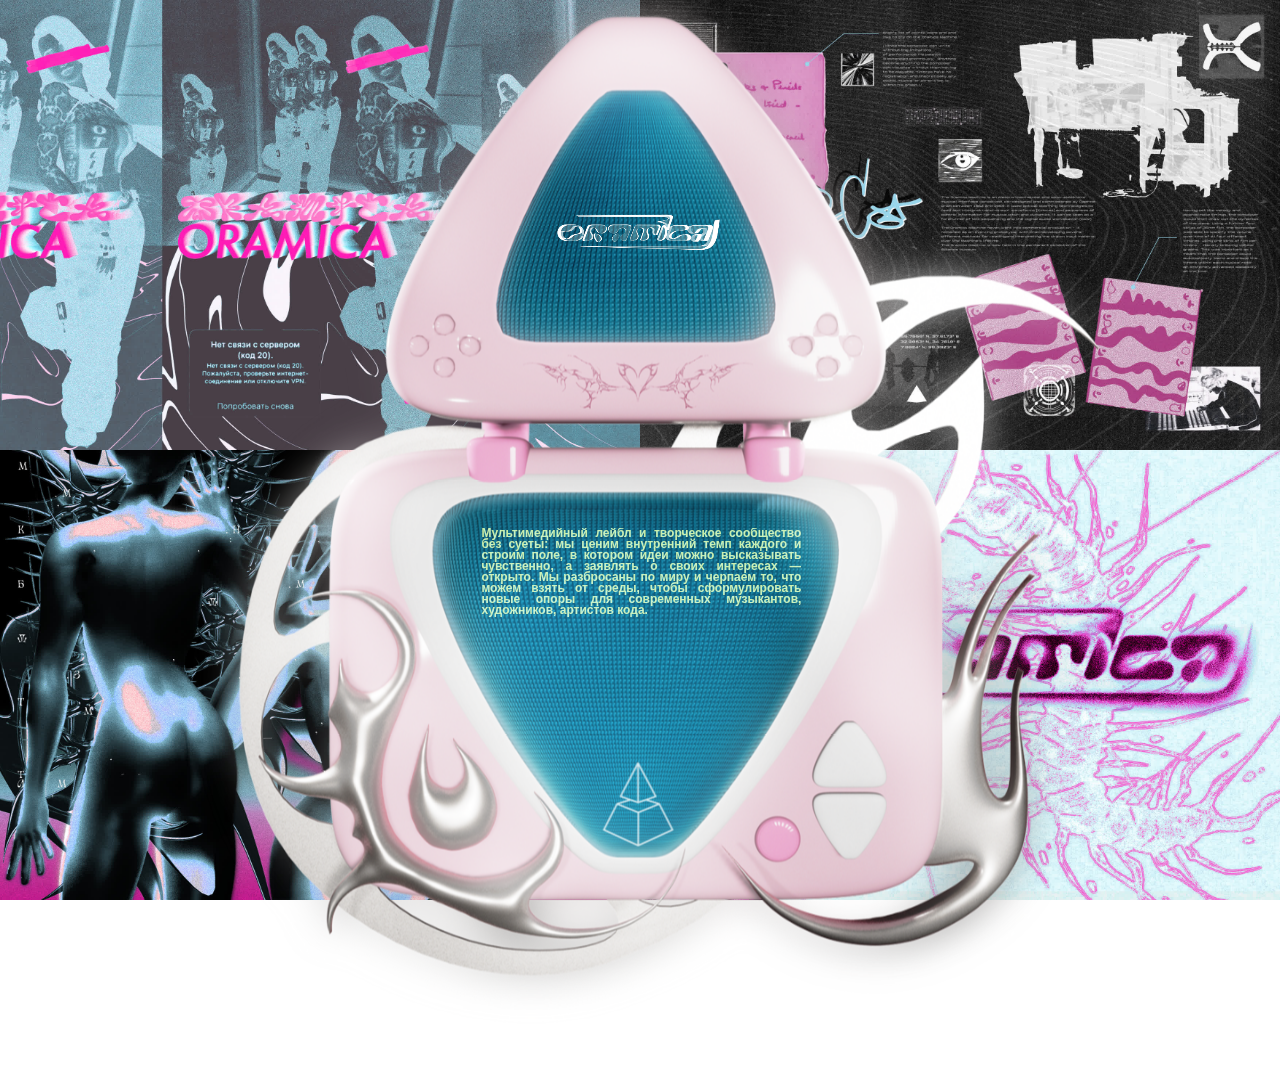
<file: index.html>
<!doctype html>
<html lang="en">
<head>
    <meta charset="utf-8">
    <meta name="viewport" content="width=device-width, initial-scale=1">
    <link rel="stylesheet" href="css/pilly.css">
    <link rel="stylesheet" href="css/common.css">
    <link rel="stylesheet" href="css/tiny-slider.css">
    <link rel="stylesheet" href="css/fonts.css">
    <link rel="preload" href="assets/1.jpg" as="image">
    <link rel="preload" href="assets/2.jpg" as="image">
    <link rel="preload" href="assets/3.jpg" as="image">
    <link rel="preload" href="assets/4.jpg" as="image">
    <link rel="preload" href="assets/5.jpg" as="image">
    <link rel="preload" href="assets/6.jpg" as="image">
    <link rel="preload" href="assets/7.jpg" as="image">
    <link rel="preload" href="assets/8.jpg" as="image">
    <link rel="preload" href="assets/9.jpg" as="image">
    <link rel="preload" href="assets/10.jpg" as="image">
    <link rel="preload" href="assets/11.jpg" as="image">

    <title>Oramica</title>
</head>
<body>
<div class="container-box">
    <div class="child">
        <img id='bg1-top' class="poster" src="assets/1.jpg" data-id="1" alt="">
        <img id='bg1-bottom' class="poster transparent" src="assets/5.jpg" data-id="5" alt="">
    </div>
    <div class="child">
        <img id='bg2-top' class="poster" src="assets/2.jpg" data-id="2" alt="">
        <img id='bg2-bottom' class="poster transparent" src="assets/6.jpg" data-id="6" alt="">
    </div>
    <div class="child">
        <img id='bg3-top' class="poster" src="assets/3.jpg" data-id="3" alt="">
        <img id='bg3-bottom' class="poster transparent" src="assets/7.jpg" data-id="7" alt="">
    </div>
    <div class="child">
        <img id='bg4-top' class="poster" src="assets/4.jpg" data-id="4" alt="">
        <img id='bg4-bottom' class="poster transparent" src="assets/8.jpg" data-id="8" alt="">
    </div>
</div>

<div class="nintendo">
    <img src="assets/nintendo.png" alt="" class="nintendo-img">
    <video class="logo" autoplay loop muted playsinline>
        <source src="assets/out_2.mov" type='video/mp4; codecs="hvc1"'>
        <source src="assets/oramica_small.webm" type="video/webm">
    </video>
    <div class="slider-container">
        <div class="my-slider">
            <div>Мультимедийный лейбл и творческое сообщество без суеты: мы ценим внутренний темп каждого и строим поле,
                в
                котором идеи можно высказывать чувственно, а заявлять о своих интересах — открыто. Мы разбросаны по миру
                и
                черпаем то, что можем взять от среды, чтобы сформулировать новые опоры для современных музыкантов,
                художников, артистов кода.
            </div>
            <div>Команда вместо точечных имен. Нам хочется подсвечивать невидимых людей из творческой среды: менеджеров,
                художников, программистов, сет-дизайнеров, сценографов, раннеров. Осознание креативного процесса как
                многоступенчатой системы позволяет нам преодолеть культ героев и подвигов.
            </div>
            <div>Базовые потребности вместо экзальтации. Мы рассказываем о своих целях и зоне комфорта людям, с которыми
                сотрудничаем, и не боимся быть непонятыми. Для нас важен опыт safe clubbing: мы соблюдаем личные границы
                с незнакомцами, но стремимся к тому, чтобы незнакомцы становились частью сообщества.
            </div>
            <div>Доверительное комьюнити вместо таинственных образов. Мы хотим, чтобы электронная музыка была
                человечной:
                делимся сэмплами, которые вставляем в треки, просим о помощи, если понимаем, что дело не по зубам, и
                обмениваемся опытом из непрерывного желания учиться. Знания дают нам чувство, что мир изменчив на
                расстоянии вытянутой руки.
            </div>
            <div>Технологии, чтобы связывать людей, а не моделировать удобную картинку. Мы понимаем, что не всегда
                результат наших задумок соответствует нашему же эстетическому идеалу, но не считаем это препятствием к
                тому, чтобы делиться вещами, которые создали. Мы пытаемся расти вместе с контекстом — и потому всегда
                открыты к коллаборациям с близкими по духу инициативам, ведь идти далеко проще вместе.
            </div>
            <div>Творчество peer-to-peer на смену стримингам. Мы не скучаем по Apple Music и слушаем релизы в
                телеграм-каналах друзей. Нам нравится, что результат креативной практики становится менее оторванным от
                создателей и фигура автора возвращается в общение с аудиторией.
            </div>
            <div>
                <div class="logo-row">
                    <div class="logo-item">
                        <svg width="57" height="57" viewBox="0 0 57 57" fill="none" xmlns="http://www.w3.org/2000/svg">
                            <a xlink:href="https://instagram.com/oramica.online" style="cursor: pointer" target="_blank">

                                <path d="M28.5 21.432C27.1021 21.432 25.7356 21.8465 24.5732 22.6232C23.4109 23.3998 22.505 24.5037 21.97 25.7952C21.4351 27.0867 21.2951 28.5078 21.5678 29.8789C21.8405 31.25 22.5137 32.5094 23.5022 33.4978C24.4906 34.4863 25.75 35.1595 27.1211 35.4322C28.4922 35.7049 29.9133 35.5649 31.2048 35.03C32.4963 34.495 33.6002 33.5891 34.3768 32.4268C35.1535 31.2644 35.568 29.8979 35.568 28.5C35.568 27.5718 35.3852 26.6527 35.03 25.7952C34.6748 24.9377 34.1542 24.1585 33.4978 23.5022C32.8415 22.8458 32.0623 22.3252 31.2048 21.97C30.3473 21.6148 29.4282 21.432 28.5 21.432ZM56.8005 14.4495C56.7855 12.2486 56.3802 10.0678 55.6035 8.0085C55.0315 6.50159 54.1464 5.13312 53.0066 3.99338C51.8669 2.85364 50.4984 1.96855 48.9915 1.3965C46.9322 0.619772 44.7514 0.214494 42.5505 0.1995C38.874 -1.78033e-07 37.791 0 28.5 0C19.209 0 18.126 -1.78033e-07 14.4495 0.1995C12.2486 0.214494 10.0678 0.619772 8.0085 1.3965C6.50159 1.96855 5.13312 2.85364 3.99338 3.99338C2.85364 5.13312 1.96855 6.50159 1.3965 8.0085C0.619772 10.0678 0.214494 12.2486 0.1995 14.4495C-1.92031e-07 18.126 0 19.209 0 28.5C0 37.791 -1.92031e-07 38.874 0.1995 42.5505C0.230177 44.7591 0.634907 46.9466 1.3965 49.02C1.96601 50.52 2.85037 51.8806 3.99 53.01C5.12485 54.1566 6.49626 55.0417 8.0085 55.6035C10.0678 56.3802 12.2486 56.7855 14.4495 56.8005C18.126 57 19.209 57 28.5 57C37.791 57 38.874 57 42.5505 56.8005C44.7514 56.7855 46.9322 56.3802 48.9915 55.6035C50.5037 55.0417 51.8751 54.1566 53.01 53.01C54.1496 51.8806 55.034 50.52 55.6035 49.02C56.3795 46.9506 56.7847 44.7606 56.8005 42.5505C57 38.874 57 37.791 57 28.5C57 19.209 57 18.126 56.8005 14.4495ZM49.5615 37.2495C49.47 39.0082 49.0947 40.7406 48.45 42.3795C47.8967 43.7466 47.0742 44.9885 46.0313 46.0314C44.9885 47.0742 43.7466 47.8967 42.3795 48.45C40.7251 49.0587 38.9831 49.3956 37.221 49.4475C34.9695 49.4475 34.371 49.4475 28.5 49.4475C22.629 49.4475 22.0305 49.4475 19.779 49.4475C18.0169 49.3956 16.2749 49.0587 14.6205 48.45C13.2072 47.9248 11.9309 47.0869 10.887 45.999C9.85435 44.9766 9.05686 43.7414 8.55 42.3795C7.93884 40.7268 7.61123 38.9828 7.581 37.221C7.581 34.9695 7.581 34.371 7.581 28.5C7.581 22.629 7.581 22.0305 7.581 19.779C7.61123 18.0172 7.93884 16.2732 8.55 14.6205C9.0752 13.2072 9.91308 11.9309 11.001 10.887C12.028 9.85993 13.2618 9.06327 14.6205 8.55C16.2749 7.94126 18.0169 7.6044 19.779 7.5525C22.0305 7.5525 22.629 7.5525 28.5 7.5525C34.371 7.5525 34.9695 7.5525 37.221 7.5525C38.9831 7.6044 40.7251 7.94126 42.3795 8.55C43.7928 9.0752 45.0691 9.91308 46.113 11.001C47.1457 12.0234 47.9431 13.2586 48.45 14.6205C49.0587 16.2749 49.3956 18.0169 49.4475 19.779C49.4475 22.0305 49.4475 22.629 49.4475 28.5C49.4475 34.371 49.647 34.9695 49.5615 37.221V37.2495ZM45.0015 16.0455C44.6622 15.1249 44.1272 14.2889 43.4334 13.5951C42.7396 12.9013 41.9036 12.3663 40.983 12.027C39.7189 11.5888 38.3876 11.3766 37.05 11.4C34.827 11.4 34.2 11.4 28.5 11.4C22.8 11.4 22.173 11.4 19.95 11.4C18.6056 11.4131 17.274 11.664 16.017 12.141C15.1105 12.4649 14.2833 12.9781 13.5905 13.6464C12.8976 14.3147 12.3549 15.1228 11.9985 16.017C11.5846 17.2863 11.3824 18.615 11.4 19.95C11.4 22.173 11.4 22.8 11.4 28.5C11.4 34.2 11.4 34.827 11.4 37.05C11.4283 38.3929 11.6786 39.7219 12.141 40.983C12.4803 41.9036 13.0153 42.7396 13.7091 43.4334C14.4029 44.1272 15.2389 44.6622 16.1595 45.0015C17.3755 45.4487 18.6551 45.6988 19.95 45.7425C22.173 45.7425 22.8 45.7425 28.5 45.7425C34.2 45.7425 34.827 45.7425 37.05 45.7425C38.3944 45.7294 39.726 45.4785 40.983 45.0015C41.9036 44.6622 42.7396 44.1272 43.4334 43.4334C44.1272 42.7396 44.6622 41.9036 45.0015 40.983C45.4785 39.7259 45.7294 38.3944 45.7425 37.05C45.7425 34.827 45.7425 34.2 45.7425 28.5C45.7425 22.8 45.7425 22.173 45.7425 19.95C45.7433 18.6042 45.492 17.2702 45.0015 16.017V16.0455ZM28.5 39.387C27.0716 39.387 25.6573 39.1052 24.338 38.5577C23.0188 38.0103 21.8205 37.2079 20.8118 36.1965C19.8031 35.1852 19.0039 33.9848 18.4599 32.6641C17.9158 31.3434 17.6378 29.9284 17.6415 28.5C17.6415 26.3455 18.2807 24.2395 19.4783 22.4486C20.6758 20.6576 22.3778 19.2622 24.3688 18.439C26.3598 17.6159 28.5503 17.4019 30.663 17.8243C32.7756 18.2467 34.7154 19.2864 36.2369 20.8119C37.7583 22.3373 38.7929 24.2798 39.2098 26.3936C39.6266 28.5073 39.407 30.6972 38.5786 32.6861C37.7502 34.6749 36.3503 36.3732 34.5562 37.5661C32.7621 38.7589 30.6544 39.3926 28.5 39.387ZM39.9 19.7505C39.27 19.6838 38.6869 19.3863 38.2632 18.9154C37.8395 18.4444 37.605 17.8333 37.605 17.1997C37.605 16.5662 37.8395 15.9551 38.2632 15.4841C38.6869 15.0132 39.27 14.7157 39.9 14.649C40.53 14.7157 41.1131 15.0132 41.5368 15.4841C41.9605 15.9551 42.195 16.5662 42.195 17.1997C42.195 17.8333 41.9605 18.4444 41.5368 18.9154C41.1131 19.3863 40.53 19.6838 39.9 19.7505Z"
                                      fill="#DCFFBE"/>
                            </a>
                        </svg>
                    </div>
                    <div class="logo-item tg-logo">

                        <svg width="57" height="57" viewBox="0 0 58 57" fill="none" xmlns="http://www.w3.org/2000/svg">
                            <a xlink:href="https://t.me/oramica" style="cursor: pointer" target="_blank">
                                <path d="M29 57C45.0201 57 58 44.2439 58 28.5C58 12.7561 45.0201 0 29 0C12.9799 0 0 12.7561 0 28.5C0 44.2439 12.9799 57 29 57ZM13.2699 27.8825L41.2308 17.2876C42.5285 16.8269 43.6619 17.5988 43.2414 19.5273L43.2438 19.5249L38.483 41.5673C38.1302 43.13 37.1853 43.51 35.8633 42.7738L28.6133 37.5226L25.1164 40.8334C24.7297 41.2134 24.4035 41.534 23.6543 41.534L24.1691 34.2831L37.6058 22.3535C38.1906 21.8476 37.4753 21.5626 36.7043 22.0661L20.0994 32.3404L12.9413 30.1459C11.3873 29.6614 11.3535 28.6187 13.2699 27.8825Z"
                                      fill="#DCFFBE"/>
                            </a>
                        </svg>
                    </div>
                    <div class="logo-item">
                        <svg class="vk-logo" width="79" height="73" viewBox="0 0 79 73" fill="none" xmlns="http://www.w3.org/2000/svg">
                            <a xlink:href="https://vk.com/oramica.online" style="cursor: pointer" target="_blank">
                                <g>
                                    <path fill-rule="evenodd" clip-rule="evenodd"
                                          d="M62.9252 8H16.0746C11.6383 8 8 11.2916 8 15.3056V57.6943C8 61.7085 11.6383 65 16.0746 65H62.9252C67.3619 65 71 61.7085 71 57.6944V15.3056C71 11.2916 67.3619 8 62.9252 8ZM53.8102 38.0904C54.0186 39.8768 60.9364 43.6205 60.419 46.5005C60.1862 47.7911 57.7923 47.5627 55.6689 47.6236C53.7079 47.6808 51.7901 47.565 50.9218 47.2501C49.4867 46.7305 45.718 42.2161 44.7257 42.3928C42.5208 42.7813 43.3192 46.958 42.6618 47.2501C41.72 47.668 38.6628 47.543 37.5034 47.4353C31.291 46.4911 27.6896 42.7245 24.2881 37.9069C20.1293 32.0173 17.6693 27.5954 18.7135 27.0697C19.8615 26.4929 23.0751 26.6155 26.3531 26.6945C27.3289 26.7211 30.1655 33.1115 30.8941 34.1725C33.8513 38.4532 34.7771 35.2912 34.8184 34.9187C35.62 27.2394 33.5422 27.5858 32.34 27.4427C33.2463 24.953 39.5647 25.3882 39.5647 25.3882C39.5647 25.3882 41.6785 25.8509 42.4555 26.3221C42.7751 26.5182 43.1335 27.1379 43.0741 29.1265C42.9897 32.1207 42.6537 36.2049 44.1081 36.225C45.2299 36.2398 47.0071 33.8525 48.4439 31.3677C49.7147 29.1693 50.6931 27.038 51.1264 26.884C51.5957 26.7167 53.6254 26.7051 55.6688 26.6943C57.6699 26.6858 59.687 26.6707 60.2122 27.0696C61.2706 27.8777 59.43 30.4988 57.7326 32.6741C56.343 34.4626 53.6612 36.8167 53.8102 38.0904Z"
                                          fill="#DCFFBE"/>
                                </g>
                                <defs>
                                    <filter id="filter0_d_395_13" x="0" y="0" width="79" height="73"
                                            filterUnits="userSpaceOnUse"
                                            color-interpolation-filters="sRGB">
                                        <feFlood flood-opacity="0" result="BackgroundImageFix"/>
                                        <feColorMatrix in="SourceAlpha" type="matrix"
                                                       values="0 0 0 0 0 0 0 0 0 0 0 0 0 0 0 0 0 0 127 0"
                                                       result="hardAlpha"/>
                                        <feOffset/>
                                        <feGaussianBlur stdDeviation="4"/>
                                        <feComposite in2="hardAlpha" operator="out"/>
                                        <feColorMatrix type="matrix"
                                                       values="0 0 0 0 0.92549 0 0 0 0 1 0 0 0 0 0.721569 0 0 0 0.6 0"/>
                                        <feBlend mode="normal" in2="BackgroundImageFix"
                                                 result="effect1_dropShadow_395_13"/>
                                        <feBlend mode="normal" in="SourceGraphic" in2="effect1_dropShadow_395_13"
                                                 result="shape"/>
                                    </filter>
                                </defs>
                            </a>
                        </svg>
                    </div>

                </div>
                <div style="text-align: center;padding-top: 10px">
                    <div class="logo-item">
                        <svg width="106" height="66" viewBox="0 0 106 66" fill="none"
                             xmlns="http://www.w3.org/2000/svg">
                            <a xlink:href="https://soundcloud.com/oramica_online" style="cursor: pointer" target="_blank">
                                <g filter="url(#filter0_d_395_70)">
                                    <path d="M83.9375 30.2222C82.9525 30.222 81.9702 30.3244 81.0069 30.5278C80.376 24.3586 77.4504 18.6399 72.7963 14.4784C68.1423 10.3169 62.0906 8.0085 55.8125 8C55.0666 8 54.3512 8.29266 53.8238 8.81359C53.2963 9.33453 53 10.0411 53 10.7778V55.2222C53 55.9589 53.2963 56.6655 53.8238 57.1864C54.3512 57.7073 55.0666 58 55.8125 58H83.9375C91.6944 58 98 51.7722 98 44.1111C98 36.4556 91.6944 30.2222 83.9375 30.2222ZM44.5625 13.5556C43.8166 13.5556 43.1012 13.8482 42.5738 14.3691C42.0463 14.8901 41.75 15.5966 41.75 16.3333V55.2222C41.75 55.9589 42.0463 56.6655 42.5738 57.1864C43.1012 57.7073 43.8166 58 44.5625 58C45.3084 58 46.0238 57.7073 46.5512 57.1864C47.0787 56.6655 47.375 55.9589 47.375 55.2222V16.3333C47.375 15.5966 47.0787 14.8901 46.5512 14.3691C46.0238 13.8482 45.3084 13.5556 44.5625 13.5556ZM33.3125 24.6667C32.5666 24.6667 31.8512 24.9593 31.3238 25.4803C30.7963 26.0012 30.5 26.7077 30.5 27.4444V55.2222C30.5 55.9589 30.7963 56.6655 31.3238 57.1864C31.8512 57.7073 32.5666 58 33.3125 58C34.0584 58 34.7738 57.7073 35.3012 57.1864C35.8287 56.6655 36.125 55.9589 36.125 55.2222V27.4444C36.125 26.7077 35.8287 26.0012 35.3012 25.4803C34.7738 24.9593 34.0584 24.6667 33.3125 24.6667ZM22.0625 24.6667C21.3166 24.6667 20.6012 24.9593 20.0738 25.4803C19.5463 26.0012 19.25 26.7077 19.25 27.4444V55.2222C19.25 55.9589 19.5463 56.6655 20.0738 57.1864C20.6012 57.7073 21.3166 58 22.0625 58C22.8084 58 23.5238 57.7073 24.0512 57.1864C24.5787 56.6655 24.875 55.9589 24.875 55.2222V27.4444C24.875 26.7077 24.5787 26.0012 24.0512 25.4803C23.5238 24.9593 22.8084 24.6667 22.0625 24.6667ZM10.8125 33C10.0666 33 9.35121 33.2927 8.82376 33.8136C8.29632 34.3345 8 35.0411 8 35.7778V52.4444C8 53.1812 8.29632 53.8877 8.82376 54.4086C9.35121 54.9296 10.0666 55.2222 10.8125 55.2222C11.5584 55.2222 12.2738 54.9296 12.8012 54.4086C13.3287 53.8877 13.625 53.1812 13.625 52.4444V35.7778C13.625 35.0411 13.3287 34.3345 12.8012 33.8136C12.2738 33.2927 11.5584 33 10.8125 33Z"
                                          fill="#DCFFBE"/>
                                </g>
                                <defs>
                                    <filter id="filter0_d_395_70" x="0" y="0" width="106" height="66"
                                            filterUnits="userSpaceOnUse"
                                            color-interpolation-filters="sRGB">
                                        <feFlood flood-opacity="0" result="BackgroundImageFix"/>
                                        <feColorMatrix in="SourceAlpha" type="matrix"
                                                       values="0 0 0 0 0 0 0 0 0 0 0 0 0 0 0 0 0 0 127 0"
                                                       result="hardAlpha"/>
                                        <feOffset/>
                                        <feGaussianBlur stdDeviation="4"/>
                                        <feComposite in2="hardAlpha" operator="out"/>
                                        <feColorMatrix type="matrix"
                                                       values="0 0 0 0 0.92549 0 0 0 0 1 0 0 0 0 0.721569 0 0 0 0.6 0"/>
                                        <feBlend mode="normal" in2="BackgroundImageFix"
                                                 result="effect1_dropShadow_395_70"/>
                                        <feBlend mode="normal" in="SourceGraphic" in2="effect1_dropShadow_395_70"
                                                 result="shape"/>
                                    </filter>
                                </defs>
                            </a>
                        </svg>
                    </div>

                </div>

            </div>

        </div>
    </div>

    <img src="assets/pyramid.png" alt="" class="pyramid">
    <div class="btn-up" onclick="btnUp()"></div>
    <div class="btn-down" onclick="btnDown()"></div>

</div>
</body>
<script src="https://ajax.googleapis.com/ajax/libs/jquery/3.6.3/jquery.min.js"></script>
<script src="js/tiny-slider.js"></script>
<script src="js/main.js"></script>
</html>
</file>
<file: css/pilly.css>
@import url(https://fonts.cdnfonts.com/css/helvetica-255);@charset "UTF-8";

/*!
 * Bootcatch v4.3.1
 * Pilly free bootcatch theme
 * Homepage: bootcatch.com
 * Copyright 2019 Ajay Marathe
 * Licensed under MIT
 * Based on Bootstrap
*/

body {
  font-family: "Helvetica", sans-serif !important;
}

.btn,
.alert,
input,
select,
textarea,
.breadcrumb,
.input-group-text,
.card,
.modal-content {
  border-radius: 1.5rem !important;
}

.form-control-file {
  border-radius: 0 !important;
}

.dropdown-menu {
  border-radius: 1.5rem !important;
}

.dropright .btn {
  border-radius: 0 !important;
}

.btn-group .btn {
  border-radius: 0.2rem !important;
}

.btn-group-vertical .btn {
  border-radius: 0 !important;
}

.badge {
  border-radius: 1.078em !important;
}

.page-item:first-child .page-link {
  border-top-left-radius: 1rem !important;
  border-bottom-left-radius: 1rem !important;
}

.page-item:last-child .page-link {
  border-top-right-radius: 1rem !important;
  border-bottom-right-radius: 1rem !important;
}

/*!
 * Bootstrap v4.3.1 (https://getbootstrap.com/)
 * Copyright 2011-2019 The Bootstrap Authors
 * Copyright 2011-2019 Twitter, Inc.
 * Licensed under MIT (https://github.com/twbs/bootstrap/blob/master/LICENSE)
 */

:root {
  --blue: #0099ff;
  --indigo: #4b0082;
  --purple: #800080;
  --pink: #ffc0cb;
  --red: #ff4000;
  --orange: #ffa500;
  --yellow: #00ff00;
  --green: #00cc66;
  --teal: #008080;
  --cyan: #00ffff;
  --white: #fff;
  --gray: #6c757d;
  --gray-dark: #343a40;
  --primary: #0099ff;
  --secondary: #d9d9d9;
  --success: #00cc66;
  --info: #00ffff;
  --warning: #00ff00;
  --danger: #ff4000;
  --light: #f8f9fa;
  --dark: #343a40;
  --breakpoint-xs: 0;
  --breakpoint-sm: 576px;
  --breakpoint-md: 768px;
  --breakpoint-lg: 992px;
  --breakpoint-xl: 1200px;
  --font-family-sans-serif: "Helvetica", sans-serif !important;
  --font-family-monospace: "Helvetica", sans-serif !important;
}

*,
*::before,
*::after {
  box-sizing: border-box;
}

html {
  font-family: sans-serif;
  line-height: 1.15;
  -webkit-text-size-adjust: 100%;
  -webkit-tap-highlight-color: rgba(0, 0, 0, 0);
}

article,
aside,
figcaption,
figure,
footer,
header,
hgroup,
main,
nav,
section {
  display: block;
}

body {
  margin: 0;
  font-family: "Helvetica", sans-serif !important;
  font-size: 1rem;
  font-weight: 400;
  line-height: 1.5;
  color: #212529;
  text-align: left;
  background-color: #fff;
}

[tabindex="-1"]:focus {
  outline: 0 !important;
}

hr {
  box-sizing: content-box;
  height: 0;
  overflow: visible;
}

h1,
h2,
h3,
h4,
h5,
h6 {
  margin-top: 0;
  margin-bottom: 0.5rem;
}

p {
  margin-top: 0;
  margin-bottom: 1rem;
}

abbr[title],
abbr[data-original-title] {
  text-decoration: underline;
  -webkit-text-decoration: underline dotted;
          text-decoration: underline dotted;
  cursor: help;
  border-bottom: 0;
  text-decoration-skip-ink: none;
}

address {
  margin-bottom: 1rem;
  font-style: normal;
  line-height: inherit;
}

ol,
ul,
dl {
  margin-top: 0;
  margin-bottom: 1rem;
}

ol ol,
ul ul,
ol ul,
ul ol {
  margin-bottom: 0;
}

dt {
  font-weight: 700;
}

dd {
  margin-bottom: 0.5rem;
  margin-left: 0;
}

blockquote {
  margin: 0 0 1rem;
}

b,
strong {
  font-weight: bolder;
}

small {
  font-size: 80%;
}

sub,
sup {
  position: relative;
  font-size: 75%;
  line-height: 0;
  vertical-align: baseline;
}

sub {
  bottom: -0.25em;
}

sup {
  top: -0.5em;
}

a {
  color: #0099ff;
  text-decoration: none;
  background-color: transparent;
}

a:hover {
  color: #006bb3;
  text-decoration: underline;
}

a:not([href]):not([tabindex]) {
  color: inherit;
  text-decoration: none;
}

a:not([href]):not([tabindex]):hover,
a:not([href]):not([tabindex]):focus {
  color: inherit;
  text-decoration: none;
}

a:not([href]):not([tabindex]):focus {
  outline: 0;
}

pre,
code,
kbd,
samp {
  font-family: "Helvetica", sans-serif !important;
  font-size: 1em;
}

pre {
  margin-top: 0;
  margin-bottom: 1rem;
  overflow: auto;
}

figure {
  margin: 0 0 1rem;
}

img {
  vertical-align: middle;
  border-style: none;
}

svg {
  overflow: hidden;
  vertical-align: middle;
}

table {
  border-collapse: collapse;
}

caption {
  padding-top: 0.75rem;
  padding-bottom: 0.75rem;
  color: #6c757d;
  text-align: left;
  caption-side: bottom;
}

th {
  text-align: inherit;
}

label {
  display: inline-block;
  margin-bottom: 0.5rem;
}

button {
  border-radius: 0;
}

button:focus {
  outline: 1px dotted;
  outline: 5px auto -webkit-focus-ring-color;
}

input,
button,
select,
optgroup,
textarea {
  margin: 0;
  font-family: inherit;
  font-size: inherit;
  line-height: inherit;
}

button,
input {
  overflow: visible;
}

button,
select {
  text-transform: none;
}

select {
  word-wrap: normal;
}

button,
[type=button],
[type=reset],
[type=submit] {
  -webkit-appearance: button;
}

button:not(:disabled),
[type=button]:not(:disabled),
[type=reset]:not(:disabled),
[type=submit]:not(:disabled) {
  cursor: pointer;
}

button::-moz-focus-inner,
[type=button]::-moz-focus-inner,
[type=reset]::-moz-focus-inner,
[type=submit]::-moz-focus-inner {
  padding: 0;
  border-style: none;
}

input[type=radio],
input[type=checkbox] {
  box-sizing: border-box;
  padding: 0;
}

input[type=date],
input[type=time],
input[type=datetime-local],
input[type=month] {
  -webkit-appearance: listbox;
}

textarea {
  overflow: auto;
  resize: vertical;
}

fieldset {
  min-width: 0;
  padding: 0;
  margin: 0;
  border: 0;
}

legend {
  display: block;
  width: 100%;
  max-width: 100%;
  padding: 0;
  margin-bottom: 0.5rem;
  font-size: 1.5rem;
  line-height: inherit;
  color: inherit;
  white-space: normal;
}

progress {
  vertical-align: baseline;
}

[type=number]::-webkit-inner-spin-button,
[type=number]::-webkit-outer-spin-button {
  height: auto;
}

[type=search] {
  outline-offset: -2px;
  -webkit-appearance: none;
}

[type=search]::-webkit-search-decoration {
  -webkit-appearance: none;
}

::-webkit-file-upload-button {
  font: inherit;
  -webkit-appearance: button;
}

output {
  display: inline-block;
}

summary {
  display: list-item;
  cursor: pointer;
}

template {
  display: none;
}

[hidden] {
  display: none !important;
}

h1,
h2,
h3,
h4,
h5,
h6,
.h1,
.h2,
.h3,
.h4,
.h5,
.h6 {
  margin-bottom: 0.5rem;
  font-weight: 500;
  line-height: 1.2;
}

h1,
.h1 {
  font-size: 2.5rem;
}

h2,
.h2 {
  font-size: 2rem;
}

h3,
.h3 {
  font-size: 1.75rem;
}

h4,
.h4 {
  font-size: 1.5rem;
}

h5,
.h5 {
  font-size: 1.25rem;
}

h6,
.h6 {
  font-size: 1rem;
}

.lead {
  font-size: 1.25rem;
  font-weight: 300;
}

.display-1 {
  font-size: 6rem;
  font-weight: 300;
  line-height: 1.2;
}

.display-2 {
  font-size: 5.5rem;
  font-weight: 300;
  line-height: 1.2;
}

.display-3 {
  font-size: 4.5rem;
  font-weight: 300;
  line-height: 1.2;
}

.display-4 {
  font-size: 3.5rem;
  font-weight: 300;
  line-height: 1.2;
}

hr {
  margin-top: 1rem;
  margin-bottom: 1rem;
  border: 0;
  border-top: 1px solid rgba(0, 0, 0, 0.1);
}

small,
.small {
  font-size: 80%;
  font-weight: 400;
}

mark,
.mark {
  padding: 0.2em;
  background-color: #fcf8e3;
}

.list-unstyled {
  padding-left: 0;
  list-style: none;
}

.list-inline {
  padding-left: 0;
  list-style: none;
}

.list-inline-item {
  display: inline-block;
}

.list-inline-item:not(:last-child) {
  margin-right: 0.5rem;
}

.initialism {
  font-size: 90%;
  text-transform: uppercase;
}

.blockquote {
  margin-bottom: 1rem;
  font-size: 1.25rem;
}

.blockquote-footer {
  display: block;
  font-size: 80%;
  color: #6c757d;
}

.blockquote-footer::before {
  content: "\2014\A0";
}

.img-fluid {
  max-width: 100%;
  height: auto;
}

.img-thumbnail {
  padding: 0.25rem;
  background-color: #fff;
  border: 1px solid #dee2e6;
  border-radius: 0.25rem;
  max-width: 100%;
  height: auto;
}

.figure {
  display: inline-block;
}

.figure-img {
  margin-bottom: 0.5rem;
  line-height: 1;
}

.figure-caption {
  font-size: 90%;
  color: #6c757d;
}

code {
  font-size: 87.5%;
  color: #ffc0cb;
  word-break: break-word;
}

a > code {
  color: inherit;
}

kbd {
  padding: 0.2rem 0.4rem;
  font-size: 87.5%;
  color: #fff;
  background-color: #212529;
  border-radius: 0.2rem;
}

kbd kbd {
  padding: 0;
  font-size: 100%;
  font-weight: 700;
}

pre {
  display: block;
  font-size: 87.5%;
  color: #212529;
}

pre code {
  font-size: inherit;
  color: inherit;
  word-break: normal;
}

.pre-scrollable {
  max-height: 340px;
  overflow-y: scroll;
}

.container {
  width: 100%;
  padding-right: 15px;
  padding-left: 15px;
  margin-right: auto;
  margin-left: auto;
}

@media (min-width: 576px) {
  .container {
    max-width: 540px;
  }
}

@media (min-width: 768px) {
  .container {
    max-width: 720px;
  }
}

@media (min-width: 992px) {
  .container {
    max-width: 960px;
  }
}

@media (min-width: 1200px) {
  .container {
    max-width: 1140px;
  }
}

.container-fluid {
  width: 100%;
  padding-right: 15px;
  padding-left: 15px;
  margin-right: auto;
  margin-left: auto;
}

.row {
  display: flex;
  flex-wrap: wrap;
  margin-right: -15px;
  margin-left: -15px;
}

.no-gutters {
  margin-right: 0;
  margin-left: 0;
}

.no-gutters > .col,
.no-gutters > [class*=col-] {
  padding-right: 0;
  padding-left: 0;
}

.col-xl,
.col-xl-auto,
.col-xl-12,
.col-xl-11,
.col-xl-10,
.col-xl-9,
.col-xl-8,
.col-xl-7,
.col-xl-6,
.col-xl-5,
.col-xl-4,
.col-xl-3,
.col-xl-2,
.col-xl-1,
.col-lg,
.col-lg-auto,
.col-lg-12,
.col-lg-11,
.col-lg-10,
.col-lg-9,
.col-lg-8,
.col-lg-7,
.col-lg-6,
.col-lg-5,
.col-lg-4,
.col-lg-3,
.col-lg-2,
.col-lg-1,
.col-md,
.col-md-auto,
.col-md-12,
.col-md-11,
.col-md-10,
.col-md-9,
.col-md-8,
.col-md-7,
.col-md-6,
.col-md-5,
.col-md-4,
.col-md-3,
.col-md-2,
.col-md-1,
.col-sm,
.col-sm-auto,
.col-sm-12,
.col-sm-11,
.col-sm-10,
.col-sm-9,
.col-sm-8,
.col-sm-7,
.col-sm-6,
.col-sm-5,
.col-sm-4,
.col-sm-3,
.col-sm-2,
.col-sm-1,
.col,
.col-auto,
.col-12,
.col-11,
.col-10,
.col-9,
.col-8,
.col-7,
.col-6,
.col-5,
.col-4,
.col-3,
.col-2,
.col-1 {
  position: relative;
  width: 100%;
  padding-right: 15px;
  padding-left: 15px;
}

.col {
  flex-basis: 0;
  flex-grow: 1;
  max-width: 100%;
}

.col-auto {
  flex: 0 0 auto;
  width: auto;
  max-width: 100%;
}

.col-1 {
  flex: 0 0 8.3333333333%;
  max-width: 8.3333333333%;
}

.col-2 {
  flex: 0 0 16.6666666667%;
  max-width: 16.6666666667%;
}

.col-3 {
  flex: 0 0 25%;
  max-width: 25%;
}

.col-4 {
  flex: 0 0 33.3333333333%;
  max-width: 33.3333333333%;
}

.col-5 {
  flex: 0 0 41.6666666667%;
  max-width: 41.6666666667%;
}

.col-6 {
  flex: 0 0 50%;
  max-width: 50%;
}

.col-7 {
  flex: 0 0 58.3333333333%;
  max-width: 58.3333333333%;
}

.col-8 {
  flex: 0 0 66.6666666667%;
  max-width: 66.6666666667%;
}

.col-9 {
  flex: 0 0 75%;
  max-width: 75%;
}

.col-10 {
  flex: 0 0 83.3333333333%;
  max-width: 83.3333333333%;
}

.col-11 {
  flex: 0 0 91.6666666667%;
  max-width: 91.6666666667%;
}

.col-12 {
  flex: 0 0 100%;
  max-width: 100%;
}

.order-first {
  order: -1;
}

.order-last {
  order: 13;
}

.order-0 {
  order: 0;
}

.order-1 {
  order: 1;
}

.order-2 {
  order: 2;
}

.order-3 {
  order: 3;
}

.order-4 {
  order: 4;
}

.order-5 {
  order: 5;
}

.order-6 {
  order: 6;
}

.order-7 {
  order: 7;
}

.order-8 {
  order: 8;
}

.order-9 {
  order: 9;
}

.order-10 {
  order: 10;
}

.order-11 {
  order: 11;
}

.order-12 {
  order: 12;
}

.offset-1 {
  margin-left: 8.3333333333%;
}

.offset-2 {
  margin-left: 16.6666666667%;
}

.offset-3 {
  margin-left: 25%;
}

.offset-4 {
  margin-left: 33.3333333333%;
}

.offset-5 {
  margin-left: 41.6666666667%;
}

.offset-6 {
  margin-left: 50%;
}

.offset-7 {
  margin-left: 58.3333333333%;
}

.offset-8 {
  margin-left: 66.6666666667%;
}

.offset-9 {
  margin-left: 75%;
}

.offset-10 {
  margin-left: 83.3333333333%;
}

.offset-11 {
  margin-left: 91.6666666667%;
}

@media (min-width: 576px) {
  .col-sm {
    flex-basis: 0;
    flex-grow: 1;
    max-width: 100%;
  }

  .col-sm-auto {
    flex: 0 0 auto;
    width: auto;
    max-width: 100%;
  }

  .col-sm-1 {
    flex: 0 0 8.3333333333%;
    max-width: 8.3333333333%;
  }

  .col-sm-2 {
    flex: 0 0 16.6666666667%;
    max-width: 16.6666666667%;
  }

  .col-sm-3 {
    flex: 0 0 25%;
    max-width: 25%;
  }

  .col-sm-4 {
    flex: 0 0 33.3333333333%;
    max-width: 33.3333333333%;
  }

  .col-sm-5 {
    flex: 0 0 41.6666666667%;
    max-width: 41.6666666667%;
  }

  .col-sm-6 {
    flex: 0 0 50%;
    max-width: 50%;
  }

  .col-sm-7 {
    flex: 0 0 58.3333333333%;
    max-width: 58.3333333333%;
  }

  .col-sm-8 {
    flex: 0 0 66.6666666667%;
    max-width: 66.6666666667%;
  }

  .col-sm-9 {
    flex: 0 0 75%;
    max-width: 75%;
  }

  .col-sm-10 {
    flex: 0 0 83.3333333333%;
    max-width: 83.3333333333%;
  }

  .col-sm-11 {
    flex: 0 0 91.6666666667%;
    max-width: 91.6666666667%;
  }

  .col-sm-12 {
    flex: 0 0 100%;
    max-width: 100%;
  }

  .order-sm-first {
    order: -1;
  }

  .order-sm-last {
    order: 13;
  }

  .order-sm-0 {
    order: 0;
  }

  .order-sm-1 {
    order: 1;
  }

  .order-sm-2 {
    order: 2;
  }

  .order-sm-3 {
    order: 3;
  }

  .order-sm-4 {
    order: 4;
  }

  .order-sm-5 {
    order: 5;
  }

  .order-sm-6 {
    order: 6;
  }

  .order-sm-7 {
    order: 7;
  }

  .order-sm-8 {
    order: 8;
  }

  .order-sm-9 {
    order: 9;
  }

  .order-sm-10 {
    order: 10;
  }

  .order-sm-11 {
    order: 11;
  }

  .order-sm-12 {
    order: 12;
  }

  .offset-sm-0 {
    margin-left: 0;
  }

  .offset-sm-1 {
    margin-left: 8.3333333333%;
  }

  .offset-sm-2 {
    margin-left: 16.6666666667%;
  }

  .offset-sm-3 {
    margin-left: 25%;
  }

  .offset-sm-4 {
    margin-left: 33.3333333333%;
  }

  .offset-sm-5 {
    margin-left: 41.6666666667%;
  }

  .offset-sm-6 {
    margin-left: 50%;
  }

  .offset-sm-7 {
    margin-left: 58.3333333333%;
  }

  .offset-sm-8 {
    margin-left: 66.6666666667%;
  }

  .offset-sm-9 {
    margin-left: 75%;
  }

  .offset-sm-10 {
    margin-left: 83.3333333333%;
  }

  .offset-sm-11 {
    margin-left: 91.6666666667%;
  }
}

@media (min-width: 768px) {
  .col-md {
    flex-basis: 0;
    flex-grow: 1;
    max-width: 100%;
  }

  .col-md-auto {
    flex: 0 0 auto;
    width: auto;
    max-width: 100%;
  }

  .col-md-1 {
    flex: 0 0 8.3333333333%;
    max-width: 8.3333333333%;
  }

  .col-md-2 {
    flex: 0 0 16.6666666667%;
    max-width: 16.6666666667%;
  }

  .col-md-3 {
    flex: 0 0 25%;
    max-width: 25%;
  }

  .col-md-4 {
    flex: 0 0 33.3333333333%;
    max-width: 33.3333333333%;
  }

  .col-md-5 {
    flex: 0 0 41.6666666667%;
    max-width: 41.6666666667%;
  }

  .col-md-6 {
    flex: 0 0 50%;
    max-width: 50%;
  }

  .col-md-7 {
    flex: 0 0 58.3333333333%;
    max-width: 58.3333333333%;
  }

  .col-md-8 {
    flex: 0 0 66.6666666667%;
    max-width: 66.6666666667%;
  }

  .col-md-9 {
    flex: 0 0 75%;
    max-width: 75%;
  }

  .col-md-10 {
    flex: 0 0 83.3333333333%;
    max-width: 83.3333333333%;
  }

  .col-md-11 {
    flex: 0 0 91.6666666667%;
    max-width: 91.6666666667%;
  }

  .col-md-12 {
    flex: 0 0 100%;
    max-width: 100%;
  }

  .order-md-first {
    order: -1;
  }

  .order-md-last {
    order: 13;
  }

  .order-md-0 {
    order: 0;
  }

  .order-md-1 {
    order: 1;
  }

  .order-md-2 {
    order: 2;
  }

  .order-md-3 {
    order: 3;
  }

  .order-md-4 {
    order: 4;
  }

  .order-md-5 {
    order: 5;
  }

  .order-md-6 {
    order: 6;
  }

  .order-md-7 {
    order: 7;
  }

  .order-md-8 {
    order: 8;
  }

  .order-md-9 {
    order: 9;
  }

  .order-md-10 {
    order: 10;
  }

  .order-md-11 {
    order: 11;
  }

  .order-md-12 {
    order: 12;
  }

  .offset-md-0 {
    margin-left: 0;
  }

  .offset-md-1 {
    margin-left: 8.3333333333%;
  }

  .offset-md-2 {
    margin-left: 16.6666666667%;
  }

  .offset-md-3 {
    margin-left: 25%;
  }

  .offset-md-4 {
    margin-left: 33.3333333333%;
  }

  .offset-md-5 {
    margin-left: 41.6666666667%;
  }

  .offset-md-6 {
    margin-left: 50%;
  }

  .offset-md-7 {
    margin-left: 58.3333333333%;
  }

  .offset-md-8 {
    margin-left: 66.6666666667%;
  }

  .offset-md-9 {
    margin-left: 75%;
  }

  .offset-md-10 {
    margin-left: 83.3333333333%;
  }

  .offset-md-11 {
    margin-left: 91.6666666667%;
  }
}

@media (min-width: 992px) {
  .col-lg {
    flex-basis: 0;
    flex-grow: 1;
    max-width: 100%;
  }

  .col-lg-auto {
    flex: 0 0 auto;
    width: auto;
    max-width: 100%;
  }

  .col-lg-1 {
    flex: 0 0 8.3333333333%;
    max-width: 8.3333333333%;
  }

  .col-lg-2 {
    flex: 0 0 16.6666666667%;
    max-width: 16.6666666667%;
  }

  .col-lg-3 {
    flex: 0 0 25%;
    max-width: 25%;
  }

  .col-lg-4 {
    flex: 0 0 33.3333333333%;
    max-width: 33.3333333333%;
  }

  .col-lg-5 {
    flex: 0 0 41.6666666667%;
    max-width: 41.6666666667%;
  }

  .col-lg-6 {
    flex: 0 0 50%;
    max-width: 50%;
  }

  .col-lg-7 {
    flex: 0 0 58.3333333333%;
    max-width: 58.3333333333%;
  }

  .col-lg-8 {
    flex: 0 0 66.6666666667%;
    max-width: 66.6666666667%;
  }

  .col-lg-9 {
    flex: 0 0 75%;
    max-width: 75%;
  }

  .col-lg-10 {
    flex: 0 0 83.3333333333%;
    max-width: 83.3333333333%;
  }

  .col-lg-11 {
    flex: 0 0 91.6666666667%;
    max-width: 91.6666666667%;
  }

  .col-lg-12 {
    flex: 0 0 100%;
    max-width: 100%;
  }

  .order-lg-first {
    order: -1;
  }

  .order-lg-last {
    order: 13;
  }

  .order-lg-0 {
    order: 0;
  }

  .order-lg-1 {
    order: 1;
  }

  .order-lg-2 {
    order: 2;
  }

  .order-lg-3 {
    order: 3;
  }

  .order-lg-4 {
    order: 4;
  }

  .order-lg-5 {
    order: 5;
  }

  .order-lg-6 {
    order: 6;
  }

  .order-lg-7 {
    order: 7;
  }

  .order-lg-8 {
    order: 8;
  }

  .order-lg-9 {
    order: 9;
  }

  .order-lg-10 {
    order: 10;
  }

  .order-lg-11 {
    order: 11;
  }

  .order-lg-12 {
    order: 12;
  }

  .offset-lg-0 {
    margin-left: 0;
  }

  .offset-lg-1 {
    margin-left: 8.3333333333%;
  }

  .offset-lg-2 {
    margin-left: 16.6666666667%;
  }

  .offset-lg-3 {
    margin-left: 25%;
  }

  .offset-lg-4 {
    margin-left: 33.3333333333%;
  }

  .offset-lg-5 {
    margin-left: 41.6666666667%;
  }

  .offset-lg-6 {
    margin-left: 50%;
  }

  .offset-lg-7 {
    margin-left: 58.3333333333%;
  }

  .offset-lg-8 {
    margin-left: 66.6666666667%;
  }

  .offset-lg-9 {
    margin-left: 75%;
  }

  .offset-lg-10 {
    margin-left: 83.3333333333%;
  }

  .offset-lg-11 {
    margin-left: 91.6666666667%;
  }
}

@media (min-width: 1200px) {
  .col-xl {
    flex-basis: 0;
    flex-grow: 1;
    max-width: 100%;
  }

  .col-xl-auto {
    flex: 0 0 auto;
    width: auto;
    max-width: 100%;
  }

  .col-xl-1 {
    flex: 0 0 8.3333333333%;
    max-width: 8.3333333333%;
  }

  .col-xl-2 {
    flex: 0 0 16.6666666667%;
    max-width: 16.6666666667%;
  }

  .col-xl-3 {
    flex: 0 0 25%;
    max-width: 25%;
  }

  .col-xl-4 {
    flex: 0 0 33.3333333333%;
    max-width: 33.3333333333%;
  }

  .col-xl-5 {
    flex: 0 0 41.6666666667%;
    max-width: 41.6666666667%;
  }

  .col-xl-6 {
    flex: 0 0 50%;
    max-width: 50%;
  }

  .col-xl-7 {
    flex: 0 0 58.3333333333%;
    max-width: 58.3333333333%;
  }

  .col-xl-8 {
    flex: 0 0 66.6666666667%;
    max-width: 66.6666666667%;
  }

  .col-xl-9 {
    flex: 0 0 75%;
    max-width: 75%;
  }

  .col-xl-10 {
    flex: 0 0 83.3333333333%;
    max-width: 83.3333333333%;
  }

  .col-xl-11 {
    flex: 0 0 91.6666666667%;
    max-width: 91.6666666667%;
  }

  .col-xl-12 {
    flex: 0 0 100%;
    max-width: 100%;
  }

  .order-xl-first {
    order: -1;
  }

  .order-xl-last {
    order: 13;
  }

  .order-xl-0 {
    order: 0;
  }

  .order-xl-1 {
    order: 1;
  }

  .order-xl-2 {
    order: 2;
  }

  .order-xl-3 {
    order: 3;
  }

  .order-xl-4 {
    order: 4;
  }

  .order-xl-5 {
    order: 5;
  }

  .order-xl-6 {
    order: 6;
  }

  .order-xl-7 {
    order: 7;
  }

  .order-xl-8 {
    order: 8;
  }

  .order-xl-9 {
    order: 9;
  }

  .order-xl-10 {
    order: 10;
  }

  .order-xl-11 {
    order: 11;
  }

  .order-xl-12 {
    order: 12;
  }

  .offset-xl-0 {
    margin-left: 0;
  }

  .offset-xl-1 {
    margin-left: 8.3333333333%;
  }

  .offset-xl-2 {
    margin-left: 16.6666666667%;
  }

  .offset-xl-3 {
    margin-left: 25%;
  }

  .offset-xl-4 {
    margin-left: 33.3333333333%;
  }

  .offset-xl-5 {
    margin-left: 41.6666666667%;
  }

  .offset-xl-6 {
    margin-left: 50%;
  }

  .offset-xl-7 {
    margin-left: 58.3333333333%;
  }

  .offset-xl-8 {
    margin-left: 66.6666666667%;
  }

  .offset-xl-9 {
    margin-left: 75%;
  }

  .offset-xl-10 {
    margin-left: 83.3333333333%;
  }

  .offset-xl-11 {
    margin-left: 91.6666666667%;
  }
}

.table {
  width: 100%;
  margin-bottom: 1rem;
  color: #212529;
}

.table th,
.table td {
  padding: 0.75rem;
  vertical-align: top;
  border-top: 1px solid #dee2e6;
}

.table thead th {
  vertical-align: bottom;
  border-bottom: 2px solid #dee2e6;
}

.table tbody + tbody {
  border-top: 2px solid #dee2e6;
}

.table-sm th,
.table-sm td {
  padding: 0.3rem;
}

.table-bordered {
  border: 1px solid #dee2e6;
}

.table-bordered th,
.table-bordered td {
  border: 1px solid #dee2e6;
}

.table-bordered thead th,
.table-bordered thead td {
  border-bottom-width: 2px;
}

.table-borderless th,
.table-borderless td,
.table-borderless thead th,
.table-borderless tbody + tbody {
  border: 0;
}

.table-striped tbody tr:nth-of-type(odd) {
  background-color: rgba(0, 0, 0, 0.05);
}

.table-hover tbody tr:hover {
  color: #212529;
  background-color: rgba(0, 0, 0, 0.075);
}

.table-primary,
.table-primary > th,
.table-primary > td {
  background-color: #b8e2ff;
}

.table-primary th,
.table-primary td,
.table-primary thead th,
.table-primary tbody + tbody {
  border-color: #7acaff;
}

.table-hover .table-primary:hover {
  background-color: #9fd8ff;
}

.table-hover .table-primary:hover > td,
.table-hover .table-primary:hover > th {
  background-color: #9fd8ff;
}

.table-secondary,
.table-secondary > th,
.table-secondary > td {
  background-color: #f4f4f4;
}

.table-secondary th,
.table-secondary td,
.table-secondary thead th,
.table-secondary tbody + tbody {
  border-color: #ebebeb;
}

.table-hover .table-secondary:hover {
  background-color: #e7e7e7;
}

.table-hover .table-secondary:hover > td,
.table-hover .table-secondary:hover > th {
  background-color: #e7e7e7;
}

.table-success,
.table-success > th,
.table-success > td {
  background-color: #b8f1d4;
}

.table-success th,
.table-success td,
.table-success thead th,
.table-success tbody + tbody {
  border-color: #7ae4af;
}

.table-hover .table-success:hover {
  background-color: #a3edc7;
}

.table-hover .table-success:hover > td,
.table-hover .table-success:hover > th {
  background-color: #a3edc7;
}

.table-info,
.table-info > th,
.table-info > td {
  background-color: #b8ffff;
}

.table-info th,
.table-info td,
.table-info thead th,
.table-info tbody + tbody {
  border-color: #7affff;
}

.table-hover .table-info:hover {
  background-color: #9fffff;
}

.table-hover .table-info:hover > td,
.table-hover .table-info:hover > th {
  background-color: #9fffff;
}

.table-warning,
.table-warning > th,
.table-warning > td {
  background-color: #b8ffb8;
}

.table-warning th,
.table-warning td,
.table-warning thead th,
.table-warning tbody + tbody {
  border-color: #7aff7a;
}

.table-hover .table-warning:hover {
  background-color: #9fff9f;
}

.table-hover .table-warning:hover > td,
.table-hover .table-warning:hover > th {
  background-color: #9fff9f;
}

.table-danger,
.table-danger > th,
.table-danger > td {
  background-color: #ffcab8;
}

.table-danger th,
.table-danger td,
.table-danger thead th,
.table-danger tbody + tbody {
  border-color: #ff9c7a;
}

.table-hover .table-danger:hover {
  background-color: #ffb79f;
}

.table-hover .table-danger:hover > td,
.table-hover .table-danger:hover > th {
  background-color: #ffb79f;
}

.table-light,
.table-light > th,
.table-light > td {
  background-color: #fdfdfe;
}

.table-light th,
.table-light td,
.table-light thead th,
.table-light tbody + tbody {
  border-color: #fbfcfc;
}

.table-hover .table-light:hover {
  background-color: #ececf6;
}

.table-hover .table-light:hover > td,
.table-hover .table-light:hover > th {
  background-color: #ececf6;
}

.table-dark,
.table-dark > th,
.table-dark > td {
  background-color: #c6c8ca;
}

.table-dark th,
.table-dark td,
.table-dark thead th,
.table-dark tbody + tbody {
  border-color: #95999c;
}

.table-hover .table-dark:hover {
  background-color: #b9bbbe;
}

.table-hover .table-dark:hover > td,
.table-hover .table-dark:hover > th {
  background-color: #b9bbbe;
}

.table-active,
.table-active > th,
.table-active > td {
  background-color: rgba(0, 0, 0, 0.075);
}

.table-hover .table-active:hover {
  background-color: rgba(0, 0, 0, 0.075);
}

.table-hover .table-active:hover > td,
.table-hover .table-active:hover > th {
  background-color: rgba(0, 0, 0, 0.075);
}

.table .thead-dark th {
  color: #fff;
  background-color: #343a40;
  border-color: #454d55;
}

.table .thead-light th {
  color: #495057;
  background-color: #e9ecef;
  border-color: #dee2e6;
}

.table-dark {
  color: #fff;
  background-color: #343a40;
}

.table-dark th,
.table-dark td,
.table-dark thead th {
  border-color: #454d55;
}

.table-dark.table-bordered {
  border: 0;
}

.table-dark.table-striped tbody tr:nth-of-type(odd) {
  background-color: rgba(255, 255, 255, 0.05);
}

.table-dark.table-hover tbody tr:hover {
  color: #fff;
  background-color: rgba(255, 255, 255, 0.075);
}

@media (max-width: 575.98px) {
  .table-responsive-sm {
    display: block;
    width: 100%;
    overflow-x: auto;
    -webkit-overflow-scrolling: touch;
  }

  .table-responsive-sm > .table-bordered {
    border: 0;
  }
}

@media (max-width: 767.98px) {
  .table-responsive-md {
    display: block;
    width: 100%;
    overflow-x: auto;
    -webkit-overflow-scrolling: touch;
  }

  .table-responsive-md > .table-bordered {
    border: 0;
  }
}

@media (max-width: 991.98px) {
  .table-responsive-lg {
    display: block;
    width: 100%;
    overflow-x: auto;
    -webkit-overflow-scrolling: touch;
  }

  .table-responsive-lg > .table-bordered {
    border: 0;
  }
}

@media (max-width: 1199.98px) {
  .table-responsive-xl {
    display: block;
    width: 100%;
    overflow-x: auto;
    -webkit-overflow-scrolling: touch;
  }

  .table-responsive-xl > .table-bordered {
    border: 0;
  }
}

.table-responsive {
  display: block;
  width: 100%;
  overflow-x: auto;
  -webkit-overflow-scrolling: touch;
}

.table-responsive > .table-bordered {
  border: 0;
}

.form-control {
  display: block;
  width: 100%;
  height: calc(1.5em + 0.75rem + 2px);
  padding: 0.375rem 0.75rem;
  font-size: 1rem;
  font-weight: 400;
  line-height: 1.5;
  color: #495057;
  background-color: #fff;
  background-clip: padding-box;
  border: 1px solid #ced4da;
  border-radius: 0.25rem;
  transition: border-color 0.15s ease-in-out, box-shadow 0.15s ease-in-out;
}

@media (prefers-reduced-motion: reduce) {
  .form-control {
    transition: none;
  }
}

.form-control::-ms-expand {
  background-color: transparent;
  border: 0;
}

.form-control:focus {
  color: #495057;
  background-color: #fff;
  border-color: #80ccff;
  outline: 0;
  box-shadow: 0 0 0 0.2rem rgba(0, 153, 255, 0.25);
}

.form-control::-webkit-input-placeholder {
  color: #6c757d;
  opacity: 1;
}

.form-control:-ms-input-placeholder {
  color: #6c757d;
  opacity: 1;
}

.form-control::-ms-input-placeholder {
  color: #6c757d;
  opacity: 1;
}

.form-control::placeholder {
  color: #6c757d;
  opacity: 1;
}

.form-control:disabled,
.form-control[readonly] {
  background-color: #e9ecef;
  opacity: 1;
}

select.form-control:focus::-ms-value {
  color: #495057;
  background-color: #fff;
}

.form-control-file,
.form-control-range {
  display: block;
  width: 100%;
}

.col-form-label {
  padding-top: calc(0.375rem + 1px);
  padding-bottom: calc(0.375rem + 1px);
  margin-bottom: 0;
  font-size: inherit;
  line-height: 1.5;
}

.col-form-label-lg {
  padding-top: calc(0.5rem + 1px);
  padding-bottom: calc(0.5rem + 1px);
  font-size: 1.25rem;
  line-height: 1.5;
}

.col-form-label-sm {
  padding-top: calc(0.25rem + 1px);
  padding-bottom: calc(0.25rem + 1px);
  font-size: 0.875rem;
  line-height: 1.5;
}

.form-control-plaintext {
  display: block;
  width: 100%;
  padding-top: 0.375rem;
  padding-bottom: 0.375rem;
  margin-bottom: 0;
  line-height: 1.5;
  color: #212529;
  background-color: transparent;
  border: solid transparent;
  border-width: 1px 0;
}

.form-control-plaintext.form-control-sm,
.form-control-plaintext.form-control-lg {
  padding-right: 0;
  padding-left: 0;
}

.form-control-sm {
  height: calc(1.5em + 0.5rem + 2px);
  padding: 0.25rem 0.5rem;
  font-size: 0.875rem;
  line-height: 1.5;
  border-radius: 0.2rem;
}

.form-control-lg {
  height: calc(1.5em + 1rem + 2px);
  padding: 0.5rem 1rem;
  font-size: 1.25rem;
  line-height: 1.5;
  border-radius: 0.3rem;
}

select.form-control[size],
select.form-control[multiple] {
  height: auto;
}

textarea.form-control {
  height: auto;
}

.form-group {
  margin-bottom: 1rem;
}

.form-text {
  display: block;
  margin-top: 0.25rem;
}

.form-row {
  display: flex;
  flex-wrap: wrap;
  margin-right: -5px;
  margin-left: -5px;
}

.form-row > .col,
.form-row > [class*=col-] {
  padding-right: 5px;
  padding-left: 5px;
}

.form-check {
  position: relative;
  display: block;
  padding-left: 1.25rem;
}

.form-check-input {
  position: absolute;
  margin-top: 0.3rem;
  margin-left: -1.25rem;
}

.form-check-input:disabled ~ .form-check-label {
  color: #6c757d;
}

.form-check-label {
  margin-bottom: 0;
}

.form-check-inline {
  display: inline-flex;
  align-items: center;
  padding-left: 0;
  margin-right: 0.75rem;
}

.form-check-inline .form-check-input {
  position: static;
  margin-top: 0;
  margin-right: 0.3125rem;
  margin-left: 0;
}

.valid-feedback {
  display: none;
  width: 100%;
  margin-top: 0.25rem;
  font-size: 80%;
  color: #00cc66;
}

.valid-tooltip {
  position: absolute;
  top: 100%;
  z-index: 5;
  display: none;
  max-width: 100%;
  padding: 0.25rem 0.5rem;
  margin-top: 0.1rem;
  font-size: 0.875rem;
  line-height: 1.5;
  color: #fff;
  background-color: rgba(0, 204, 102, 0.9);
  border-radius: 0.25rem;
}

.was-validated .form-control:valid,
.form-control.is-valid {
  border-color: #00cc66;
  padding-right: calc(1.5em + 0.75rem);
  background-image: url("data:image/svg+xml,%3csvg xmlns='http://www.w3.org/2000/svg' viewBox='0 0 8 8'%3e%3cpath fill='%2300cc66' d='M2.3 6.73L.6 4.53c-.4-1.04.46-1.4 1.1-.8l1.1 1.4 3.4-3.8c.6-.63 1.6-.27 1.2.7l-4 4.6c-.43.5-.8.4-1.1.1z'/%3e%3c/svg%3e");
  background-repeat: no-repeat;
  background-position: center right calc(0.375em + 0.1875rem);
  background-size: calc(0.75em + 0.375rem) calc(0.75em + 0.375rem);
}

.was-validated .form-control:valid:focus,
.form-control.is-valid:focus {
  border-color: #00cc66;
  box-shadow: 0 0 0 0.2rem rgba(0, 204, 102, 0.25);
}

.was-validated .form-control:valid ~ .valid-feedback,
.was-validated .form-control:valid ~ .valid-tooltip,
.form-control.is-valid ~ .valid-feedback,
.form-control.is-valid ~ .valid-tooltip {
  display: block;
}

.was-validated textarea.form-control:valid,
textarea.form-control.is-valid {
  padding-right: calc(1.5em + 0.75rem);
  background-position: top calc(0.375em + 0.1875rem) right calc(0.375em + 0.1875rem);
}

.was-validated .custom-select:valid,
.custom-select.is-valid {
  border-color: #00cc66;
  padding-right: calc((1em + 0.75rem) * 3 / 4 + 1.75rem);
  background: url("data:image/svg+xml,%3csvg xmlns='http://www.w3.org/2000/svg' viewBox='0 0 4 5'%3e%3cpath fill='%23343a40' d='M2 0L0 2h4zm0 5L0 3h4z'/%3e%3c/svg%3e") no-repeat right 0.75rem center/8px 10px, url("data:image/svg+xml,%3csvg xmlns='http://www.w3.org/2000/svg' viewBox='0 0 8 8'%3e%3cpath fill='%2300cc66' d='M2.3 6.73L.6 4.53c-.4-1.04.46-1.4 1.1-.8l1.1 1.4 3.4-3.8c.6-.63 1.6-.27 1.2.7l-4 4.6c-.43.5-.8.4-1.1.1z'/%3e%3c/svg%3e") #fff no-repeat center right 1.75rem/calc(0.75em + 0.375rem) calc(0.75em + 0.375rem);
}

.was-validated .custom-select:valid:focus,
.custom-select.is-valid:focus {
  border-color: #00cc66;
  box-shadow: 0 0 0 0.2rem rgba(0, 204, 102, 0.25);
}

.was-validated .custom-select:valid ~ .valid-feedback,
.was-validated .custom-select:valid ~ .valid-tooltip,
.custom-select.is-valid ~ .valid-feedback,
.custom-select.is-valid ~ .valid-tooltip {
  display: block;
}

.was-validated .form-control-file:valid ~ .valid-feedback,
.was-validated .form-control-file:valid ~ .valid-tooltip,
.form-control-file.is-valid ~ .valid-feedback,
.form-control-file.is-valid ~ .valid-tooltip {
  display: block;
}

.was-validated .form-check-input:valid ~ .form-check-label,
.form-check-input.is-valid ~ .form-check-label {
  color: #00cc66;
}

.was-validated .form-check-input:valid ~ .valid-feedback,
.was-validated .form-check-input:valid ~ .valid-tooltip,
.form-check-input.is-valid ~ .valid-feedback,
.form-check-input.is-valid ~ .valid-tooltip {
  display: block;
}

.was-validated .custom-control-input:valid ~ .custom-control-label,
.custom-control-input.is-valid ~ .custom-control-label {
  color: #00cc66;
}

.was-validated .custom-control-input:valid ~ .custom-control-label::before,
.custom-control-input.is-valid ~ .custom-control-label::before {
  border-color: #00cc66;
}

.was-validated .custom-control-input:valid ~ .valid-feedback,
.was-validated .custom-control-input:valid ~ .valid-tooltip,
.custom-control-input.is-valid ~ .valid-feedback,
.custom-control-input.is-valid ~ .valid-tooltip {
  display: block;
}

.was-validated .custom-control-input:valid:checked ~ .custom-control-label::before,
.custom-control-input.is-valid:checked ~ .custom-control-label::before {
  border-color: #00ff80;
  background-color: #00ff80;
}

.was-validated .custom-control-input:valid:focus ~ .custom-control-label::before,
.custom-control-input.is-valid:focus ~ .custom-control-label::before {
  box-shadow: 0 0 0 0.2rem rgba(0, 204, 102, 0.25);
}

.was-validated .custom-control-input:valid:focus:not(:checked) ~ .custom-control-label::before,
.custom-control-input.is-valid:focus:not(:checked) ~ .custom-control-label::before {
  border-color: #00cc66;
}

.was-validated .custom-file-input:valid ~ .custom-file-label,
.custom-file-input.is-valid ~ .custom-file-label {
  border-color: #00cc66;
}

.was-validated .custom-file-input:valid ~ .valid-feedback,
.was-validated .custom-file-input:valid ~ .valid-tooltip,
.custom-file-input.is-valid ~ .valid-feedback,
.custom-file-input.is-valid ~ .valid-tooltip {
  display: block;
}

.was-validated .custom-file-input:valid:focus ~ .custom-file-label,
.custom-file-input.is-valid:focus ~ .custom-file-label {
  border-color: #00cc66;
  box-shadow: 0 0 0 0.2rem rgba(0, 204, 102, 0.25);
}

.invalid-feedback {
  display: none;
  width: 100%;
  margin-top: 0.25rem;
  font-size: 80%;
  color: #ff4000;
}

.invalid-tooltip {
  position: absolute;
  top: 100%;
  z-index: 5;
  display: none;
  max-width: 100%;
  padding: 0.25rem 0.5rem;
  margin-top: 0.1rem;
  font-size: 0.875rem;
  line-height: 1.5;
  color: #fff;
  background-color: rgba(255, 64, 0, 0.9);
  border-radius: 0.25rem;
}

.was-validated .form-control:invalid,
.form-control.is-invalid {
  border-color: #ff4000;
  padding-right: calc(1.5em + 0.75rem);
  background-image: url("data:image/svg+xml,%3csvg xmlns='http://www.w3.org/2000/svg' fill='%23ff4000' viewBox='-2 -2 7 7'%3e%3cpath stroke='%23ff4000' d='M0 0l3 3m0-3L0 3'/%3e%3ccircle r='.5'/%3e%3ccircle cx='3' r='.5'/%3e%3ccircle cy='3' r='.5'/%3e%3ccircle cx='3' cy='3' r='.5'/%3e%3c/svg%3E");
  background-repeat: no-repeat;
  background-position: center right calc(0.375em + 0.1875rem);
  background-size: calc(0.75em + 0.375rem) calc(0.75em + 0.375rem);
}

.was-validated .form-control:invalid:focus,
.form-control.is-invalid:focus {
  border-color: #ff4000;
  box-shadow: 0 0 0 0.2rem rgba(255, 64, 0, 0.25);
}

.was-validated .form-control:invalid ~ .invalid-feedback,
.was-validated .form-control:invalid ~ .invalid-tooltip,
.form-control.is-invalid ~ .invalid-feedback,
.form-control.is-invalid ~ .invalid-tooltip {
  display: block;
}

.was-validated textarea.form-control:invalid,
textarea.form-control.is-invalid {
  padding-right: calc(1.5em + 0.75rem);
  background-position: top calc(0.375em + 0.1875rem) right calc(0.375em + 0.1875rem);
}

.was-validated .custom-select:invalid,
.custom-select.is-invalid {
  border-color: #ff4000;
  padding-right: calc((1em + 0.75rem) * 3 / 4 + 1.75rem);
  background: url("data:image/svg+xml,%3csvg xmlns='http://www.w3.org/2000/svg' viewBox='0 0 4 5'%3e%3cpath fill='%23343a40' d='M2 0L0 2h4zm0 5L0 3h4z'/%3e%3c/svg%3e") no-repeat right 0.75rem center/8px 10px, url("data:image/svg+xml,%3csvg xmlns='http://www.w3.org/2000/svg' fill='%23ff4000' viewBox='-2 -2 7 7'%3e%3cpath stroke='%23ff4000' d='M0 0l3 3m0-3L0 3'/%3e%3ccircle r='.5'/%3e%3ccircle cx='3' r='.5'/%3e%3ccircle cy='3' r='.5'/%3e%3ccircle cx='3' cy='3' r='.5'/%3e%3c/svg%3E") #fff no-repeat center right 1.75rem/calc(0.75em + 0.375rem) calc(0.75em + 0.375rem);
}

.was-validated .custom-select:invalid:focus,
.custom-select.is-invalid:focus {
  border-color: #ff4000;
  box-shadow: 0 0 0 0.2rem rgba(255, 64, 0, 0.25);
}

.was-validated .custom-select:invalid ~ .invalid-feedback,
.was-validated .custom-select:invalid ~ .invalid-tooltip,
.custom-select.is-invalid ~ .invalid-feedback,
.custom-select.is-invalid ~ .invalid-tooltip {
  display: block;
}

.was-validated .form-control-file:invalid ~ .invalid-feedback,
.was-validated .form-control-file:invalid ~ .invalid-tooltip,
.form-control-file.is-invalid ~ .invalid-feedback,
.form-control-file.is-invalid ~ .invalid-tooltip {
  display: block;
}

.was-validated .form-check-input:invalid ~ .form-check-label,
.form-check-input.is-invalid ~ .form-check-label {
  color: #ff4000;
}

.was-validated .form-check-input:invalid ~ .invalid-feedback,
.was-validated .form-check-input:invalid ~ .invalid-tooltip,
.form-check-input.is-invalid ~ .invalid-feedback,
.form-check-input.is-invalid ~ .invalid-tooltip {
  display: block;
}

.was-validated .custom-control-input:invalid ~ .custom-control-label,
.custom-control-input.is-invalid ~ .custom-control-label {
  color: #ff4000;
}

.was-validated .custom-control-input:invalid ~ .custom-control-label::before,
.custom-control-input.is-invalid ~ .custom-control-label::before {
  border-color: #ff4000;
}

.was-validated .custom-control-input:invalid ~ .invalid-feedback,
.was-validated .custom-control-input:invalid ~ .invalid-tooltip,
.custom-control-input.is-invalid ~ .invalid-feedback,
.custom-control-input.is-invalid ~ .invalid-tooltip {
  display: block;
}

.was-validated .custom-control-input:invalid:checked ~ .custom-control-label::before,
.custom-control-input.is-invalid:checked ~ .custom-control-label::before {
  border-color: #ff6633;
  background-color: #ff6633;
}

.was-validated .custom-control-input:invalid:focus ~ .custom-control-label::before,
.custom-control-input.is-invalid:focus ~ .custom-control-label::before {
  box-shadow: 0 0 0 0.2rem rgba(255, 64, 0, 0.25);
}

.was-validated .custom-control-input:invalid:focus:not(:checked) ~ .custom-control-label::before,
.custom-control-input.is-invalid:focus:not(:checked) ~ .custom-control-label::before {
  border-color: #ff4000;
}

.was-validated .custom-file-input:invalid ~ .custom-file-label,
.custom-file-input.is-invalid ~ .custom-file-label {
  border-color: #ff4000;
}

.was-validated .custom-file-input:invalid ~ .invalid-feedback,
.was-validated .custom-file-input:invalid ~ .invalid-tooltip,
.custom-file-input.is-invalid ~ .invalid-feedback,
.custom-file-input.is-invalid ~ .invalid-tooltip {
  display: block;
}

.was-validated .custom-file-input:invalid:focus ~ .custom-file-label,
.custom-file-input.is-invalid:focus ~ .custom-file-label {
  border-color: #ff4000;
  box-shadow: 0 0 0 0.2rem rgba(255, 64, 0, 0.25);
}

.form-inline {
  display: flex;
  flex-flow: row wrap;
  align-items: center;
}

.form-inline .form-check {
  width: 100%;
}

@media (min-width: 576px) {
  .form-inline label {
    display: flex;
    align-items: center;
    justify-content: center;
    margin-bottom: 0;
  }

  .form-inline .form-group {
    display: flex;
    flex: 0 0 auto;
    flex-flow: row wrap;
    align-items: center;
    margin-bottom: 0;
  }

  .form-inline .form-control {
    display: inline-block;
    width: auto;
    vertical-align: middle;
  }

  .form-inline .form-control-plaintext {
    display: inline-block;
  }

  .form-inline .input-group,
  .form-inline .custom-select {
    width: auto;
  }

  .form-inline .form-check {
    display: flex;
    align-items: center;
    justify-content: center;
    width: auto;
    padding-left: 0;
  }

  .form-inline .form-check-input {
    position: relative;
    flex-shrink: 0;
    margin-top: 0;
    margin-right: 0.25rem;
    margin-left: 0;
  }

  .form-inline .custom-control {
    align-items: center;
    justify-content: center;
  }

  .form-inline .custom-control-label {
    margin-bottom: 0;
  }
}

.btn {
  display: inline-block;
  font-weight: 400;
  color: #212529;
  text-align: center;
  vertical-align: middle;
  -webkit-user-select: none;
     -moz-user-select: none;
      -ms-user-select: none;
          user-select: none;
  background-color: transparent;
  border: 1px solid transparent;
  padding: 0.375rem 0.75rem;
  font-size: 1rem;
  line-height: 1.5;
  border-radius: 0.25rem;
  transition: color 0.15s ease-in-out, background-color 0.15s ease-in-out, border-color 0.15s ease-in-out, box-shadow 0.15s ease-in-out;
}

@media (prefers-reduced-motion: reduce) {
  .btn {
    transition: none;
  }
}

.btn:hover {
  color: #212529;
  text-decoration: none;
}

.btn:focus,
.btn.focus {
  outline: 0;
  box-shadow: 0 0 0 0.2rem rgba(0, 153, 255, 0.25);
}

.btn.disabled,
.btn:disabled {
  opacity: 0.65;
}

a.btn.disabled,
fieldset:disabled a.btn {
  pointer-events: none;
}

.btn-primary {
  color: #fff;
  background-color: #0099ff;
  border-color: #0099ff;
}

.btn-primary:hover {
  color: #fff;
  background-color: #0082d9;
  border-color: #007acc;
}

.btn-primary:focus,
.btn-primary.focus {
  box-shadow: 0 0 0 0.2rem rgba(38, 168, 255, 0.5);
}

.btn-primary.disabled,
.btn-primary:disabled {
  color: #fff;
  background-color: #0099ff;
  border-color: #0099ff;
}

.btn-primary:not(:disabled):not(.disabled):active,
.btn-primary:not(:disabled):not(.disabled).active,
.show > .btn-primary.dropdown-toggle {
  color: #fff;
  background-color: #007acc;
  border-color: #0073bf;
}

.btn-primary:not(:disabled):not(.disabled):active:focus,
.btn-primary:not(:disabled):not(.disabled).active:focus,
.show > .btn-primary.dropdown-toggle:focus {
  box-shadow: 0 0 0 0.2rem rgba(38, 168, 255, 0.5);
}

.btn-secondary {
  color: #212529;
  background-color: #d9d9d9;
  border-color: #d9d9d9;
}

.btn-secondary:hover {
  color: #212529;
  background-color: #c6c6c6;
  border-color: silver;
}

.btn-secondary:focus,
.btn-secondary.focus {
  box-shadow: 0 0 0 0.2rem rgba(189, 190, 191, 0.5);
}

.btn-secondary.disabled,
.btn-secondary:disabled {
  color: #212529;
  background-color: #d9d9d9;
  border-color: #d9d9d9;
}

.btn-secondary:not(:disabled):not(.disabled):active,
.btn-secondary:not(:disabled):not(.disabled).active,
.show > .btn-secondary.dropdown-toggle {
  color: #212529;
  background-color: silver;
  border-color: #b9b9b9;
}

.btn-secondary:not(:disabled):not(.disabled):active:focus,
.btn-secondary:not(:disabled):not(.disabled).active:focus,
.show > .btn-secondary.dropdown-toggle:focus {
  box-shadow: 0 0 0 0.2rem rgba(189, 190, 191, 0.5);
}

.btn-success {
  color: #fff;
  background-color: #00cc66;
  border-color: #00cc66;
}

.btn-success:hover {
  color: #fff;
  background-color: #00a653;
  border-color: #00994d;
}

.btn-success:focus,
.btn-success.focus {
  box-shadow: 0 0 0 0.2rem rgba(38, 212, 125, 0.5);
}

.btn-success.disabled,
.btn-success:disabled {
  color: #fff;
  background-color: #00cc66;
  border-color: #00cc66;
}

.btn-success:not(:disabled):not(.disabled):active,
.btn-success:not(:disabled):not(.disabled).active,
.show > .btn-success.dropdown-toggle {
  color: #fff;
  background-color: #00994d;
  border-color: #008c46;
}

.btn-success:not(:disabled):not(.disabled):active:focus,
.btn-success:not(:disabled):not(.disabled).active:focus,
.show > .btn-success.dropdown-toggle:focus {
  box-shadow: 0 0 0 0.2rem rgba(38, 212, 125, 0.5);
}

.btn-info {
  color: #212529;
  background-color: #00ffff;
  border-color: #00ffff;
}

.btn-info:hover {
  color: #212529;
  background-color: #00d9d9;
  border-color: #00cccc;
}

.btn-info:focus,
.btn-info.focus {
  box-shadow: 0 0 0 0.2rem rgba(5, 222, 223, 0.5);
}

.btn-info.disabled,
.btn-info:disabled {
  color: #212529;
  background-color: #00ffff;
  border-color: #00ffff;
}

.btn-info:not(:disabled):not(.disabled):active,
.btn-info:not(:disabled):not(.disabled).active,
.show > .btn-info.dropdown-toggle {
  color: #fff;
  background-color: #00cccc;
  border-color: #00bfbf;
}

.btn-info:not(:disabled):not(.disabled):active:focus,
.btn-info:not(:disabled):not(.disabled).active:focus,
.show > .btn-info.dropdown-toggle:focus {
  box-shadow: 0 0 0 0.2rem rgba(5, 222, 223, 0.5);
}

.btn-warning {
  color: #fff;
  background-color: #00ff00;
  border-color: #00ff00;
}

.btn-warning:hover {
  color: #fff;
  background-color: #00d900;
  border-color: #00cc00;
}

.btn-warning:focus,
.btn-warning.focus {
  box-shadow: 0 0 0 0.2rem rgba(38, 255, 38, 0.5);
}

.btn-warning.disabled,
.btn-warning:disabled {
  color: #fff;
  background-color: #00ff00;
  border-color: #00ff00;
}

.btn-warning:not(:disabled):not(.disabled):active,
.btn-warning:not(:disabled):not(.disabled).active,
.show > .btn-warning.dropdown-toggle {
  color: #fff;
  background-color: #00cc00;
  border-color: #00bf00;
}

.btn-warning:not(:disabled):not(.disabled):active:focus,
.btn-warning:not(:disabled):not(.disabled).active:focus,
.show > .btn-warning.dropdown-toggle:focus {
  box-shadow: 0 0 0 0.2rem rgba(38, 255, 38, 0.5);
}

.btn-danger {
  color: #fff;
  background-color: #ff4000;
  border-color: #ff4000;
}

.btn-danger:hover {
  color: #fff;
  background-color: #d93600;
  border-color: #cc3300;
}

.btn-danger:focus,
.btn-danger.focus {
  box-shadow: 0 0 0 0.2rem rgba(255, 93, 38, 0.5);
}

.btn-danger.disabled,
.btn-danger:disabled {
  color: #fff;
  background-color: #ff4000;
  border-color: #ff4000;
}

.btn-danger:not(:disabled):not(.disabled):active,
.btn-danger:not(:disabled):not(.disabled).active,
.show > .btn-danger.dropdown-toggle {
  color: #fff;
  background-color: #cc3300;
  border-color: #bf3000;
}

.btn-danger:not(:disabled):not(.disabled):active:focus,
.btn-danger:not(:disabled):not(.disabled).active:focus,
.show > .btn-danger.dropdown-toggle:focus {
  box-shadow: 0 0 0 0.2rem rgba(255, 93, 38, 0.5);
}

.btn-light {
  color: #212529;
  background-color: #f8f9fa;
  border-color: #f8f9fa;
}

.btn-light:hover {
  color: #212529;
  background-color: #e2e6ea;
  border-color: #dae0e5;
}

.btn-light:focus,
.btn-light.focus {
  box-shadow: 0 0 0 0.2rem rgba(216, 217, 219, 0.5);
}

.btn-light.disabled,
.btn-light:disabled {
  color: #212529;
  background-color: #f8f9fa;
  border-color: #f8f9fa;
}

.btn-light:not(:disabled):not(.disabled):active,
.btn-light:not(:disabled):not(.disabled).active,
.show > .btn-light.dropdown-toggle {
  color: #212529;
  background-color: #dae0e5;
  border-color: #d3d9df;
}

.btn-light:not(:disabled):not(.disabled):active:focus,
.btn-light:not(:disabled):not(.disabled).active:focus,
.show > .btn-light.dropdown-toggle:focus {
  box-shadow: 0 0 0 0.2rem rgba(216, 217, 219, 0.5);
}

.btn-dark {
  color: #fff;
  background-color: #343a40;
  border-color: #343a40;
}

.btn-dark:hover {
  color: #fff;
  background-color: #23272b;
  border-color: #1d2124;
}

.btn-dark:focus,
.btn-dark.focus {
  box-shadow: 0 0 0 0.2rem rgba(82, 88, 93, 0.5);
}

.btn-dark.disabled,
.btn-dark:disabled {
  color: #fff;
  background-color: #343a40;
  border-color: #343a40;
}

.btn-dark:not(:disabled):not(.disabled):active,
.btn-dark:not(:disabled):not(.disabled).active,
.show > .btn-dark.dropdown-toggle {
  color: #fff;
  background-color: #1d2124;
  border-color: #171a1d;
}

.btn-dark:not(:disabled):not(.disabled):active:focus,
.btn-dark:not(:disabled):not(.disabled).active:focus,
.show > .btn-dark.dropdown-toggle:focus {
  box-shadow: 0 0 0 0.2rem rgba(82, 88, 93, 0.5);
}

.btn-outline-primary {
  color: #0099ff;
  border-color: #0099ff;
}

.btn-outline-primary:hover {
  color: #fff;
  background-color: #0099ff;
  border-color: #0099ff;
}

.btn-outline-primary:focus,
.btn-outline-primary.focus {
  box-shadow: 0 0 0 0.2rem rgba(0, 153, 255, 0.5);
}

.btn-outline-primary.disabled,
.btn-outline-primary:disabled {
  color: #0099ff;
  background-color: transparent;
}

.btn-outline-primary:not(:disabled):not(.disabled):active,
.btn-outline-primary:not(:disabled):not(.disabled).active,
.show > .btn-outline-primary.dropdown-toggle {
  color: #fff;
  background-color: #0099ff;
  border-color: #0099ff;
}

.btn-outline-primary:not(:disabled):not(.disabled):active:focus,
.btn-outline-primary:not(:disabled):not(.disabled).active:focus,
.show > .btn-outline-primary.dropdown-toggle:focus {
  box-shadow: 0 0 0 0.2rem rgba(0, 153, 255, 0.5);
}

.btn-outline-secondary {
  color: #d9d9d9;
  border-color: #d9d9d9;
}

.btn-outline-secondary:hover {
  color: #212529;
  background-color: #d9d9d9;
  border-color: #d9d9d9;
}

.btn-outline-secondary:focus,
.btn-outline-secondary.focus {
  box-shadow: 0 0 0 0.2rem rgba(217, 217, 217, 0.5);
}

.btn-outline-secondary.disabled,
.btn-outline-secondary:disabled {
  color: #d9d9d9;
  background-color: transparent;
}

.btn-outline-secondary:not(:disabled):not(.disabled):active,
.btn-outline-secondary:not(:disabled):not(.disabled).active,
.show > .btn-outline-secondary.dropdown-toggle {
  color: #212529;
  background-color: #d9d9d9;
  border-color: #d9d9d9;
}

.btn-outline-secondary:not(:disabled):not(.disabled):active:focus,
.btn-outline-secondary:not(:disabled):not(.disabled).active:focus,
.show > .btn-outline-secondary.dropdown-toggle:focus {
  box-shadow: 0 0 0 0.2rem rgba(217, 217, 217, 0.5);
}

.btn-outline-success {
  color: #00cc66;
  border-color: #00cc66;
}

.btn-outline-success:hover {
  color: #fff;
  background-color: #00cc66;
  border-color: #00cc66;
}

.btn-outline-success:focus,
.btn-outline-success.focus {
  box-shadow: 0 0 0 0.2rem rgba(0, 204, 102, 0.5);
}

.btn-outline-success.disabled,
.btn-outline-success:disabled {
  color: #00cc66;
  background-color: transparent;
}

.btn-outline-success:not(:disabled):not(.disabled):active,
.btn-outline-success:not(:disabled):not(.disabled).active,
.show > .btn-outline-success.dropdown-toggle {
  color: #fff;
  background-color: #00cc66;
  border-color: #00cc66;
}

.btn-outline-success:not(:disabled):not(.disabled):active:focus,
.btn-outline-success:not(:disabled):not(.disabled).active:focus,
.show > .btn-outline-success.dropdown-toggle:focus {
  box-shadow: 0 0 0 0.2rem rgba(0, 204, 102, 0.5);
}

.btn-outline-info {
  color: #00ffff;
  border-color: #00ffff;
}

.btn-outline-info:hover {
  color: #212529;
  background-color: #00ffff;
  border-color: #00ffff;
}

.btn-outline-info:focus,
.btn-outline-info.focus {
  box-shadow: 0 0 0 0.2rem rgba(0, 255, 255, 0.5);
}

.btn-outline-info.disabled,
.btn-outline-info:disabled {
  color: #00ffff;
  background-color: transparent;
}

.btn-outline-info:not(:disabled):not(.disabled):active,
.btn-outline-info:not(:disabled):not(.disabled).active,
.show > .btn-outline-info.dropdown-toggle {
  color: #212529;
  background-color: #00ffff;
  border-color: #00ffff;
}

.btn-outline-info:not(:disabled):not(.disabled):active:focus,
.btn-outline-info:not(:disabled):not(.disabled).active:focus,
.show > .btn-outline-info.dropdown-toggle:focus {
  box-shadow: 0 0 0 0.2rem rgba(0, 255, 255, 0.5);
}

.btn-outline-warning {
  color: #00ff00;
  border-color: #00ff00;
}

.btn-outline-warning:hover {
  color: #fff;
  background-color: #00ff00;
  border-color: #00ff00;
}

.btn-outline-warning:focus,
.btn-outline-warning.focus {
  box-shadow: 0 0 0 0.2rem rgba(0, 255, 0, 0.5);
}

.btn-outline-warning.disabled,
.btn-outline-warning:disabled {
  color: #00ff00;
  background-color: transparent;
}

.btn-outline-warning:not(:disabled):not(.disabled):active,
.btn-outline-warning:not(:disabled):not(.disabled).active,
.show > .btn-outline-warning.dropdown-toggle {
  color: #fff;
  background-color: #00ff00;
  border-color: #00ff00;
}

.btn-outline-warning:not(:disabled):not(.disabled):active:focus,
.btn-outline-warning:not(:disabled):not(.disabled).active:focus,
.show > .btn-outline-warning.dropdown-toggle:focus {
  box-shadow: 0 0 0 0.2rem rgba(0, 255, 0, 0.5);
}

.btn-outline-danger {
  color: #ff4000;
  border-color: #ff4000;
}

.btn-outline-danger:hover {
  color: #fff;
  background-color: #ff4000;
  border-color: #ff4000;
}

.btn-outline-danger:focus,
.btn-outline-danger.focus {
  box-shadow: 0 0 0 0.2rem rgba(255, 64, 0, 0.5);
}

.btn-outline-danger.disabled,
.btn-outline-danger:disabled {
  color: #ff4000;
  background-color: transparent;
}

.btn-outline-danger:not(:disabled):not(.disabled):active,
.btn-outline-danger:not(:disabled):not(.disabled).active,
.show > .btn-outline-danger.dropdown-toggle {
  color: #fff;
  background-color: #ff4000;
  border-color: #ff4000;
}

.btn-outline-danger:not(:disabled):not(.disabled):active:focus,
.btn-outline-danger:not(:disabled):not(.disabled).active:focus,
.show > .btn-outline-danger.dropdown-toggle:focus {
  box-shadow: 0 0 0 0.2rem rgba(255, 64, 0, 0.5);
}

.btn-outline-light {
  color: #f8f9fa;
  border-color: #f8f9fa;
}

.btn-outline-light:hover {
  color: #212529;
  background-color: #f8f9fa;
  border-color: #f8f9fa;
}

.btn-outline-light:focus,
.btn-outline-light.focus {
  box-shadow: 0 0 0 0.2rem rgba(248, 249, 250, 0.5);
}

.btn-outline-light.disabled,
.btn-outline-light:disabled {
  color: #f8f9fa;
  background-color: transparent;
}

.btn-outline-light:not(:disabled):not(.disabled):active,
.btn-outline-light:not(:disabled):not(.disabled).active,
.show > .btn-outline-light.dropdown-toggle {
  color: #212529;
  background-color: #f8f9fa;
  border-color: #f8f9fa;
}

.btn-outline-light:not(:disabled):not(.disabled):active:focus,
.btn-outline-light:not(:disabled):not(.disabled).active:focus,
.show > .btn-outline-light.dropdown-toggle:focus {
  box-shadow: 0 0 0 0.2rem rgba(248, 249, 250, 0.5);
}

.btn-outline-dark {
  color: #343a40;
  border-color: #343a40;
}

.btn-outline-dark:hover {
  color: #fff;
  background-color: #343a40;
  border-color: #343a40;
}

.btn-outline-dark:focus,
.btn-outline-dark.focus {
  box-shadow: 0 0 0 0.2rem rgba(52, 58, 64, 0.5);
}

.btn-outline-dark.disabled,
.btn-outline-dark:disabled {
  color: #343a40;
  background-color: transparent;
}

.btn-outline-dark:not(:disabled):not(.disabled):active,
.btn-outline-dark:not(:disabled):not(.disabled).active,
.show > .btn-outline-dark.dropdown-toggle {
  color: #fff;
  background-color: #343a40;
  border-color: #343a40;
}

.btn-outline-dark:not(:disabled):not(.disabled):active:focus,
.btn-outline-dark:not(:disabled):not(.disabled).active:focus,
.show > .btn-outline-dark.dropdown-toggle:focus {
  box-shadow: 0 0 0 0.2rem rgba(52, 58, 64, 0.5);
}

.btn-link {
  font-weight: 400;
  color: #0099ff;
  text-decoration: none;
}

.btn-link:hover {
  color: #006bb3;
  text-decoration: underline;
}

.btn-link:focus,
.btn-link.focus {
  text-decoration: underline;
  box-shadow: none;
}

.btn-link:disabled,
.btn-link.disabled {
  color: #6c757d;
  pointer-events: none;
}

.btn-lg,
.btn-group-lg > .btn {
  padding: 0.5rem 1rem;
  font-size: 1.25rem;
  line-height: 1.5;
  border-radius: 0.3rem;
}

.btn-sm,
.btn-group-sm > .btn {
  padding: 0.25rem 0.5rem;
  font-size: 0.875rem;
  line-height: 1.5;
  border-radius: 0.2rem;
}

.btn-block {
  display: block;
  width: 100%;
}

.btn-block + .btn-block {
  margin-top: 0.5rem;
}

input[type=submit].btn-block,
input[type=reset].btn-block,
input[type=button].btn-block {
  width: 100%;
}

.fade {
  transition: opacity 0.15s linear;
}

@media (prefers-reduced-motion: reduce) {
  .fade {
    transition: none;
  }
}

.fade:not(.show) {
  opacity: 0;
}

.collapse:not(.show) {
  display: none;
}

.collapsing {
  position: relative;
  height: 0;
  overflow: hidden;
  transition: height 0.35s ease;
}

@media (prefers-reduced-motion: reduce) {
  .collapsing {
    transition: none;
  }
}

.dropup,
.dropright,
.dropdown,
.dropleft {
  position: relative;
}

.dropdown-toggle {
  white-space: nowrap;
}

.dropdown-toggle::after {
  display: inline-block;
  margin-left: 0.255em;
  vertical-align: 0.255em;
  content: "";
  border-top: 0.3em solid;
  border-right: 0.3em solid transparent;
  border-bottom: 0;
  border-left: 0.3em solid transparent;
}

.dropdown-toggle:empty::after {
  margin-left: 0;
}

.dropdown-menu {
  position: absolute;
  top: 100%;
  left: 0;
  z-index: 1000;
  display: none;
  float: left;
  min-width: 10rem;
  padding: 0.5rem 0;
  margin: 0.125rem 0 0;
  font-size: 1rem;
  color: #212529;
  text-align: left;
  list-style: none;
  background-color: #fff;
  background-clip: padding-box;
  border: 1px solid rgba(0, 0, 0, 0.15);
  border-radius: 0.25rem;
}

.dropdown-menu-left {
  right: auto;
  left: 0;
}

.dropdown-menu-right {
  right: 0;
  left: auto;
}

@media (min-width: 576px) {
  .dropdown-menu-sm-left {
    right: auto;
    left: 0;
  }

  .dropdown-menu-sm-right {
    right: 0;
    left: auto;
  }
}

@media (min-width: 768px) {
  .dropdown-menu-md-left {
    right: auto;
    left: 0;
  }

  .dropdown-menu-md-right {
    right: 0;
    left: auto;
  }
}

@media (min-width: 992px) {
  .dropdown-menu-lg-left {
    right: auto;
    left: 0;
  }

  .dropdown-menu-lg-right {
    right: 0;
    left: auto;
  }
}

@media (min-width: 1200px) {
  .dropdown-menu-xl-left {
    right: auto;
    left: 0;
  }

  .dropdown-menu-xl-right {
    right: 0;
    left: auto;
  }
}

.dropup .dropdown-menu {
  top: auto;
  bottom: 100%;
  margin-top: 0;
  margin-bottom: 0.125rem;
}

.dropup .dropdown-toggle::after {
  display: inline-block;
  margin-left: 0.255em;
  vertical-align: 0.255em;
  content: "";
  border-top: 0;
  border-right: 0.3em solid transparent;
  border-bottom: 0.3em solid;
  border-left: 0.3em solid transparent;
}

.dropup .dropdown-toggle:empty::after {
  margin-left: 0;
}

.dropright .dropdown-menu {
  top: 0;
  right: auto;
  left: 100%;
  margin-top: 0;
  margin-left: 0.125rem;
}

.dropright .dropdown-toggle::after {
  display: inline-block;
  margin-left: 0.255em;
  vertical-align: 0.255em;
  content: "";
  border-top: 0.3em solid transparent;
  border-right: 0;
  border-bottom: 0.3em solid transparent;
  border-left: 0.3em solid;
}

.dropright .dropdown-toggle:empty::after {
  margin-left: 0;
}

.dropright .dropdown-toggle::after {
  vertical-align: 0;
}

.dropleft .dropdown-menu {
  top: 0;
  right: 100%;
  left: auto;
  margin-top: 0;
  margin-right: 0.125rem;
}

.dropleft .dropdown-toggle::after {
  display: inline-block;
  margin-left: 0.255em;
  vertical-align: 0.255em;
  content: "";
}

.dropleft .dropdown-toggle::after {
  display: none;
}

.dropleft .dropdown-toggle::before {
  display: inline-block;
  margin-right: 0.255em;
  vertical-align: 0.255em;
  content: "";
  border-top: 0.3em solid transparent;
  border-right: 0.3em solid;
  border-bottom: 0.3em solid transparent;
}

.dropleft .dropdown-toggle:empty::after {
  margin-left: 0;
}

.dropleft .dropdown-toggle::before {
  vertical-align: 0;
}

.dropdown-menu[x-placement^=top],
.dropdown-menu[x-placement^=right],
.dropdown-menu[x-placement^=bottom],
.dropdown-menu[x-placement^=left] {
  right: auto;
  bottom: auto;
}

.dropdown-divider {
  height: 0;
  margin: 0.5rem 0;
  overflow: hidden;
  border-top: 1px solid #e9ecef;
}

.dropdown-item {
  display: block;
  width: 100%;
  padding: 0.25rem 1.5rem;
  clear: both;
  font-weight: 400;
  color: #212529;
  text-align: inherit;
  white-space: nowrap;
  background-color: transparent;
  border: 0;
}

.dropdown-item:hover,
.dropdown-item:focus {
  color: #16181b;
  text-decoration: none;
  background-color: #f8f9fa;
}

.dropdown-item.active,
.dropdown-item:active {
  color: #fff;
  text-decoration: none;
  background-color: #0099ff;
}

.dropdown-item.disabled,
.dropdown-item:disabled {
  color: #6c757d;
  pointer-events: none;
  background-color: transparent;
}

.dropdown-menu.show {
  display: block;
}

.dropdown-header {
  display: block;
  padding: 0.5rem 1.5rem;
  margin-bottom: 0;
  font-size: 0.875rem;
  color: #6c757d;
  white-space: nowrap;
}

.dropdown-item-text {
  display: block;
  padding: 0.25rem 1.5rem;
  color: #212529;
}

.btn-group,
.btn-group-vertical {
  position: relative;
  display: inline-flex;
  vertical-align: middle;
}

.btn-group > .btn,
.btn-group-vertical > .btn {
  position: relative;
  flex: 1 1 auto;
}

.btn-group > .btn:hover,
.btn-group-vertical > .btn:hover {
  z-index: 1;
}

.btn-group > .btn:focus,
.btn-group > .btn:active,
.btn-group > .btn.active,
.btn-group-vertical > .btn:focus,
.btn-group-vertical > .btn:active,
.btn-group-vertical > .btn.active {
  z-index: 1;
}

.btn-toolbar {
  display: flex;
  flex-wrap: wrap;
  justify-content: flex-start;
}

.btn-toolbar .input-group {
  width: auto;
}

.btn-group > .btn:not(:first-child),
.btn-group > .btn-group:not(:first-child) {
  margin-left: -1px;
}

.btn-group > .btn:not(:last-child):not(.dropdown-toggle),
.btn-group > .btn-group:not(:last-child) > .btn {
  border-top-right-radius: 0;
  border-bottom-right-radius: 0;
}

.btn-group > .btn:not(:first-child),
.btn-group > .btn-group:not(:first-child) > .btn {
  border-top-left-radius: 0;
  border-bottom-left-radius: 0;
}

.dropdown-toggle-split {
  padding-right: 0.5625rem;
  padding-left: 0.5625rem;
}

.dropdown-toggle-split::after,
.dropup .dropdown-toggle-split::after,
.dropright .dropdown-toggle-split::after {
  margin-left: 0;
}

.dropleft .dropdown-toggle-split::before {
  margin-right: 0;
}

.btn-sm + .dropdown-toggle-split,
.btn-group-sm > .btn + .dropdown-toggle-split {
  padding-right: 0.375rem;
  padding-left: 0.375rem;
}

.btn-lg + .dropdown-toggle-split,
.btn-group-lg > .btn + .dropdown-toggle-split {
  padding-right: 0.75rem;
  padding-left: 0.75rem;
}

.btn-group-vertical {
  flex-direction: column;
  align-items: flex-start;
  justify-content: center;
}

.btn-group-vertical > .btn,
.btn-group-vertical > .btn-group {
  width: 100%;
}

.btn-group-vertical > .btn:not(:first-child),
.btn-group-vertical > .btn-group:not(:first-child) {
  margin-top: -1px;
}

.btn-group-vertical > .btn:not(:last-child):not(.dropdown-toggle),
.btn-group-vertical > .btn-group:not(:last-child) > .btn {
  border-bottom-right-radius: 0;
  border-bottom-left-radius: 0;
}

.btn-group-vertical > .btn:not(:first-child),
.btn-group-vertical > .btn-group:not(:first-child) > .btn {
  border-top-left-radius: 0;
  border-top-right-radius: 0;
}

.btn-group-toggle > .btn,
.btn-group-toggle > .btn-group > .btn {
  margin-bottom: 0;
}

.btn-group-toggle > .btn input[type=radio],
.btn-group-toggle > .btn input[type=checkbox],
.btn-group-toggle > .btn-group > .btn input[type=radio],
.btn-group-toggle > .btn-group > .btn input[type=checkbox] {
  position: absolute;
  clip: rect(0, 0, 0, 0);
  pointer-events: none;
}

.input-group {
  position: relative;
  display: flex;
  flex-wrap: wrap;
  align-items: stretch;
  width: 100%;
}

.input-group > .form-control,
.input-group > .form-control-plaintext,
.input-group > .custom-select,
.input-group > .custom-file {
  position: relative;
  flex: 1 1 auto;
  width: 1%;
  margin-bottom: 0;
}

.input-group > .form-control + .form-control,
.input-group > .form-control + .custom-select,
.input-group > .form-control + .custom-file,
.input-group > .form-control-plaintext + .form-control,
.input-group > .form-control-plaintext + .custom-select,
.input-group > .form-control-plaintext + .custom-file,
.input-group > .custom-select + .form-control,
.input-group > .custom-select + .custom-select,
.input-group > .custom-select + .custom-file,
.input-group > .custom-file + .form-control,
.input-group > .custom-file + .custom-select,
.input-group > .custom-file + .custom-file {
  margin-left: -1px;
}

.input-group > .form-control:focus,
.input-group > .custom-select:focus,
.input-group > .custom-file .custom-file-input:focus ~ .custom-file-label {
  z-index: 3;
}

.input-group > .custom-file .custom-file-input:focus {
  z-index: 4;
}

.input-group > .form-control:not(:last-child),
.input-group > .custom-select:not(:last-child) {
  border-top-right-radius: 0;
  border-bottom-right-radius: 0;
}

.input-group > .form-control:not(:first-child),
.input-group > .custom-select:not(:first-child) {
  border-top-left-radius: 0;
  border-bottom-left-radius: 0;
}

.input-group > .custom-file {
  display: flex;
  align-items: center;
}

.input-group > .custom-file:not(:last-child) .custom-file-label,
.input-group > .custom-file:not(:last-child) .custom-file-label::after {
  border-top-right-radius: 0;
  border-bottom-right-radius: 0;
}

.input-group > .custom-file:not(:first-child) .custom-file-label {
  border-top-left-radius: 0;
  border-bottom-left-radius: 0;
}

.input-group-prepend,
.input-group-append {
  display: flex;
}

.input-group-prepend .btn,
.input-group-append .btn {
  position: relative;
  z-index: 2;
}

.input-group-prepend .btn:focus,
.input-group-append .btn:focus {
  z-index: 3;
}

.input-group-prepend .btn + .btn,
.input-group-prepend .btn + .input-group-text,
.input-group-prepend .input-group-text + .input-group-text,
.input-group-prepend .input-group-text + .btn,
.input-group-append .btn + .btn,
.input-group-append .btn + .input-group-text,
.input-group-append .input-group-text + .input-group-text,
.input-group-append .input-group-text + .btn {
  margin-left: -1px;
}

.input-group-prepend {
  margin-right: -1px;
}

.input-group-append {
  margin-left: -1px;
}

.input-group-text {
  display: flex;
  align-items: center;
  padding: 0.375rem 0.75rem;
  margin-bottom: 0;
  font-size: 1rem;
  font-weight: 400;
  line-height: 1.5;
  color: #495057;
  text-align: center;
  white-space: nowrap;
  background-color: #e9ecef;
  border: 1px solid #ced4da;
  border-radius: 0.25rem;
}

.input-group-text input[type=radio],
.input-group-text input[type=checkbox] {
  margin-top: 0;
}

.input-group-lg > .form-control:not(textarea),
.input-group-lg > .custom-select {
  height: calc(1.5em + 1rem + 2px);
}

.input-group-lg > .form-control,
.input-group-lg > .custom-select,
.input-group-lg > .input-group-prepend > .input-group-text,
.input-group-lg > .input-group-append > .input-group-text,
.input-group-lg > .input-group-prepend > .btn,
.input-group-lg > .input-group-append > .btn {
  padding: 0.5rem 1rem;
  font-size: 1.25rem;
  line-height: 1.5;
  border-radius: 0.3rem;
}

.input-group-sm > .form-control:not(textarea),
.input-group-sm > .custom-select {
  height: calc(1.5em + 0.5rem + 2px);
}

.input-group-sm > .form-control,
.input-group-sm > .custom-select,
.input-group-sm > .input-group-prepend > .input-group-text,
.input-group-sm > .input-group-append > .input-group-text,
.input-group-sm > .input-group-prepend > .btn,
.input-group-sm > .input-group-append > .btn {
  padding: 0.25rem 0.5rem;
  font-size: 0.875rem;
  line-height: 1.5;
  border-radius: 0.2rem;
}

.input-group-lg > .custom-select,
.input-group-sm > .custom-select {
  padding-right: 1.75rem;
}

.input-group > .input-group-prepend > .btn,
.input-group > .input-group-prepend > .input-group-text,
.input-group > .input-group-append:not(:last-child) > .btn,
.input-group > .input-group-append:not(:last-child) > .input-group-text,
.input-group > .input-group-append:last-child > .btn:not(:last-child):not(.dropdown-toggle),
.input-group > .input-group-append:last-child > .input-group-text:not(:last-child) {
  border-top-right-radius: 0;
  border-bottom-right-radius: 0;
}

.input-group > .input-group-append > .btn,
.input-group > .input-group-append > .input-group-text,
.input-group > .input-group-prepend:not(:first-child) > .btn,
.input-group > .input-group-prepend:not(:first-child) > .input-group-text,
.input-group > .input-group-prepend:first-child > .btn:not(:first-child),
.input-group > .input-group-prepend:first-child > .input-group-text:not(:first-child) {
  border-top-left-radius: 0;
  border-bottom-left-radius: 0;
}

.custom-control {
  position: relative;
  display: block;
  min-height: 1.5rem;
  padding-left: 1.5rem;
}

.custom-control-inline {
  display: inline-flex;
  margin-right: 1rem;
}

.custom-control-input {
  position: absolute;
  z-index: -1;
  opacity: 0;
}

.custom-control-input:checked ~ .custom-control-label::before {
  color: #fff;
  border-color: #0099ff;
  background-color: #0099ff;
}

.custom-control-input:focus ~ .custom-control-label::before {
  box-shadow: 0 0 0 0.2rem rgba(0, 153, 255, 0.25);
}

.custom-control-input:focus:not(:checked) ~ .custom-control-label::before {
  border-color: #80ccff;
}

.custom-control-input:not(:disabled):active ~ .custom-control-label::before {
  color: #fff;
  background-color: #b3e0ff;
  border-color: #b3e0ff;
}

.custom-control-input:disabled ~ .custom-control-label {
  color: #6c757d;
}

.custom-control-input:disabled ~ .custom-control-label::before {
  background-color: #e9ecef;
}

.custom-control-label {
  position: relative;
  margin-bottom: 0;
  vertical-align: top;
}

.custom-control-label::before {
  position: absolute;
  top: 0.25rem;
  left: -1.5rem;
  display: block;
  width: 1rem;
  height: 1rem;
  pointer-events: none;
  content: "";
  background-color: #fff;
  border: #adb5bd solid 1px;
}

.custom-control-label::after {
  position: absolute;
  top: 0.25rem;
  left: -1.5rem;
  display: block;
  width: 1rem;
  height: 1rem;
  content: "";
  background: no-repeat 50%/50% 50%;
}

.custom-checkbox .custom-control-label::before {
  border-radius: 0.25rem;
}

.custom-checkbox .custom-control-input:checked ~ .custom-control-label::after {
  background-image: url("data:image/svg+xml,%3csvg xmlns='http://www.w3.org/2000/svg' viewBox='0 0 8 8'%3e%3cpath fill='%23fff' d='M6.564.75l-3.59 3.612-1.538-1.55L0 4.26 2.974 7.25 8 2.193z'/%3e%3c/svg%3e");
}

.custom-checkbox .custom-control-input:indeterminate ~ .custom-control-label::before {
  border-color: #0099ff;
  background-color: #0099ff;
}

.custom-checkbox .custom-control-input:indeterminate ~ .custom-control-label::after {
  background-image: url("data:image/svg+xml,%3csvg xmlns='http://www.w3.org/2000/svg' viewBox='0 0 4 4'%3e%3cpath stroke='%23fff' d='M0 2h4'/%3e%3c/svg%3e");
}

.custom-checkbox .custom-control-input:disabled:checked ~ .custom-control-label::before {
  background-color: rgba(0, 153, 255, 0.5);
}

.custom-checkbox .custom-control-input:disabled:indeterminate ~ .custom-control-label::before {
  background-color: rgba(0, 153, 255, 0.5);
}

.custom-radio .custom-control-label::before {
  border-radius: 50%;
}

.custom-radio .custom-control-input:checked ~ .custom-control-label::after {
  background-image: url("data:image/svg+xml,%3csvg xmlns='http://www.w3.org/2000/svg' viewBox='-4 -4 8 8'%3e%3ccircle r='3' fill='%23fff'/%3e%3c/svg%3e");
}

.custom-radio .custom-control-input:disabled:checked ~ .custom-control-label::before {
  background-color: rgba(0, 153, 255, 0.5);
}

.custom-switch {
  padding-left: 2.25rem;
}

.custom-switch .custom-control-label::before {
  left: -2.25rem;
  width: 1.75rem;
  pointer-events: all;
  border-radius: 0.5rem;
}

.custom-switch .custom-control-label::after {
  top: calc(0.25rem + 2px);
  left: calc(-2.25rem + 2px);
  width: calc(1rem - 4px);
  height: calc(1rem - 4px);
  background-color: #adb5bd;
  border-radius: 0.5rem;
  transition: background-color 0.15s ease-in-out, border-color 0.15s ease-in-out, box-shadow 0.15s ease-in-out, -webkit-transform 0.15s ease-in-out;
  transition: transform 0.15s ease-in-out, background-color 0.15s ease-in-out, border-color 0.15s ease-in-out, box-shadow 0.15s ease-in-out;
  transition: transform 0.15s ease-in-out, background-color 0.15s ease-in-out, border-color 0.15s ease-in-out, box-shadow 0.15s ease-in-out, -webkit-transform 0.15s ease-in-out;
}

@media (prefers-reduced-motion: reduce) {
  .custom-switch .custom-control-label::after {
    transition: none;
  }
}

.custom-switch .custom-control-input:checked ~ .custom-control-label::after {
  background-color: #fff;
  -webkit-transform: translateX(0.75rem);
          transform: translateX(0.75rem);
}

.custom-switch .custom-control-input:disabled:checked ~ .custom-control-label::before {
  background-color: rgba(0, 153, 255, 0.5);
}

.custom-select {
  display: inline-block;
  width: 100%;
  height: calc(1.5em + 0.75rem + 2px);
  padding: 0.375rem 1.75rem 0.375rem 0.75rem;
  font-size: 1rem;
  font-weight: 400;
  line-height: 1.5;
  color: #495057;
  vertical-align: middle;
  background: url("data:image/svg+xml,%3csvg xmlns='http://www.w3.org/2000/svg' viewBox='0 0 4 5'%3e%3cpath fill='%23343a40' d='M2 0L0 2h4zm0 5L0 3h4z'/%3e%3c/svg%3e") no-repeat right 0.75rem center/8px 10px;
  background-color: #fff;
  border: 1px solid #ced4da;
  border-radius: 0.25rem;
  -webkit-appearance: none;
     -moz-appearance: none;
          appearance: none;
}

.custom-select:focus {
  border-color: #80ccff;
  outline: 0;
  box-shadow: 0 0 0 0.2rem rgba(0, 153, 255, 0.25);
}

.custom-select:focus::-ms-value {
  color: #495057;
  background-color: #fff;
}

.custom-select[multiple],
.custom-select[size]:not([size="1"]) {
  height: auto;
  padding-right: 0.75rem;
  background-image: none;
}

.custom-select:disabled {
  color: #6c757d;
  background-color: #e9ecef;
}

.custom-select::-ms-expand {
  display: none;
}

.custom-select-sm {
  height: calc(1.5em + 0.5rem + 2px);
  padding-top: 0.25rem;
  padding-bottom: 0.25rem;
  padding-left: 0.5rem;
  font-size: 0.875rem;
}

.custom-select-lg {
  height: calc(1.5em + 1rem + 2px);
  padding-top: 0.5rem;
  padding-bottom: 0.5rem;
  padding-left: 1rem;
  font-size: 1.25rem;
}

.custom-file {
  position: relative;
  display: inline-block;
  width: 100%;
  height: calc(1.5em + 0.75rem + 2px);
  margin-bottom: 0;
}

.custom-file-input {
  position: relative;
  z-index: 2;
  width: 100%;
  height: calc(1.5em + 0.75rem + 2px);
  margin: 0;
  opacity: 0;
}

.custom-file-input:focus ~ .custom-file-label {
  border-color: #80ccff;
  box-shadow: 0 0 0 0.2rem rgba(0, 153, 255, 0.25);
}

.custom-file-input:disabled ~ .custom-file-label {
  background-color: #e9ecef;
}

.custom-file-input:lang(en) ~ .custom-file-label::after {
  content: "Browse";
}

.custom-file-input ~ .custom-file-label[data-browse]::after {
  content: attr(data-browse);
}

.custom-file-label {
  position: absolute;
  top: 0;
  right: 0;
  left: 0;
  z-index: 1;
  height: calc(1.5em + 0.75rem + 2px);
  padding: 0.375rem 0.75rem;
  font-weight: 400;
  line-height: 1.5;
  color: #495057;
  background-color: #fff;
  border: 1px solid #ced4da;
  border-radius: 0.25rem;
}

.custom-file-label::after {
  position: absolute;
  top: 0;
  right: 0;
  bottom: 0;
  z-index: 3;
  display: block;
  height: calc(1.5em + 0.75rem);
  padding: 0.375rem 0.75rem;
  line-height: 1.5;
  color: #495057;
  content: "Browse";
  background-color: #e9ecef;
  border-left: inherit;
  border-radius: 0 0.25rem 0.25rem 0;
}

.custom-range {
  width: 100%;
  height: calc(1rem + 0.4rem);
  padding: 0;
  background-color: transparent;
  -webkit-appearance: none;
     -moz-appearance: none;
          appearance: none;
}

.custom-range:focus {
  outline: none;
}

.custom-range:focus::-webkit-slider-thumb {
  box-shadow: 0 0 0 1px #fff, 0 0 0 0.2rem rgba(0, 153, 255, 0.25);
}

.custom-range:focus::-moz-range-thumb {
  box-shadow: 0 0 0 1px #fff, 0 0 0 0.2rem rgba(0, 153, 255, 0.25);
}

.custom-range:focus::-ms-thumb {
  box-shadow: 0 0 0 1px #fff, 0 0 0 0.2rem rgba(0, 153, 255, 0.25);
}

.custom-range::-moz-focus-outer {
  border: 0;
}

.custom-range::-webkit-slider-thumb {
  width: 1rem;
  height: 1rem;
  margin-top: -0.25rem;
  background-color: #0099ff;
  border: 0;
  border-radius: 1rem;
  transition: background-color 0.15s ease-in-out, border-color 0.15s ease-in-out, box-shadow 0.15s ease-in-out;
  -webkit-appearance: none;
          appearance: none;
}

@media (prefers-reduced-motion: reduce) {
  .custom-range::-webkit-slider-thumb {
    transition: none;
  }
}

.custom-range::-webkit-slider-thumb:active {
  background-color: #b3e0ff;
}

.custom-range::-webkit-slider-runnable-track {
  width: 100%;
  height: 0.5rem;
  color: transparent;
  cursor: pointer;
  background-color: #dee2e6;
  border-color: transparent;
  border-radius: 1rem;
}

.custom-range::-moz-range-thumb {
  width: 1rem;
  height: 1rem;
  background-color: #0099ff;
  border: 0;
  border-radius: 1rem;
  transition: background-color 0.15s ease-in-out, border-color 0.15s ease-in-out, box-shadow 0.15s ease-in-out;
  -moz-appearance: none;
       appearance: none;
}

@media (prefers-reduced-motion: reduce) {
  .custom-range::-moz-range-thumb {
    transition: none;
  }
}

.custom-range::-moz-range-thumb:active {
  background-color: #b3e0ff;
}

.custom-range::-moz-range-track {
  width: 100%;
  height: 0.5rem;
  color: transparent;
  cursor: pointer;
  background-color: #dee2e6;
  border-color: transparent;
  border-radius: 1rem;
}

.custom-range::-ms-thumb {
  width: 1rem;
  height: 1rem;
  margin-top: 0;
  margin-right: 0.2rem;
  margin-left: 0.2rem;
  background-color: #0099ff;
  border: 0;
  border-radius: 1rem;
  transition: background-color 0.15s ease-in-out, border-color 0.15s ease-in-out, box-shadow 0.15s ease-in-out;
  appearance: none;
}

@media (prefers-reduced-motion: reduce) {
  .custom-range::-ms-thumb {
    transition: none;
  }
}

.custom-range::-ms-thumb:active {
  background-color: #b3e0ff;
}

.custom-range::-ms-track {
  width: 100%;
  height: 0.5rem;
  color: transparent;
  cursor: pointer;
  background-color: transparent;
  border-color: transparent;
  border-width: 0.5rem;
}

.custom-range::-ms-fill-lower {
  background-color: #dee2e6;
  border-radius: 1rem;
}

.custom-range::-ms-fill-upper {
  margin-right: 15px;
  background-color: #dee2e6;
  border-radius: 1rem;
}

.custom-range:disabled::-webkit-slider-thumb {
  background-color: #adb5bd;
}

.custom-range:disabled::-webkit-slider-runnable-track {
  cursor: default;
}

.custom-range:disabled::-moz-range-thumb {
  background-color: #adb5bd;
}

.custom-range:disabled::-moz-range-track {
  cursor: default;
}

.custom-range:disabled::-ms-thumb {
  background-color: #adb5bd;
}

.custom-control-label::before,
.custom-file-label,
.custom-select {
  transition: background-color 0.15s ease-in-out, border-color 0.15s ease-in-out, box-shadow 0.15s ease-in-out;
}

@media (prefers-reduced-motion: reduce) {
  .custom-control-label::before,
  .custom-file-label,
  .custom-select {
    transition: none;
  }
}

.nav {
  display: flex;
  flex-wrap: wrap;
  padding-left: 0;
  margin-bottom: 0;
  list-style: none;
}

.nav-link {
  display: block;
  padding: 0.5rem 1rem;
}

.nav-link:hover,
.nav-link:focus {
  text-decoration: none;
}

.nav-link.disabled {
  color: #6c757d;
  pointer-events: none;
  cursor: default;
}

.nav-tabs {
  border-bottom: 1px solid #dee2e6;
}

.nav-tabs .nav-item {
  margin-bottom: -1px;
}

.nav-tabs .nav-link {
  border: 1px solid transparent;
  border-top-left-radius: 0.25rem;
  border-top-right-radius: 0.25rem;
}

.nav-tabs .nav-link:hover,
.nav-tabs .nav-link:focus {
  border-color: #e9ecef #e9ecef #dee2e6;
}

.nav-tabs .nav-link.disabled {
  color: #6c757d;
  background-color: transparent;
  border-color: transparent;
}

.nav-tabs .nav-link.active,
.nav-tabs .nav-item.show .nav-link {
  color: #495057;
  background-color: #fff;
  border-color: #dee2e6 #dee2e6 #fff;
}

.nav-tabs .dropdown-menu {
  margin-top: -1px;
  border-top-left-radius: 0;
  border-top-right-radius: 0;
}

.nav-pills .nav-link {
  border-radius: 0.25rem;
}

.nav-pills .nav-link.active,
.nav-pills .show > .nav-link {
  color: #fff;
  background-color: #0099ff;
}

.nav-fill .nav-item {
  flex: 1 1 auto;
  text-align: center;
}

.nav-justified .nav-item {
  flex-basis: 0;
  flex-grow: 1;
  text-align: center;
}

.tab-content > .tab-pane {
  display: none;
}

.tab-content > .active {
  display: block;
}

.navbar {
  position: relative;
  display: flex;
  flex-wrap: wrap;
  align-items: center;
  justify-content: space-between;
  padding: 0.5rem 1rem;
}

.navbar > .container,
.navbar > .container-fluid {
  display: flex;
  flex-wrap: wrap;
  align-items: center;
  justify-content: space-between;
}

.navbar-brand {
  display: inline-block;
  padding-top: 0.3125rem;
  padding-bottom: 0.3125rem;
  margin-right: 1rem;
  font-size: 1.25rem;
  line-height: inherit;
  white-space: nowrap;
}

.navbar-brand:hover,
.navbar-brand:focus {
  text-decoration: none;
}

.navbar-nav {
  display: flex;
  flex-direction: column;
  padding-left: 0;
  margin-bottom: 0;
  list-style: none;
}

.navbar-nav .nav-link {
  padding-right: 0;
  padding-left: 0;
}

.navbar-nav .dropdown-menu {
  position: static;
  float: none;
}

.navbar-text {
  display: inline-block;
  padding-top: 0.5rem;
  padding-bottom: 0.5rem;
}

.navbar-collapse {
  flex-basis: 100%;
  flex-grow: 1;
  align-items: center;
}

.navbar-toggler {
  padding: 0.25rem 0.75rem;
  font-size: 1.25rem;
  line-height: 1;
  background-color: transparent;
  border: 1px solid transparent;
  border-radius: 0.25rem;
}

.navbar-toggler:hover,
.navbar-toggler:focus {
  text-decoration: none;
}

.navbar-toggler-icon {
  display: inline-block;
  width: 1.5em;
  height: 1.5em;
  vertical-align: middle;
  content: "";
  background: no-repeat center center;
  background-size: 100% 100%;
}

@media (max-width: 575.98px) {
  .navbar-expand-sm > .container,
  .navbar-expand-sm > .container-fluid {
    padding-right: 0;
    padding-left: 0;
  }
}

@media (min-width: 576px) {
  .navbar-expand-sm {
    flex-flow: row nowrap;
    justify-content: flex-start;
  }

  .navbar-expand-sm .navbar-nav {
    flex-direction: row;
  }

  .navbar-expand-sm .navbar-nav .dropdown-menu {
    position: absolute;
  }

  .navbar-expand-sm .navbar-nav .nav-link {
    padding-right: 0.5rem;
    padding-left: 0.5rem;
  }

  .navbar-expand-sm > .container,
  .navbar-expand-sm > .container-fluid {
    flex-wrap: nowrap;
  }

  .navbar-expand-sm .navbar-collapse {
    display: flex !important;
    flex-basis: auto;
  }

  .navbar-expand-sm .navbar-toggler {
    display: none;
  }
}

@media (max-width: 767.98px) {
  .navbar-expand-md > .container,
  .navbar-expand-md > .container-fluid {
    padding-right: 0;
    padding-left: 0;
  }
}

@media (min-width: 768px) {
  .navbar-expand-md {
    flex-flow: row nowrap;
    justify-content: flex-start;
  }

  .navbar-expand-md .navbar-nav {
    flex-direction: row;
  }

  .navbar-expand-md .navbar-nav .dropdown-menu {
    position: absolute;
  }

  .navbar-expand-md .navbar-nav .nav-link {
    padding-right: 0.5rem;
    padding-left: 0.5rem;
  }

  .navbar-expand-md > .container,
  .navbar-expand-md > .container-fluid {
    flex-wrap: nowrap;
  }

  .navbar-expand-md .navbar-collapse {
    display: flex !important;
    flex-basis: auto;
  }

  .navbar-expand-md .navbar-toggler {
    display: none;
  }
}

@media (max-width: 991.98px) {
  .navbar-expand-lg > .container,
  .navbar-expand-lg > .container-fluid {
    padding-right: 0;
    padding-left: 0;
  }
}

@media (min-width: 992px) {
  .navbar-expand-lg {
    flex-flow: row nowrap;
    justify-content: flex-start;
  }

  .navbar-expand-lg .navbar-nav {
    flex-direction: row;
  }

  .navbar-expand-lg .navbar-nav .dropdown-menu {
    position: absolute;
  }

  .navbar-expand-lg .navbar-nav .nav-link {
    padding-right: 0.5rem;
    padding-left: 0.5rem;
  }

  .navbar-expand-lg > .container,
  .navbar-expand-lg > .container-fluid {
    flex-wrap: nowrap;
  }

  .navbar-expand-lg .navbar-collapse {
    display: flex !important;
    flex-basis: auto;
  }

  .navbar-expand-lg .navbar-toggler {
    display: none;
  }
}

@media (max-width: 1199.98px) {
  .navbar-expand-xl > .container,
  .navbar-expand-xl > .container-fluid {
    padding-right: 0;
    padding-left: 0;
  }
}

@media (min-width: 1200px) {
  .navbar-expand-xl {
    flex-flow: row nowrap;
    justify-content: flex-start;
  }

  .navbar-expand-xl .navbar-nav {
    flex-direction: row;
  }

  .navbar-expand-xl .navbar-nav .dropdown-menu {
    position: absolute;
  }

  .navbar-expand-xl .navbar-nav .nav-link {
    padding-right: 0.5rem;
    padding-left: 0.5rem;
  }

  .navbar-expand-xl > .container,
  .navbar-expand-xl > .container-fluid {
    flex-wrap: nowrap;
  }

  .navbar-expand-xl .navbar-collapse {
    display: flex !important;
    flex-basis: auto;
  }

  .navbar-expand-xl .navbar-toggler {
    display: none;
  }
}

.navbar-expand {
  flex-flow: row nowrap;
  justify-content: flex-start;
}

.navbar-expand > .container,
.navbar-expand > .container-fluid {
  padding-right: 0;
  padding-left: 0;
}

.navbar-expand .navbar-nav {
  flex-direction: row;
}

.navbar-expand .navbar-nav .dropdown-menu {
  position: absolute;
}

.navbar-expand .navbar-nav .nav-link {
  padding-right: 0.5rem;
  padding-left: 0.5rem;
}

.navbar-expand > .container,
.navbar-expand > .container-fluid {
  flex-wrap: nowrap;
}

.navbar-expand .navbar-collapse {
  display: flex !important;
  flex-basis: auto;
}

.navbar-expand .navbar-toggler {
  display: none;
}

.navbar-light .navbar-brand {
  color: rgba(0, 0, 0, 0.9);
}

.navbar-light .navbar-brand:hover,
.navbar-light .navbar-brand:focus {
  color: rgba(0, 0, 0, 0.9);
}

.navbar-light .navbar-nav .nav-link {
  color: rgba(0, 0, 0, 0.5);
}

.navbar-light .navbar-nav .nav-link:hover,
.navbar-light .navbar-nav .nav-link:focus {
  color: rgba(0, 0, 0, 0.7);
}

.navbar-light .navbar-nav .nav-link.disabled {
  color: rgba(0, 0, 0, 0.3);
}

.navbar-light .navbar-nav .show > .nav-link,
.navbar-light .navbar-nav .active > .nav-link,
.navbar-light .navbar-nav .nav-link.show,
.navbar-light .navbar-nav .nav-link.active {
  color: rgba(0, 0, 0, 0.9);
}

.navbar-light .navbar-toggler {
  color: rgba(0, 0, 0, 0.5);
  border-color: rgba(0, 0, 0, 0.1);
}

.navbar-light .navbar-toggler-icon {
  background-image: url("data:image/svg+xml,%3csvg viewBox='0 0 30 30' xmlns='http://www.w3.org/2000/svg'%3e%3cpath stroke='rgba(0, 0, 0, 0.5)' stroke-width='2' stroke-linecap='round' stroke-miterlimit='10' d='M4 7h22M4 15h22M4 23h22'/%3e%3c/svg%3e");
}

.navbar-light .navbar-text {
  color: rgba(0, 0, 0, 0.5);
}

.navbar-light .navbar-text a {
  color: rgba(0, 0, 0, 0.9);
}

.navbar-light .navbar-text a:hover,
.navbar-light .navbar-text a:focus {
  color: rgba(0, 0, 0, 0.9);
}

.navbar-dark .navbar-brand {
  color: #fff;
}

.navbar-dark .navbar-brand:hover,
.navbar-dark .navbar-brand:focus {
  color: #fff;
}

.navbar-dark .navbar-nav .nav-link {
  color: rgba(255, 255, 255, 0.5);
}

.navbar-dark .navbar-nav .nav-link:hover,
.navbar-dark .navbar-nav .nav-link:focus {
  color: rgba(255, 255, 255, 0.75);
}

.navbar-dark .navbar-nav .nav-link.disabled {
  color: rgba(255, 255, 255, 0.25);
}

.navbar-dark .navbar-nav .show > .nav-link,
.navbar-dark .navbar-nav .active > .nav-link,
.navbar-dark .navbar-nav .nav-link.show,
.navbar-dark .navbar-nav .nav-link.active {
  color: #fff;
}

.navbar-dark .navbar-toggler {
  color: rgba(255, 255, 255, 0.5);
  border-color: rgba(255, 255, 255, 0.1);
}

.navbar-dark .navbar-toggler-icon {
  background-image: url("data:image/svg+xml,%3csvg viewBox='0 0 30 30' xmlns='http://www.w3.org/2000/svg'%3e%3cpath stroke='rgba(255, 255, 255, 0.5)' stroke-width='2' stroke-linecap='round' stroke-miterlimit='10' d='M4 7h22M4 15h22M4 23h22'/%3e%3c/svg%3e");
}

.navbar-dark .navbar-text {
  color: rgba(255, 255, 255, 0.5);
}

.navbar-dark .navbar-text a {
  color: #fff;
}

.navbar-dark .navbar-text a:hover,
.navbar-dark .navbar-text a:focus {
  color: #fff;
}

.card {
  position: relative;
  display: flex;
  flex-direction: column;
  min-width: 0;
  word-wrap: break-word;
  background-color: #fff;
  background-clip: border-box;
  border: 1px solid rgba(0, 0, 0, 0.125);
  border-radius: 0.25rem;
}

.card > hr {
  margin-right: 0;
  margin-left: 0;
}

.card > .list-group:first-child .list-group-item:first-child {
  border-top-left-radius: 0.25rem;
  border-top-right-radius: 0.25rem;
}

.card > .list-group:last-child .list-group-item:last-child {
  border-bottom-right-radius: 0.25rem;
  border-bottom-left-radius: 0.25rem;
}

.card-body {
  flex: 1 1 auto;
  padding: 1.25rem;
}

.card-title {
  margin-bottom: 0.75rem;
}

.card-subtitle {
  margin-top: -0.375rem;
  margin-bottom: 0;
}

.card-text:last-child {
  margin-bottom: 0;
}

.card-link:hover {
  text-decoration: none;
}

.card-link + .card-link {
  margin-left: 1.25rem;
}

.card-header {
  padding: 0.75rem 1.25rem;
  margin-bottom: 0;
  background-color: rgba(0, 0, 0, 0.03);
  border-bottom: 1px solid rgba(0, 0, 0, 0.125);
}

.card-header:first-child {
  border-radius: calc(0.25rem - 1px) calc(0.25rem - 1px) 0 0;
}

.card-header + .list-group .list-group-item:first-child {
  border-top: 0;
}

.card-footer {
  padding: 0.75rem 1.25rem;
  background-color: rgba(0, 0, 0, 0.03);
  border-top: 1px solid rgba(0, 0, 0, 0.125);
}

.card-footer:last-child {
  border-radius: 0 0 calc(0.25rem - 1px) calc(0.25rem - 1px);
}

.card-header-tabs {
  margin-right: -0.625rem;
  margin-bottom: -0.75rem;
  margin-left: -0.625rem;
  border-bottom: 0;
}

.card-header-pills {
  margin-right: -0.625rem;
  margin-left: -0.625rem;
}

.card-img-overlay {
  position: absolute;
  top: 0;
  right: 0;
  bottom: 0;
  left: 0;
  padding: 1.25rem;
}

.card-img {
  width: 100%;
  border-radius: calc(0.25rem - 1px);
}

.card-img-top {
  width: 100%;
  border-top-left-radius: calc(0.25rem - 1px);
  border-top-right-radius: calc(0.25rem - 1px);
}

.card-img-bottom {
  width: 100%;
  border-bottom-right-radius: calc(0.25rem - 1px);
  border-bottom-left-radius: calc(0.25rem - 1px);
}

.card-deck {
  display: flex;
  flex-direction: column;
}

.card-deck .card {
  margin-bottom: 15px;
}

@media (min-width: 576px) {
  .card-deck {
    flex-flow: row wrap;
    margin-right: -15px;
    margin-left: -15px;
  }

  .card-deck .card {
    display: flex;
    flex: 1 0 0%;
    flex-direction: column;
    margin-right: 15px;
    margin-bottom: 0;
    margin-left: 15px;
  }
}

.card-group {
  display: flex;
  flex-direction: column;
}

.card-group > .card {
  margin-bottom: 15px;
}

@media (min-width: 576px) {
  .card-group {
    flex-flow: row wrap;
  }

  .card-group > .card {
    flex: 1 0 0%;
    margin-bottom: 0;
  }

  .card-group > .card + .card {
    margin-left: 0;
    border-left: 0;
  }

  .card-group > .card:not(:last-child) {
    border-top-right-radius: 0;
    border-bottom-right-radius: 0;
  }

  .card-group > .card:not(:last-child) .card-img-top,
  .card-group > .card:not(:last-child) .card-header {
    border-top-right-radius: 0;
  }

  .card-group > .card:not(:last-child) .card-img-bottom,
  .card-group > .card:not(:last-child) .card-footer {
    border-bottom-right-radius: 0;
  }

  .card-group > .card:not(:first-child) {
    border-top-left-radius: 0;
    border-bottom-left-radius: 0;
  }

  .card-group > .card:not(:first-child) .card-img-top,
  .card-group > .card:not(:first-child) .card-header {
    border-top-left-radius: 0;
  }

  .card-group > .card:not(:first-child) .card-img-bottom,
  .card-group > .card:not(:first-child) .card-footer {
    border-bottom-left-radius: 0;
  }
}

.card-columns .card {
  margin-bottom: 0.75rem;
}

@media (min-width: 576px) {
  .card-columns {
    -webkit-column-count: 3;
            column-count: 3;
    -webkit-column-gap: 1.25rem;
            column-gap: 1.25rem;
    orphans: 1;
    widows: 1;
  }

  .card-columns .card {
    display: inline-block;
    width: 100%;
  }
}

.accordion > .card {
  overflow: hidden;
}

.accordion > .card:not(:first-of-type) .card-header:first-child {
  border-radius: 0;
}

.accordion > .card:not(:first-of-type):not(:last-of-type) {
  border-bottom: 0;
  border-radius: 0;
}

.accordion > .card:first-of-type {
  border-bottom: 0;
  border-bottom-right-radius: 0;
  border-bottom-left-radius: 0;
}

.accordion > .card:last-of-type {
  border-top-left-radius: 0;
  border-top-right-radius: 0;
}

.accordion > .card .card-header {
  margin-bottom: -1px;
}

.breadcrumb {
  display: flex;
  flex-wrap: wrap;
  padding: 0.75rem 1rem;
  margin-bottom: 1rem;
  list-style: none;
  background-color: #e9ecef;
  border-radius: 0.25rem;
}

.breadcrumb-item + .breadcrumb-item {
  padding-left: 0.5rem;
}

.breadcrumb-item + .breadcrumb-item::before {
  display: inline-block;
  padding-right: 0.5rem;
  color: #6c757d;
  content: "/";
}

.breadcrumb-item + .breadcrumb-item:hover::before {
  text-decoration: underline;
}

.breadcrumb-item + .breadcrumb-item:hover::before {
  text-decoration: none;
}

.breadcrumb-item.active {
  color: #6c757d;
}

.pagination {
  display: flex;
  padding-left: 0;
  list-style: none;
  border-radius: 0.25rem;
}

.page-link {
  position: relative;
  display: block;
  padding: 0.5rem 0.75rem;
  margin-left: -1px;
  line-height: 1.25;
  color: #0099ff;
  background-color: #fff;
  border: 1px solid #dee2e6;
}

.page-link:hover {
  z-index: 2;
  color: #006bb3;
  text-decoration: none;
  background-color: #e9ecef;
  border-color: #dee2e6;
}

.page-link:focus {
  z-index: 2;
  outline: 0;
  box-shadow: 0 0 0 0.2rem rgba(0, 153, 255, 0.25);
}

.page-item:first-child .page-link {
  margin-left: 0;
  border-top-left-radius: 0.25rem;
  border-bottom-left-radius: 0.25rem;
}

.page-item:last-child .page-link {
  border-top-right-radius: 0.25rem;
  border-bottom-right-radius: 0.25rem;
}

.page-item.active .page-link {
  z-index: 1;
  color: #fff;
  background-color: #0099ff;
  border-color: #0099ff;
}

.page-item.disabled .page-link {
  color: #6c757d;
  pointer-events: none;
  cursor: auto;
  background-color: #fff;
  border-color: #dee2e6;
}

.pagination-lg .page-link {
  padding: 0.75rem 1.5rem;
  font-size: 1.25rem;
  line-height: 1.5;
}

.pagination-lg .page-item:first-child .page-link {
  border-top-left-radius: 0.3rem;
  border-bottom-left-radius: 0.3rem;
}

.pagination-lg .page-item:last-child .page-link {
  border-top-right-radius: 0.3rem;
  border-bottom-right-radius: 0.3rem;
}

.pagination-sm .page-link {
  padding: 0.25rem 0.5rem;
  font-size: 0.875rem;
  line-height: 1.5;
}

.pagination-sm .page-item:first-child .page-link {
  border-top-left-radius: 0.2rem;
  border-bottom-left-radius: 0.2rem;
}

.pagination-sm .page-item:last-child .page-link {
  border-top-right-radius: 0.2rem;
  border-bottom-right-radius: 0.2rem;
}

.badge {
  display: inline-block;
  padding: 0.25em 0.4em;
  font-size: 75%;
  font-weight: 700;
  line-height: 1;
  text-align: center;
  white-space: nowrap;
  vertical-align: baseline;
  border-radius: 0.25rem;
  transition: color 0.15s ease-in-out, background-color 0.15s ease-in-out, border-color 0.15s ease-in-out, box-shadow 0.15s ease-in-out;
}

@media (prefers-reduced-motion: reduce) {
  .badge {
    transition: none;
  }
}

a.badge:hover,
a.badge:focus {
  text-decoration: none;
}

.badge:empty {
  display: none;
}

.btn .badge {
  position: relative;
  top: -1px;
}

.badge-pill {
  padding-right: 0.6em;
  padding-left: 0.6em;
  border-radius: 10rem;
}

.badge-primary {
  color: #fff;
  background-color: #0099ff;
}

a.badge-primary:hover,
a.badge-primary:focus {
  color: #fff;
  background-color: #007acc;
}

a.badge-primary:focus,
a.badge-primary.focus {
  outline: 0;
  box-shadow: 0 0 0 0.2rem rgba(0, 153, 255, 0.5);
}

.badge-secondary {
  color: #212529;
  background-color: #d9d9d9;
}

a.badge-secondary:hover,
a.badge-secondary:focus {
  color: #212529;
  background-color: silver;
}

a.badge-secondary:focus,
a.badge-secondary.focus {
  outline: 0;
  box-shadow: 0 0 0 0.2rem rgba(217, 217, 217, 0.5);
}

.badge-success {
  color: #fff;
  background-color: #00cc66;
}

a.badge-success:hover,
a.badge-success:focus {
  color: #fff;
  background-color: #00994d;
}

a.badge-success:focus,
a.badge-success.focus {
  outline: 0;
  box-shadow: 0 0 0 0.2rem rgba(0, 204, 102, 0.5);
}

.badge-info {
  color: #212529;
  background-color: #00ffff;
}

a.badge-info:hover,
a.badge-info:focus {
  color: #212529;
  background-color: #00cccc;
}

a.badge-info:focus,
a.badge-info.focus {
  outline: 0;
  box-shadow: 0 0 0 0.2rem rgba(0, 255, 255, 0.5);
}

.badge-warning {
  color: #fff;
  background-color: #00ff00;
}

a.badge-warning:hover,
a.badge-warning:focus {
  color: #fff;
  background-color: #00cc00;
}

a.badge-warning:focus,
a.badge-warning.focus {
  outline: 0;
  box-shadow: 0 0 0 0.2rem rgba(0, 255, 0, 0.5);
}

.badge-danger {
  color: #fff;
  background-color: #ff4000;
}

a.badge-danger:hover,
a.badge-danger:focus {
  color: #fff;
  background-color: #cc3300;
}

a.badge-danger:focus,
a.badge-danger.focus {
  outline: 0;
  box-shadow: 0 0 0 0.2rem rgba(255, 64, 0, 0.5);
}

.badge-light {
  color: #212529;
  background-color: #f8f9fa;
}

a.badge-light:hover,
a.badge-light:focus {
  color: #212529;
  background-color: #dae0e5;
}

a.badge-light:focus,
a.badge-light.focus {
  outline: 0;
  box-shadow: 0 0 0 0.2rem rgba(248, 249, 250, 0.5);
}

.badge-dark {
  color: #fff;
  background-color: #343a40;
}

a.badge-dark:hover,
a.badge-dark:focus {
  color: #fff;
  background-color: #1d2124;
}

a.badge-dark:focus,
a.badge-dark.focus {
  outline: 0;
  box-shadow: 0 0 0 0.2rem rgba(52, 58, 64, 0.5);
}

.jumbotron {
  padding: 2rem 1rem;
  margin-bottom: 2rem;
  background-color: #e9ecef;
  border-radius: 0.3rem;
}

@media (min-width: 576px) {
  .jumbotron {
    padding: 4rem 2rem;
  }
}

.jumbotron-fluid {
  padding-right: 0;
  padding-left: 0;
  border-radius: 0;
}

.alert {
  position: relative;
  padding: 0.75rem 1.25rem;
  margin-bottom: 1rem;
  border: 1px solid transparent;
  border-radius: 0.25rem;
}

.alert-heading {
  color: inherit;
}

.alert-link {
  font-weight: 700;
}

.alert-dismissible {
  padding-right: 4rem;
}

.alert-dismissible .close {
  position: absolute;
  top: 0;
  right: 0;
  padding: 0.75rem 1.25rem;
  color: inherit;
}

.alert-primary {
  color: #005085;
  background-color: #ccebff;
  border-color: #b8e2ff;
}

.alert-primary hr {
  border-top-color: #9fd8ff;
}

.alert-primary .alert-link {
  color: #003152;
}

.alert-secondary {
  color: #717171;
  background-color: #f7f7f7;
  border-color: #f4f4f4;
}

.alert-secondary hr {
  border-top-color: #e7e7e7;
}

.alert-secondary .alert-link {
  color: #585858;
}

.alert-success {
  color: #006a35;
  background-color: #ccf5e0;
  border-color: #b8f1d4;
}

.alert-success hr {
  border-top-color: #a3edc7;
}

.alert-success .alert-link {
  color: #00371c;
}

.alert-info {
  color: #008585;
  background-color: #ccffff;
  border-color: #b8ffff;
}

.alert-info hr {
  border-top-color: #9fffff;
}

.alert-info .alert-link {
  color: #005252;
}

.alert-warning {
  color: #008500;
  background-color: #ccffcc;
  border-color: #b8ffb8;
}

.alert-warning hr {
  border-top-color: #9fff9f;
}

.alert-warning .alert-link {
  color: #005200;
}

.alert-danger {
  color: #852100;
  background-color: #ffd9cc;
  border-color: #ffcab8;
}

.alert-danger hr {
  border-top-color: #ffb79f;
}

.alert-danger .alert-link {
  color: #521400;
}

.alert-light {
  color: #818182;
  background-color: #fefefe;
  border-color: #fdfdfe;
}

.alert-light hr {
  border-top-color: #ececf6;
}

.alert-light .alert-link {
  color: #686868;
}

.alert-dark {
  color: #1b1e21;
  background-color: #d6d8d9;
  border-color: #c6c8ca;
}

.alert-dark hr {
  border-top-color: #b9bbbe;
}

.alert-dark .alert-link {
  color: #040505;
}

@-webkit-keyframes progress-bar-stripes {
  from {
    background-position: 1rem 0;
  }

  to {
    background-position: 0 0;
  }
}

@keyframes progress-bar-stripes {
  from {
    background-position: 1rem 0;
  }

  to {
    background-position: 0 0;
  }
}

.progress {
  display: flex;
  height: 1rem;
  overflow: hidden;
  font-size: 0.75rem;
  background-color: #e9ecef;
  border-radius: 0.25rem;
}

.progress-bar {
  display: flex;
  flex-direction: column;
  justify-content: center;
  color: #fff;
  text-align: center;
  white-space: nowrap;
  background-color: #0099ff;
  transition: width 0.6s ease;
}

@media (prefers-reduced-motion: reduce) {
  .progress-bar {
    transition: none;
  }
}

.progress-bar-striped {
  background-image: linear-gradient(45deg, rgba(255, 255, 255, 0.15) 25%, transparent 25%, transparent 50%, rgba(255, 255, 255, 0.15) 50%, rgba(255, 255, 255, 0.15) 75%, transparent 75%, transparent);
  background-size: 1rem 1rem;
}

.progress-bar-animated {
  -webkit-animation: progress-bar-stripes 1s linear infinite;
          animation: progress-bar-stripes 1s linear infinite;
}

@media (prefers-reduced-motion: reduce) {
  .progress-bar-animated {
    -webkit-animation: none;
            animation: none;
  }
}

.media {
  display: flex;
  align-items: flex-start;
}

.media-body {
  flex: 1;
}

.list-group {
  display: flex;
  flex-direction: column;
  padding-left: 0;
  margin-bottom: 0;
}

.list-group-item-action {
  width: 100%;
  color: #495057;
  text-align: inherit;
}

.list-group-item-action:hover,
.list-group-item-action:focus {
  z-index: 1;
  color: #495057;
  text-decoration: none;
  background-color: #f8f9fa;
}

.list-group-item-action:active {
  color: #212529;
  background-color: #e9ecef;
}

.list-group-item {
  position: relative;
  display: block;
  padding: 0.75rem 1.25rem;
  margin-bottom: -1px;
  background-color: #fff;
  border: 1px solid rgba(0, 0, 0, 0.125);
}

.list-group-item:first-child {
  border-top-left-radius: 0.25rem;
  border-top-right-radius: 0.25rem;
}

.list-group-item:last-child {
  margin-bottom: 0;
  border-bottom-right-radius: 0.25rem;
  border-bottom-left-radius: 0.25rem;
}

.list-group-item.disabled,
.list-group-item:disabled {
  color: #6c757d;
  pointer-events: none;
  background-color: #fff;
}

.list-group-item.active {
  z-index: 2;
  color: #fff;
  background-color: #0099ff;
  border-color: #0099ff;
}

.list-group-horizontal {
  flex-direction: row;
}

.list-group-horizontal .list-group-item {
  margin-right: -1px;
  margin-bottom: 0;
}

.list-group-horizontal .list-group-item:first-child {
  border-top-left-radius: 0.25rem;
  border-bottom-left-radius: 0.25rem;
  border-top-right-radius: 0;
}

.list-group-horizontal .list-group-item:last-child {
  margin-right: 0;
  border-top-right-radius: 0.25rem;
  border-bottom-right-radius: 0.25rem;
  border-bottom-left-radius: 0;
}

@media (min-width: 576px) {
  .list-group-horizontal-sm {
    flex-direction: row;
  }

  .list-group-horizontal-sm .list-group-item {
    margin-right: -1px;
    margin-bottom: 0;
  }

  .list-group-horizontal-sm .list-group-item:first-child {
    border-top-left-radius: 0.25rem;
    border-bottom-left-radius: 0.25rem;
    border-top-right-radius: 0;
  }

  .list-group-horizontal-sm .list-group-item:last-child {
    margin-right: 0;
    border-top-right-radius: 0.25rem;
    border-bottom-right-radius: 0.25rem;
    border-bottom-left-radius: 0;
  }
}

@media (min-width: 768px) {
  .list-group-horizontal-md {
    flex-direction: row;
  }

  .list-group-horizontal-md .list-group-item {
    margin-right: -1px;
    margin-bottom: 0;
  }

  .list-group-horizontal-md .list-group-item:first-child {
    border-top-left-radius: 0.25rem;
    border-bottom-left-radius: 0.25rem;
    border-top-right-radius: 0;
  }

  .list-group-horizontal-md .list-group-item:last-child {
    margin-right: 0;
    border-top-right-radius: 0.25rem;
    border-bottom-right-radius: 0.25rem;
    border-bottom-left-radius: 0;
  }
}

@media (min-width: 992px) {
  .list-group-horizontal-lg {
    flex-direction: row;
  }

  .list-group-horizontal-lg .list-group-item {
    margin-right: -1px;
    margin-bottom: 0;
  }

  .list-group-horizontal-lg .list-group-item:first-child {
    border-top-left-radius: 0.25rem;
    border-bottom-left-radius: 0.25rem;
    border-top-right-radius: 0;
  }

  .list-group-horizontal-lg .list-group-item:last-child {
    margin-right: 0;
    border-top-right-radius: 0.25rem;
    border-bottom-right-radius: 0.25rem;
    border-bottom-left-radius: 0;
  }
}

@media (min-width: 1200px) {
  .list-group-horizontal-xl {
    flex-direction: row;
  }

  .list-group-horizontal-xl .list-group-item {
    margin-right: -1px;
    margin-bottom: 0;
  }

  .list-group-horizontal-xl .list-group-item:first-child {
    border-top-left-radius: 0.25rem;
    border-bottom-left-radius: 0.25rem;
    border-top-right-radius: 0;
  }

  .list-group-horizontal-xl .list-group-item:last-child {
    margin-right: 0;
    border-top-right-radius: 0.25rem;
    border-bottom-right-radius: 0.25rem;
    border-bottom-left-radius: 0;
  }
}

.list-group-flush .list-group-item {
  border-right: 0;
  border-left: 0;
  border-radius: 0;
}

.list-group-flush .list-group-item:last-child {
  margin-bottom: -1px;
}

.list-group-flush:first-child .list-group-item:first-child {
  border-top: 0;
}

.list-group-flush:last-child .list-group-item:last-child {
  margin-bottom: 0;
  border-bottom: 0;
}

.list-group-item-primary {
  color: #005085;
  background-color: #b8e2ff;
}

.list-group-item-primary.list-group-item-action:hover,
.list-group-item-primary.list-group-item-action:focus {
  color: #005085;
  background-color: #9fd8ff;
}

.list-group-item-primary.list-group-item-action.active {
  color: #fff;
  background-color: #005085;
  border-color: #005085;
}

.list-group-item-secondary {
  color: #717171;
  background-color: #f4f4f4;
}

.list-group-item-secondary.list-group-item-action:hover,
.list-group-item-secondary.list-group-item-action:focus {
  color: #717171;
  background-color: #e7e7e7;
}

.list-group-item-secondary.list-group-item-action.active {
  color: #fff;
  background-color: #717171;
  border-color: #717171;
}

.list-group-item-success {
  color: #006a35;
  background-color: #b8f1d4;
}

.list-group-item-success.list-group-item-action:hover,
.list-group-item-success.list-group-item-action:focus {
  color: #006a35;
  background-color: #a3edc7;
}

.list-group-item-success.list-group-item-action.active {
  color: #fff;
  background-color: #006a35;
  border-color: #006a35;
}

.list-group-item-info {
  color: #008585;
  background-color: #b8ffff;
}

.list-group-item-info.list-group-item-action:hover,
.list-group-item-info.list-group-item-action:focus {
  color: #008585;
  background-color: #9fffff;
}

.list-group-item-info.list-group-item-action.active {
  color: #fff;
  background-color: #008585;
  border-color: #008585;
}

.list-group-item-warning {
  color: #008500;
  background-color: #b8ffb8;
}

.list-group-item-warning.list-group-item-action:hover,
.list-group-item-warning.list-group-item-action:focus {
  color: #008500;
  background-color: #9fff9f;
}

.list-group-item-warning.list-group-item-action.active {
  color: #fff;
  background-color: #008500;
  border-color: #008500;
}

.list-group-item-danger {
  color: #852100;
  background-color: #ffcab8;
}

.list-group-item-danger.list-group-item-action:hover,
.list-group-item-danger.list-group-item-action:focus {
  color: #852100;
  background-color: #ffb79f;
}

.list-group-item-danger.list-group-item-action.active {
  color: #fff;
  background-color: #852100;
  border-color: #852100;
}

.list-group-item-light {
  color: #818182;
  background-color: #fdfdfe;
}

.list-group-item-light.list-group-item-action:hover,
.list-group-item-light.list-group-item-action:focus {
  color: #818182;
  background-color: #ececf6;
}

.list-group-item-light.list-group-item-action.active {
  color: #fff;
  background-color: #818182;
  border-color: #818182;
}

.list-group-item-dark {
  color: #1b1e21;
  background-color: #c6c8ca;
}

.list-group-item-dark.list-group-item-action:hover,
.list-group-item-dark.list-group-item-action:focus {
  color: #1b1e21;
  background-color: #b9bbbe;
}

.list-group-item-dark.list-group-item-action.active {
  color: #fff;
  background-color: #1b1e21;
  border-color: #1b1e21;
}

.close {
  float: right;
  font-size: 1.5rem;
  font-weight: 700;
  line-height: 1;
  color: #000;
  text-shadow: 0 1px 0 #fff;
  opacity: 0.5;
}

.close:hover {
  color: #000;
  text-decoration: none;
}

.close:not(:disabled):not(.disabled):hover,
.close:not(:disabled):not(.disabled):focus {
  opacity: 0.75;
}

button.close {
  padding: 0;
  background-color: transparent;
  border: 0;
  -webkit-appearance: none;
     -moz-appearance: none;
          appearance: none;
}

a.close.disabled {
  pointer-events: none;
}

.toast {
  max-width: 350px;
  overflow: hidden;
  font-size: 0.875rem;
  background-color: rgba(255, 255, 255, 0.85);
  background-clip: padding-box;
  border: 1px solid rgba(0, 0, 0, 0.1);
  box-shadow: 0 0.25rem 0.75rem rgba(0, 0, 0, 0.1);
  -webkit-backdrop-filter: blur(10px);
          backdrop-filter: blur(10px);
  opacity: 0;
  border-radius: 0.25rem;
}

.toast:not(:last-child) {
  margin-bottom: 0.75rem;
}

.toast.showing {
  opacity: 1;
}

.toast.show {
  display: block;
  opacity: 1;
}

.toast.hide {
  display: none;
}

.toast-header {
  display: flex;
  align-items: center;
  padding: 0.25rem 0.75rem;
  color: #6c757d;
  background-color: rgba(255, 255, 255, 0.85);
  background-clip: padding-box;
  border-bottom: 1px solid rgba(0, 0, 0, 0.05);
}

.toast-body {
  padding: 0.75rem;
}

.modal-open {
  overflow: hidden;
}

.modal-open .modal {
  overflow-x: hidden;
  overflow-y: auto;
}

.modal {
  position: fixed;
  top: 0;
  left: 0;
  z-index: 1050;
  display: none;
  width: 100%;
  height: 100%;
  overflow: hidden;
  outline: 0;
}

.modal-dialog {
  position: relative;
  width: auto;
  margin: 0.5rem;
  pointer-events: none;
}

.modal.fade .modal-dialog {
  transition: -webkit-transform 0.3s ease-out;
  transition: transform 0.3s ease-out;
  transition: transform 0.3s ease-out, -webkit-transform 0.3s ease-out;
  -webkit-transform: translate(0, -50px);
          transform: translate(0, -50px);
}

@media (prefers-reduced-motion: reduce) {
  .modal.fade .modal-dialog {
    transition: none;
  }
}

.modal.show .modal-dialog {
  -webkit-transform: none;
          transform: none;
}

.modal-dialog-scrollable {
  display: flex;
  max-height: calc(100% - 1rem);
}

.modal-dialog-scrollable .modal-content {
  max-height: calc(100vh - 1rem);
  overflow: hidden;
}

.modal-dialog-scrollable .modal-header,
.modal-dialog-scrollable .modal-footer {
  flex-shrink: 0;
}

.modal-dialog-scrollable .modal-body {
  overflow-y: auto;
}

.modal-dialog-centered {
  display: flex;
  align-items: center;
  min-height: calc(100% - 1rem);
}

.modal-dialog-centered::before {
  display: block;
  height: calc(100vh - 1rem);
  content: "";
}

.modal-dialog-centered.modal-dialog-scrollable {
  flex-direction: column;
  justify-content: center;
  height: 100%;
}

.modal-dialog-centered.modal-dialog-scrollable .modal-content {
  max-height: none;
}

.modal-dialog-centered.modal-dialog-scrollable::before {
  content: none;
}

.modal-content {
  position: relative;
  display: flex;
  flex-direction: column;
  width: 100%;
  pointer-events: auto;
  background-color: #fff;
  background-clip: padding-box;
  border: 1px solid rgba(0, 0, 0, 0.2);
  border-radius: 0.3rem;
  outline: 0;
}

.modal-backdrop {
  position: fixed;
  top: 0;
  left: 0;
  z-index: 1040;
  width: 100vw;
  height: 100vh;
  background-color: #000;
}

.modal-backdrop.fade {
  opacity: 0;
}

.modal-backdrop.show {
  opacity: 0.5;
}

.modal-header {
  display: flex;
  align-items: flex-start;
  justify-content: space-between;
  padding: 1rem 1rem;
  border-bottom: 1px solid #dee2e6;
  border-top-left-radius: 0.3rem;
  border-top-right-radius: 0.3rem;
}

.modal-header .close {
  padding: 1rem 1rem;
  margin: -1rem -1rem -1rem auto;
}

.modal-title {
  margin-bottom: 0;
  line-height: 1.5;
}

.modal-body {
  position: relative;
  flex: 1 1 auto;
  padding: 1rem;
}

.modal-footer {
  display: flex;
  align-items: center;
  justify-content: flex-end;
  padding: 1rem;
  border-top: 1px solid #dee2e6;
  border-bottom-right-radius: 0.3rem;
  border-bottom-left-radius: 0.3rem;
}

.modal-footer > :not(:first-child) {
  margin-left: 0.25rem;
}

.modal-footer > :not(:last-child) {
  margin-right: 0.25rem;
}

.modal-scrollbar-measure {
  position: absolute;
  top: -9999px;
  width: 50px;
  height: 50px;
  overflow: scroll;
}

@media (min-width: 576px) {
  .modal-dialog {
    max-width: 500px;
    margin: 1.75rem auto;
  }

  .modal-dialog-scrollable {
    max-height: calc(100% - 3.5rem);
  }

  .modal-dialog-scrollable .modal-content {
    max-height: calc(100vh - 3.5rem);
  }

  .modal-dialog-centered {
    min-height: calc(100% - 3.5rem);
  }

  .modal-dialog-centered::before {
    height: calc(100vh - 3.5rem);
  }

  .modal-sm {
    max-width: 300px;
  }
}

@media (min-width: 992px) {
  .modal-lg,
  .modal-xl {
    max-width: 800px;
  }
}

@media (min-width: 1200px) {
  .modal-xl {
    max-width: 1140px;
  }
}

.tooltip {
  position: absolute;
  z-index: 1070;
  display: block;
  margin: 0;
  font-family: "Helvetica", sans-serif !important;
  font-style: normal;
  font-weight: 400;
  line-height: 1.5;
  text-align: left;
  text-align: start;
  text-decoration: none;
  text-shadow: none;
  text-transform: none;
  letter-spacing: normal;
  word-break: normal;
  word-spacing: normal;
  white-space: normal;
  line-break: auto;
  font-size: 0.875rem;
  word-wrap: break-word;
  opacity: 0;
}

.tooltip.show {
  opacity: 0.9;
}

.tooltip .arrow {
  position: absolute;
  display: block;
  width: 0.8rem;
  height: 0.4rem;
}

.tooltip .arrow::before {
  position: absolute;
  content: "";
  border-color: transparent;
  border-style: solid;
}

.bs-tooltip-top,
.bs-tooltip-auto[x-placement^=top] {
  padding: 0.4rem 0;
}

.bs-tooltip-top .arrow,
.bs-tooltip-auto[x-placement^=top] .arrow {
  bottom: 0;
}

.bs-tooltip-top .arrow::before,
.bs-tooltip-auto[x-placement^=top] .arrow::before {
  top: 0;
  border-width: 0.4rem 0.4rem 0;
  border-top-color: #000;
}

.bs-tooltip-right,
.bs-tooltip-auto[x-placement^=right] {
  padding: 0 0.4rem;
}

.bs-tooltip-right .arrow,
.bs-tooltip-auto[x-placement^=right] .arrow {
  left: 0;
  width: 0.4rem;
  height: 0.8rem;
}

.bs-tooltip-right .arrow::before,
.bs-tooltip-auto[x-placement^=right] .arrow::before {
  right: 0;
  border-width: 0.4rem 0.4rem 0.4rem 0;
  border-right-color: #000;
}

.bs-tooltip-bottom,
.bs-tooltip-auto[x-placement^=bottom] {
  padding: 0.4rem 0;
}

.bs-tooltip-bottom .arrow,
.bs-tooltip-auto[x-placement^=bottom] .arrow {
  top: 0;
}

.bs-tooltip-bottom .arrow::before,
.bs-tooltip-auto[x-placement^=bottom] .arrow::before {
  bottom: 0;
  border-width: 0 0.4rem 0.4rem;
  border-bottom-color: #000;
}

.bs-tooltip-left,
.bs-tooltip-auto[x-placement^=left] {
  padding: 0 0.4rem;
}

.bs-tooltip-left .arrow,
.bs-tooltip-auto[x-placement^=left] .arrow {
  right: 0;
  width: 0.4rem;
  height: 0.8rem;
}

.bs-tooltip-left .arrow::before,
.bs-tooltip-auto[x-placement^=left] .arrow::before {
  left: 0;
  border-width: 0.4rem 0 0.4rem 0.4rem;
  border-left-color: #000;
}

.tooltip-inner {
  max-width: 200px;
  padding: 0.25rem 0.5rem;
  color: #fff;
  text-align: center;
  background-color: #000;
  border-radius: 0.25rem;
}

.popover {
  position: absolute;
  top: 0;
  left: 0;
  z-index: 1060;
  display: block;
  max-width: 276px;
  font-family: "Helvetica", sans-serif !important;
  font-style: normal;
  font-weight: 400;
  line-height: 1.5;
  text-align: left;
  text-align: start;
  text-decoration: none;
  text-shadow: none;
  text-transform: none;
  letter-spacing: normal;
  word-break: normal;
  word-spacing: normal;
  white-space: normal;
  line-break: auto;
  font-size: 0.875rem;
  word-wrap: break-word;
  background-color: #fff;
  background-clip: padding-box;
  border: 1px solid rgba(0, 0, 0, 0.2);
  border-radius: 0.3rem;
}

.popover .arrow {
  position: absolute;
  display: block;
  width: 1rem;
  height: 0.5rem;
  margin: 0 0.3rem;
}

.popover .arrow::before,
.popover .arrow::after {
  position: absolute;
  display: block;
  content: "";
  border-color: transparent;
  border-style: solid;
}

.bs-popover-top,
.bs-popover-auto[x-placement^=top] {
  margin-bottom: 0.5rem;
}

.bs-popover-top > .arrow,
.bs-popover-auto[x-placement^=top] > .arrow {
  bottom: calc((0.5rem + 1px) * -1);
}

.bs-popover-top > .arrow::before,
.bs-popover-auto[x-placement^=top] > .arrow::before {
  bottom: 0;
  border-width: 0.5rem 0.5rem 0;
  border-top-color: rgba(0, 0, 0, 0.25);
}

.bs-popover-top > .arrow::after,
.bs-popover-auto[x-placement^=top] > .arrow::after {
  bottom: 1px;
  border-width: 0.5rem 0.5rem 0;
  border-top-color: #fff;
}

.bs-popover-right,
.bs-popover-auto[x-placement^=right] {
  margin-left: 0.5rem;
}

.bs-popover-right > .arrow,
.bs-popover-auto[x-placement^=right] > .arrow {
  left: calc((0.5rem + 1px) * -1);
  width: 0.5rem;
  height: 1rem;
  margin: 0.3rem 0;
}

.bs-popover-right > .arrow::before,
.bs-popover-auto[x-placement^=right] > .arrow::before {
  left: 0;
  border-width: 0.5rem 0.5rem 0.5rem 0;
  border-right-color: rgba(0, 0, 0, 0.25);
}

.bs-popover-right > .arrow::after,
.bs-popover-auto[x-placement^=right] > .arrow::after {
  left: 1px;
  border-width: 0.5rem 0.5rem 0.5rem 0;
  border-right-color: #fff;
}

.bs-popover-bottom,
.bs-popover-auto[x-placement^=bottom] {
  margin-top: 0.5rem;
}

.bs-popover-bottom > .arrow,
.bs-popover-auto[x-placement^=bottom] > .arrow {
  top: calc((0.5rem + 1px) * -1);
}

.bs-popover-bottom > .arrow::before,
.bs-popover-auto[x-placement^=bottom] > .arrow::before {
  top: 0;
  border-width: 0 0.5rem 0.5rem 0.5rem;
  border-bottom-color: rgba(0, 0, 0, 0.25);
}

.bs-popover-bottom > .arrow::after,
.bs-popover-auto[x-placement^=bottom] > .arrow::after {
  top: 1px;
  border-width: 0 0.5rem 0.5rem 0.5rem;
  border-bottom-color: #fff;
}

.bs-popover-bottom .popover-header::before,
.bs-popover-auto[x-placement^=bottom] .popover-header::before {
  position: absolute;
  top: 0;
  left: 50%;
  display: block;
  width: 1rem;
  margin-left: -0.5rem;
  content: "";
  border-bottom: 1px solid #f7f7f7;
}

.bs-popover-left,
.bs-popover-auto[x-placement^=left] {
  margin-right: 0.5rem;
}

.bs-popover-left > .arrow,
.bs-popover-auto[x-placement^=left] > .arrow {
  right: calc((0.5rem + 1px) * -1);
  width: 0.5rem;
  height: 1rem;
  margin: 0.3rem 0;
}

.bs-popover-left > .arrow::before,
.bs-popover-auto[x-placement^=left] > .arrow::before {
  right: 0;
  border-width: 0.5rem 0 0.5rem 0.5rem;
  border-left-color: rgba(0, 0, 0, 0.25);
}

.bs-popover-left > .arrow::after,
.bs-popover-auto[x-placement^=left] > .arrow::after {
  right: 1px;
  border-width: 0.5rem 0 0.5rem 0.5rem;
  border-left-color: #fff;
}

.popover-header {
  padding: 0.5rem 0.75rem;
  margin-bottom: 0;
  font-size: 1rem;
  background-color: #f7f7f7;
  border-bottom: 1px solid #ebebeb;
  border-top-left-radius: calc(0.3rem - 1px);
  border-top-right-radius: calc(0.3rem - 1px);
}

.popover-header:empty {
  display: none;
}

.popover-body {
  padding: 0.5rem 0.75rem;
  color: #212529;
}

.carousel {
  position: relative;
}

.carousel.pointer-event {
  touch-action: pan-y;
}

.carousel-inner {
  position: relative;
  width: 100%;
  overflow: hidden;
}

.carousel-inner::after {
  display: block;
  clear: both;
  content: "";
}

.carousel-item {
  position: relative;
  display: none;
  float: left;
  width: 100%;
  margin-right: -100%;
  -webkit-backface-visibility: hidden;
          backface-visibility: hidden;
  transition: -webkit-transform 0.6s ease-in-out;
  transition: transform 0.6s ease-in-out;
  transition: transform 0.6s ease-in-out, -webkit-transform 0.6s ease-in-out;
}

@media (prefers-reduced-motion: reduce) {
  .carousel-item {
    transition: none;
  }
}

.carousel-item.active,
.carousel-item-next,
.carousel-item-prev {
  display: block;
}

.carousel-item-next:not(.carousel-item-left),
.active.carousel-item-right {
  -webkit-transform: translateX(100%);
          transform: translateX(100%);
}

.carousel-item-prev:not(.carousel-item-right),
.active.carousel-item-left {
  -webkit-transform: translateX(-100%);
          transform: translateX(-100%);
}

.carousel-fade .carousel-item {
  opacity: 0;
  transition-property: opacity;
  -webkit-transform: none;
          transform: none;
}

.carousel-fade .carousel-item.active,
.carousel-fade .carousel-item-next.carousel-item-left,
.carousel-fade .carousel-item-prev.carousel-item-right {
  z-index: 1;
  opacity: 1;
}

.carousel-fade .active.carousel-item-left,
.carousel-fade .active.carousel-item-right {
  z-index: 0;
  opacity: 0;
  transition: 0s 0.6s opacity;
}

@media (prefers-reduced-motion: reduce) {
  .carousel-fade .active.carousel-item-left,
  .carousel-fade .active.carousel-item-right {
    transition: none;
  }
}

.carousel-control-prev,
.carousel-control-next {
  position: absolute;
  top: 0;
  bottom: 0;
  z-index: 1;
  display: flex;
  align-items: center;
  justify-content: center;
  width: 15%;
  color: #fff;
  text-align: center;
  opacity: 0.5;
  transition: opacity 0.15s ease;
}

@media (prefers-reduced-motion: reduce) {
  .carousel-control-prev,
  .carousel-control-next {
    transition: none;
  }
}

.carousel-control-prev:hover,
.carousel-control-prev:focus,
.carousel-control-next:hover,
.carousel-control-next:focus {
  color: #fff;
  text-decoration: none;
  outline: 0;
  opacity: 0.9;
}

.carousel-control-prev {
  left: 0;
}

.carousel-control-next {
  right: 0;
}

.carousel-control-prev-icon,
.carousel-control-next-icon {
  display: inline-block;
  width: 20px;
  height: 20px;
  background: no-repeat 50%/100% 100%;
}

.carousel-control-prev-icon {
  background-image: url("data:image/svg+xml,%3csvg xmlns='http://www.w3.org/2000/svg' fill='%23fff' viewBox='0 0 8 8'%3e%3cpath d='M5.25 0l-4 4 4 4 1.5-1.5-2.5-2.5 2.5-2.5-1.5-1.5z'/%3e%3c/svg%3e");
}

.carousel-control-next-icon {
  background-image: url("data:image/svg+xml,%3csvg xmlns='http://www.w3.org/2000/svg' fill='%23fff' viewBox='0 0 8 8'%3e%3cpath d='M2.75 0l-1.5 1.5 2.5 2.5-2.5 2.5 1.5 1.5 4-4-4-4z'/%3e%3c/svg%3e");
}

.carousel-indicators {
  position: absolute;
  right: 0;
  bottom: 0;
  left: 0;
  z-index: 15;
  display: flex;
  justify-content: center;
  padding-left: 0;
  margin-right: 15%;
  margin-left: 15%;
  list-style: none;
}

.carousel-indicators li {
  box-sizing: content-box;
  flex: 0 1 auto;
  width: 30px;
  height: 3px;
  margin-right: 3px;
  margin-left: 3px;
  text-indent: -999px;
  cursor: pointer;
  background-color: #fff;
  background-clip: padding-box;
  border-top: 10px solid transparent;
  border-bottom: 10px solid transparent;
  opacity: 0.5;
  transition: opacity 0.6s ease;
}

@media (prefers-reduced-motion: reduce) {
  .carousel-indicators li {
    transition: none;
  }
}

.carousel-indicators .active {
  opacity: 1;
}

.carousel-caption {
  position: absolute;
  right: 15%;
  bottom: 20px;
  left: 15%;
  z-index: 10;
  padding-top: 20px;
  padding-bottom: 20px;
  color: #fff;
  text-align: center;
}

@-webkit-keyframes spinner-border {
  to {
    -webkit-transform: rotate(360deg);
            transform: rotate(360deg);
  }
}

@keyframes spinner-border {
  to {
    -webkit-transform: rotate(360deg);
            transform: rotate(360deg);
  }
}

.spinner-border {
  display: inline-block;
  width: 2rem;
  height: 2rem;
  vertical-align: text-bottom;
  border: 0.25em solid currentColor;
  border-right-color: transparent;
  border-radius: 50%;
  -webkit-animation: spinner-border 0.75s linear infinite;
          animation: spinner-border 0.75s linear infinite;
}

.spinner-border-sm {
  width: 1rem;
  height: 1rem;
  border-width: 0.2em;
}

@-webkit-keyframes spinner-grow {
  0% {
    -webkit-transform: scale(0);
            transform: scale(0);
  }

  50% {
    opacity: 1;
  }
}

@keyframes spinner-grow {
  0% {
    -webkit-transform: scale(0);
            transform: scale(0);
  }

  50% {
    opacity: 1;
  }
}

.spinner-grow {
  display: inline-block;
  width: 2rem;
  height: 2rem;
  vertical-align: text-bottom;
  background-color: currentColor;
  border-radius: 50%;
  opacity: 0;
  -webkit-animation: spinner-grow 0.75s linear infinite;
          animation: spinner-grow 0.75s linear infinite;
}

.spinner-grow-sm {
  width: 1rem;
  height: 1rem;
}

.align-baseline {
  vertical-align: baseline !important;
}

.align-top {
  vertical-align: top !important;
}

.align-middle {
  vertical-align: middle !important;
}

.align-bottom {
  vertical-align: bottom !important;
}

.align-text-bottom {
  vertical-align: text-bottom !important;
}

.align-text-top {
  vertical-align: text-top !important;
}

.bg-primary {
  background-color: #0099ff !important;
}

a.bg-primary:hover,
a.bg-primary:focus,
button.bg-primary:hover,
button.bg-primary:focus {
  background-color: #007acc !important;
}

.bg-secondary {
  background-color: #d9d9d9 !important;
}

a.bg-secondary:hover,
a.bg-secondary:focus,
button.bg-secondary:hover,
button.bg-secondary:focus {
  background-color: silver !important;
}

.bg-success {
  background-color: #00cc66 !important;
}

a.bg-success:hover,
a.bg-success:focus,
button.bg-success:hover,
button.bg-success:focus {
  background-color: #00994d !important;
}

.bg-info {
  background-color: #00ffff !important;
}

a.bg-info:hover,
a.bg-info:focus,
button.bg-info:hover,
button.bg-info:focus {
  background-color: #00cccc !important;
}

.bg-warning {
  background-color: #00ff00 !important;
}

a.bg-warning:hover,
a.bg-warning:focus,
button.bg-warning:hover,
button.bg-warning:focus {
  background-color: #00cc00 !important;
}

.bg-danger {
  background-color: #ff4000 !important;
}

a.bg-danger:hover,
a.bg-danger:focus,
button.bg-danger:hover,
button.bg-danger:focus {
  background-color: #cc3300 !important;
}

.bg-light {
  background-color: #f8f9fa !important;
}

a.bg-light:hover,
a.bg-light:focus,
button.bg-light:hover,
button.bg-light:focus {
  background-color: #dae0e5 !important;
}

.bg-dark {
  background-color: #343a40 !important;
}

a.bg-dark:hover,
a.bg-dark:focus,
button.bg-dark:hover,
button.bg-dark:focus {
  background-color: #1d2124 !important;
}

.bg-white {
  background-color: #fff !important;
}

.bg-transparent {
  background-color: transparent !important;
}

.border {
  border: 1px solid #dee2e6 !important;
}

.border-top {
  border-top: 1px solid #dee2e6 !important;
}

.border-right {
  border-right: 1px solid #dee2e6 !important;
}

.border-bottom {
  border-bottom: 1px solid #dee2e6 !important;
}

.border-left {
  border-left: 1px solid #dee2e6 !important;
}

.border-0 {
  border: 0 !important;
}

.border-top-0 {
  border-top: 0 !important;
}

.border-right-0 {
  border-right: 0 !important;
}

.border-bottom-0 {
  border-bottom: 0 !important;
}

.border-left-0 {
  border-left: 0 !important;
}

.border-primary {
  border-color: #0099ff !important;
}

.border-secondary {
  border-color: #d9d9d9 !important;
}

.border-success {
  border-color: #00cc66 !important;
}

.border-info {
  border-color: #00ffff !important;
}

.border-warning {
  border-color: #00ff00 !important;
}

.border-danger {
  border-color: #ff4000 !important;
}

.border-light {
  border-color: #f8f9fa !important;
}

.border-dark {
  border-color: #343a40 !important;
}

.border-white {
  border-color: #fff !important;
}

.rounded-sm {
  border-radius: 0.2rem !important;
}

.rounded {
  border-radius: 0.25rem !important;
}

.rounded-top {
  border-top-left-radius: 0.25rem !important;
  border-top-right-radius: 0.25rem !important;
}

.rounded-right {
  border-top-right-radius: 0.25rem !important;
  border-bottom-right-radius: 0.25rem !important;
}

.rounded-bottom {
  border-bottom-right-radius: 0.25rem !important;
  border-bottom-left-radius: 0.25rem !important;
}

.rounded-left {
  border-top-left-radius: 0.25rem !important;
  border-bottom-left-radius: 0.25rem !important;
}

.rounded-lg {
  border-radius: 0.3rem !important;
}

.rounded-circle {
  border-radius: 50% !important;
}

.rounded-pill {
  border-radius: 50rem !important;
}

.rounded-0 {
  border-radius: 0 !important;
}

.clearfix::after {
  display: block;
  clear: both;
  content: "";
}

.d-none {
  display: none !important;
}

.d-inline {
  display: inline !important;
}

.d-inline-block {
  display: inline-block !important;
}

.d-block {
  display: block !important;
}

.d-table {
  display: table !important;
}

.d-table-row {
  display: table-row !important;
}

.d-table-cell {
  display: table-cell !important;
}

.d-flex {
  display: flex !important;
}

.d-inline-flex {
  display: inline-flex !important;
}

@media (min-width: 576px) {
  .d-sm-none {
    display: none !important;
  }

  .d-sm-inline {
    display: inline !important;
  }

  .d-sm-inline-block {
    display: inline-block !important;
  }

  .d-sm-block {
    display: block !important;
  }

  .d-sm-table {
    display: table !important;
  }

  .d-sm-table-row {
    display: table-row !important;
  }

  .d-sm-table-cell {
    display: table-cell !important;
  }

  .d-sm-flex {
    display: flex !important;
  }

  .d-sm-inline-flex {
    display: inline-flex !important;
  }
}

@media (min-width: 768px) {
  .d-md-none {
    display: none !important;
  }

  .d-md-inline {
    display: inline !important;
  }

  .d-md-inline-block {
    display: inline-block !important;
  }

  .d-md-block {
    display: block !important;
  }

  .d-md-table {
    display: table !important;
  }

  .d-md-table-row {
    display: table-row !important;
  }

  .d-md-table-cell {
    display: table-cell !important;
  }

  .d-md-flex {
    display: flex !important;
  }

  .d-md-inline-flex {
    display: inline-flex !important;
  }
}

@media (min-width: 992px) {
  .d-lg-none {
    display: none !important;
  }

  .d-lg-inline {
    display: inline !important;
  }

  .d-lg-inline-block {
    display: inline-block !important;
  }

  .d-lg-block {
    display: block !important;
  }

  .d-lg-table {
    display: table !important;
  }

  .d-lg-table-row {
    display: table-row !important;
  }

  .d-lg-table-cell {
    display: table-cell !important;
  }

  .d-lg-flex {
    display: flex !important;
  }

  .d-lg-inline-flex {
    display: inline-flex !important;
  }
}

@media (min-width: 1200px) {
  .d-xl-none {
    display: none !important;
  }

  .d-xl-inline {
    display: inline !important;
  }

  .d-xl-inline-block {
    display: inline-block !important;
  }

  .d-xl-block {
    display: block !important;
  }

  .d-xl-table {
    display: table !important;
  }

  .d-xl-table-row {
    display: table-row !important;
  }

  .d-xl-table-cell {
    display: table-cell !important;
  }

  .d-xl-flex {
    display: flex !important;
  }

  .d-xl-inline-flex {
    display: inline-flex !important;
  }
}

@media print {
  .d-print-none {
    display: none !important;
  }

  .d-print-inline {
    display: inline !important;
  }

  .d-print-inline-block {
    display: inline-block !important;
  }

  .d-print-block {
    display: block !important;
  }

  .d-print-table {
    display: table !important;
  }

  .d-print-table-row {
    display: table-row !important;
  }

  .d-print-table-cell {
    display: table-cell !important;
  }

  .d-print-flex {
    display: flex !important;
  }

  .d-print-inline-flex {
    display: inline-flex !important;
  }
}

.embed-responsive {
  position: relative;
  display: block;
  width: 100%;
  padding: 0;
  overflow: hidden;
}

.embed-responsive::before {
  display: block;
  content: "";
}

.embed-responsive .embed-responsive-item,
.embed-responsive iframe,
.embed-responsive embed,
.embed-responsive object,
.embed-responsive video {
  position: absolute;
  top: 0;
  bottom: 0;
  left: 0;
  width: 100%;
  height: 100%;
  border: 0;
}

.embed-responsive-21by9::before {
  padding-top: 42.8571428571%;
}

.embed-responsive-16by9::before {
  padding-top: 56.25%;
}

.embed-responsive-4by3::before {
  padding-top: 75%;
}

.embed-responsive-1by1::before {
  padding-top: 100%;
}

.flex-row {
  flex-direction: row !important;
}

.flex-column {
  flex-direction: column !important;
}

.flex-row-reverse {
  flex-direction: row-reverse !important;
}

.flex-column-reverse {
  flex-direction: column-reverse !important;
}

.flex-wrap {
  flex-wrap: wrap !important;
}

.flex-nowrap {
  flex-wrap: nowrap !important;
}

.flex-wrap-reverse {
  flex-wrap: wrap-reverse !important;
}

.flex-fill {
  flex: 1 1 auto !important;
}

.flex-grow-0 {
  flex-grow: 0 !important;
}

.flex-grow-1 {
  flex-grow: 1 !important;
}

.flex-shrink-0 {
  flex-shrink: 0 !important;
}

.flex-shrink-1 {
  flex-shrink: 1 !important;
}

.justify-content-start {
  justify-content: flex-start !important;
}

.justify-content-end {
  justify-content: flex-end !important;
}

.justify-content-center {
  justify-content: center !important;
}

.justify-content-between {
  justify-content: space-between !important;
}

.justify-content-around {
  justify-content: space-around !important;
}

.align-items-start {
  align-items: flex-start !important;
}

.align-items-end {
  align-items: flex-end !important;
}

.align-items-center {
  align-items: center !important;
}

.align-items-baseline {
  align-items: baseline !important;
}

.align-items-stretch {
  align-items: stretch !important;
}

.align-content-start {
  align-content: flex-start !important;
}

.align-content-end {
  align-content: flex-end !important;
}

.align-content-center {
  align-content: center !important;
}

.align-content-between {
  align-content: space-between !important;
}

.align-content-around {
  align-content: space-around !important;
}

.align-content-stretch {
  align-content: stretch !important;
}

.align-self-auto {
  align-self: auto !important;
}

.align-self-start {
  align-self: flex-start !important;
}

.align-self-end {
  align-self: flex-end !important;
}

.align-self-center {
  align-self: center !important;
}

.align-self-baseline {
  align-self: baseline !important;
}

.align-self-stretch {
  align-self: stretch !important;
}

@media (min-width: 576px) {
  .flex-sm-row {
    flex-direction: row !important;
  }

  .flex-sm-column {
    flex-direction: column !important;
  }

  .flex-sm-row-reverse {
    flex-direction: row-reverse !important;
  }

  .flex-sm-column-reverse {
    flex-direction: column-reverse !important;
  }

  .flex-sm-wrap {
    flex-wrap: wrap !important;
  }

  .flex-sm-nowrap {
    flex-wrap: nowrap !important;
  }

  .flex-sm-wrap-reverse {
    flex-wrap: wrap-reverse !important;
  }

  .flex-sm-fill {
    flex: 1 1 auto !important;
  }

  .flex-sm-grow-0 {
    flex-grow: 0 !important;
  }

  .flex-sm-grow-1 {
    flex-grow: 1 !important;
  }

  .flex-sm-shrink-0 {
    flex-shrink: 0 !important;
  }

  .flex-sm-shrink-1 {
    flex-shrink: 1 !important;
  }

  .justify-content-sm-start {
    justify-content: flex-start !important;
  }

  .justify-content-sm-end {
    justify-content: flex-end !important;
  }

  .justify-content-sm-center {
    justify-content: center !important;
  }

  .justify-content-sm-between {
    justify-content: space-between !important;
  }

  .justify-content-sm-around {
    justify-content: space-around !important;
  }

  .align-items-sm-start {
    align-items: flex-start !important;
  }

  .align-items-sm-end {
    align-items: flex-end !important;
  }

  .align-items-sm-center {
    align-items: center !important;
  }

  .align-items-sm-baseline {
    align-items: baseline !important;
  }

  .align-items-sm-stretch {
    align-items: stretch !important;
  }

  .align-content-sm-start {
    align-content: flex-start !important;
  }

  .align-content-sm-end {
    align-content: flex-end !important;
  }

  .align-content-sm-center {
    align-content: center !important;
  }

  .align-content-sm-between {
    align-content: space-between !important;
  }

  .align-content-sm-around {
    align-content: space-around !important;
  }

  .align-content-sm-stretch {
    align-content: stretch !important;
  }

  .align-self-sm-auto {
    align-self: auto !important;
  }

  .align-self-sm-start {
    align-self: flex-start !important;
  }

  .align-self-sm-end {
    align-self: flex-end !important;
  }

  .align-self-sm-center {
    align-self: center !important;
  }

  .align-self-sm-baseline {
    align-self: baseline !important;
  }

  .align-self-sm-stretch {
    align-self: stretch !important;
  }
}

@media (min-width: 768px) {
  .flex-md-row {
    flex-direction: row !important;
  }

  .flex-md-column {
    flex-direction: column !important;
  }

  .flex-md-row-reverse {
    flex-direction: row-reverse !important;
  }

  .flex-md-column-reverse {
    flex-direction: column-reverse !important;
  }

  .flex-md-wrap {
    flex-wrap: wrap !important;
  }

  .flex-md-nowrap {
    flex-wrap: nowrap !important;
  }

  .flex-md-wrap-reverse {
    flex-wrap: wrap-reverse !important;
  }

  .flex-md-fill {
    flex: 1 1 auto !important;
  }

  .flex-md-grow-0 {
    flex-grow: 0 !important;
  }

  .flex-md-grow-1 {
    flex-grow: 1 !important;
  }

  .flex-md-shrink-0 {
    flex-shrink: 0 !important;
  }

  .flex-md-shrink-1 {
    flex-shrink: 1 !important;
  }

  .justify-content-md-start {
    justify-content: flex-start !important;
  }

  .justify-content-md-end {
    justify-content: flex-end !important;
  }

  .justify-content-md-center {
    justify-content: center !important;
  }

  .justify-content-md-between {
    justify-content: space-between !important;
  }

  .justify-content-md-around {
    justify-content: space-around !important;
  }

  .align-items-md-start {
    align-items: flex-start !important;
  }

  .align-items-md-end {
    align-items: flex-end !important;
  }

  .align-items-md-center {
    align-items: center !important;
  }

  .align-items-md-baseline {
    align-items: baseline !important;
  }

  .align-items-md-stretch {
    align-items: stretch !important;
  }

  .align-content-md-start {
    align-content: flex-start !important;
  }

  .align-content-md-end {
    align-content: flex-end !important;
  }

  .align-content-md-center {
    align-content: center !important;
  }

  .align-content-md-between {
    align-content: space-between !important;
  }

  .align-content-md-around {
    align-content: space-around !important;
  }

  .align-content-md-stretch {
    align-content: stretch !important;
  }

  .align-self-md-auto {
    align-self: auto !important;
  }

  .align-self-md-start {
    align-self: flex-start !important;
  }

  .align-self-md-end {
    align-self: flex-end !important;
  }

  .align-self-md-center {
    align-self: center !important;
  }

  .align-self-md-baseline {
    align-self: baseline !important;
  }

  .align-self-md-stretch {
    align-self: stretch !important;
  }
}

@media (min-width: 992px) {
  .flex-lg-row {
    flex-direction: row !important;
  }

  .flex-lg-column {
    flex-direction: column !important;
  }

  .flex-lg-row-reverse {
    flex-direction: row-reverse !important;
  }

  .flex-lg-column-reverse {
    flex-direction: column-reverse !important;
  }

  .flex-lg-wrap {
    flex-wrap: wrap !important;
  }

  .flex-lg-nowrap {
    flex-wrap: nowrap !important;
  }

  .flex-lg-wrap-reverse {
    flex-wrap: wrap-reverse !important;
  }

  .flex-lg-fill {
    flex: 1 1 auto !important;
  }

  .flex-lg-grow-0 {
    flex-grow: 0 !important;
  }

  .flex-lg-grow-1 {
    flex-grow: 1 !important;
  }

  .flex-lg-shrink-0 {
    flex-shrink: 0 !important;
  }

  .flex-lg-shrink-1 {
    flex-shrink: 1 !important;
  }

  .justify-content-lg-start {
    justify-content: flex-start !important;
  }

  .justify-content-lg-end {
    justify-content: flex-end !important;
  }

  .justify-content-lg-center {
    justify-content: center !important;
  }

  .justify-content-lg-between {
    justify-content: space-between !important;
  }

  .justify-content-lg-around {
    justify-content: space-around !important;
  }

  .align-items-lg-start {
    align-items: flex-start !important;
  }

  .align-items-lg-end {
    align-items: flex-end !important;
  }

  .align-items-lg-center {
    align-items: center !important;
  }

  .align-items-lg-baseline {
    align-items: baseline !important;
  }

  .align-items-lg-stretch {
    align-items: stretch !important;
  }

  .align-content-lg-start {
    align-content: flex-start !important;
  }

  .align-content-lg-end {
    align-content: flex-end !important;
  }

  .align-content-lg-center {
    align-content: center !important;
  }

  .align-content-lg-between {
    align-content: space-between !important;
  }

  .align-content-lg-around {
    align-content: space-around !important;
  }

  .align-content-lg-stretch {
    align-content: stretch !important;
  }

  .align-self-lg-auto {
    align-self: auto !important;
  }

  .align-self-lg-start {
    align-self: flex-start !important;
  }

  .align-self-lg-end {
    align-self: flex-end !important;
  }

  .align-self-lg-center {
    align-self: center !important;
  }

  .align-self-lg-baseline {
    align-self: baseline !important;
  }

  .align-self-lg-stretch {
    align-self: stretch !important;
  }
}

@media (min-width: 1200px) {
  .flex-xl-row {
    flex-direction: row !important;
  }

  .flex-xl-column {
    flex-direction: column !important;
  }

  .flex-xl-row-reverse {
    flex-direction: row-reverse !important;
  }

  .flex-xl-column-reverse {
    flex-direction: column-reverse !important;
  }

  .flex-xl-wrap {
    flex-wrap: wrap !important;
  }

  .flex-xl-nowrap {
    flex-wrap: nowrap !important;
  }

  .flex-xl-wrap-reverse {
    flex-wrap: wrap-reverse !important;
  }

  .flex-xl-fill {
    flex: 1 1 auto !important;
  }

  .flex-xl-grow-0 {
    flex-grow: 0 !important;
  }

  .flex-xl-grow-1 {
    flex-grow: 1 !important;
  }

  .flex-xl-shrink-0 {
    flex-shrink: 0 !important;
  }

  .flex-xl-shrink-1 {
    flex-shrink: 1 !important;
  }

  .justify-content-xl-start {
    justify-content: flex-start !important;
  }

  .justify-content-xl-end {
    justify-content: flex-end !important;
  }

  .justify-content-xl-center {
    justify-content: center !important;
  }

  .justify-content-xl-between {
    justify-content: space-between !important;
  }

  .justify-content-xl-around {
    justify-content: space-around !important;
  }

  .align-items-xl-start {
    align-items: flex-start !important;
  }

  .align-items-xl-end {
    align-items: flex-end !important;
  }

  .align-items-xl-center {
    align-items: center !important;
  }

  .align-items-xl-baseline {
    align-items: baseline !important;
  }

  .align-items-xl-stretch {
    align-items: stretch !important;
  }

  .align-content-xl-start {
    align-content: flex-start !important;
  }

  .align-content-xl-end {
    align-content: flex-end !important;
  }

  .align-content-xl-center {
    align-content: center !important;
  }

  .align-content-xl-between {
    align-content: space-between !important;
  }

  .align-content-xl-around {
    align-content: space-around !important;
  }

  .align-content-xl-stretch {
    align-content: stretch !important;
  }

  .align-self-xl-auto {
    align-self: auto !important;
  }

  .align-self-xl-start {
    align-self: flex-start !important;
  }

  .align-self-xl-end {
    align-self: flex-end !important;
  }

  .align-self-xl-center {
    align-self: center !important;
  }

  .align-self-xl-baseline {
    align-self: baseline !important;
  }

  .align-self-xl-stretch {
    align-self: stretch !important;
  }
}

.float-left {
  float: left !important;
}

.float-right {
  float: right !important;
}

.float-none {
  float: none !important;
}

@media (min-width: 576px) {
  .float-sm-left {
    float: left !important;
  }

  .float-sm-right {
    float: right !important;
  }

  .float-sm-none {
    float: none !important;
  }
}

@media (min-width: 768px) {
  .float-md-left {
    float: left !important;
  }

  .float-md-right {
    float: right !important;
  }

  .float-md-none {
    float: none !important;
  }
}

@media (min-width: 992px) {
  .float-lg-left {
    float: left !important;
  }

  .float-lg-right {
    float: right !important;
  }

  .float-lg-none {
    float: none !important;
  }
}

@media (min-width: 1200px) {
  .float-xl-left {
    float: left !important;
  }

  .float-xl-right {
    float: right !important;
  }

  .float-xl-none {
    float: none !important;
  }
}

.overflow-auto {
  overflow: auto !important;
}

.overflow-hidden {
  overflow: hidden !important;
}

.position-static {
  position: static !important;
}

.position-relative {
  position: relative !important;
}

.position-absolute {
  position: absolute !important;
}

.position-fixed {
  position: fixed !important;
}

.position-sticky {
  position: -webkit-sticky !important;
  position: sticky !important;
}

.fixed-top {
  position: fixed;
  top: 0;
  right: 0;
  left: 0;
  z-index: 1030;
}

.fixed-bottom {
  position: fixed;
  right: 0;
  bottom: 0;
  left: 0;
  z-index: 1030;
}

@supports ((position: -webkit-sticky) or (position: sticky)) {
  .sticky-top {
    position: -webkit-sticky;
    position: sticky;
    top: 0;
    z-index: 1020;
  }
}

.sr-only {
  position: absolute;
  width: 1px;
  height: 1px;
  padding: 0;
  overflow: hidden;
  clip: rect(0, 0, 0, 0);
  white-space: nowrap;
  border: 0;
}

.sr-only-focusable:active,
.sr-only-focusable:focus {
  position: static;
  width: auto;
  height: auto;
  overflow: visible;
  clip: auto;
  white-space: normal;
}

.shadow-sm {
  box-shadow: 0 0.125rem 0.25rem rgba(0, 0, 0, 0.075) !important;
}

.shadow {
  box-shadow: 0 0.5rem 1rem rgba(0, 0, 0, 0.15) !important;
}

.shadow-lg {
  box-shadow: 0 1rem 3rem rgba(0, 0, 0, 0.175) !important;
}

.shadow-none {
  box-shadow: none !important;
}

.w-25 {
  width: 25% !important;
}

.w-50 {
  width: 50% !important;
}

.w-75 {
  width: 75% !important;
}

.w-100 {
  width: 100% !important;
}

.w-auto {
  width: auto !important;
}

.h-25 {
  height: 25% !important;
}

.h-50 {
  height: 50% !important;
}

.h-75 {
  height: 75% !important;
}

.h-100 {
  height: 100% !important;
}

.h-auto {
  height: auto !important;
}

.mw-100 {
  max-width: 100% !important;
}

.mh-100 {
  max-height: 100% !important;
}

.min-vw-100 {
  min-width: 100vw !important;
}

.min-vh-100 {
  min-height: 100vh !important;
}

.vw-100 {
  width: 100vw !important;
}

.vh-100 {
  height: 100vh !important;
}

.stretched-link::after {
  position: absolute;
  top: 0;
  right: 0;
  bottom: 0;
  left: 0;
  z-index: 1;
  pointer-events: auto;
  content: "";
  background-color: rgba(0, 0, 0, 0);
}

.m-0 {
  margin: 0 !important;
}

.mt-0,
.my-0 {
  margin-top: 0 !important;
}

.mr-0,
.mx-0 {
  margin-right: 0 !important;
}

.mb-0,
.my-0 {
  margin-bottom: 0 !important;
}

.ml-0,
.mx-0 {
  margin-left: 0 !important;
}

.m-1 {
  margin: 0.25rem !important;
}

.mt-1,
.my-1 {
  margin-top: 0.25rem !important;
}

.mr-1,
.mx-1 {
  margin-right: 0.25rem !important;
}

.mb-1,
.my-1 {
  margin-bottom: 0.25rem !important;
}

.ml-1,
.mx-1 {
  margin-left: 0.25rem !important;
}

.m-2 {
  margin: 0.5rem !important;
}

.mt-2,
.my-2 {
  margin-top: 0.5rem !important;
}

.mr-2,
.mx-2 {
  margin-right: 0.5rem !important;
}

.mb-2,
.my-2 {
  margin-bottom: 0.5rem !important;
}

.ml-2,
.mx-2 {
  margin-left: 0.5rem !important;
}

.m-3 {
  margin: 1rem !important;
}

.mt-3,
.my-3 {
  margin-top: 1rem !important;
}

.mr-3,
.mx-3 {
  margin-right: 1rem !important;
}

.mb-3,
.my-3 {
  margin-bottom: 1rem !important;
}

.ml-3,
.mx-3 {
  margin-left: 1rem !important;
}

.m-4 {
  margin: 1.5rem !important;
}

.mt-4,
.my-4 {
  margin-top: 1.5rem !important;
}

.mr-4,
.mx-4 {
  margin-right: 1.5rem !important;
}

.mb-4,
.my-4 {
  margin-bottom: 1.5rem !important;
}

.ml-4,
.mx-4 {
  margin-left: 1.5rem !important;
}

.m-5 {
  margin: 3rem !important;
}

.mt-5,
.my-5 {
  margin-top: 3rem !important;
}

.mr-5,
.mx-5 {
  margin-right: 3rem !important;
}

.mb-5,
.my-5 {
  margin-bottom: 3rem !important;
}

.ml-5,
.mx-5 {
  margin-left: 3rem !important;
}

.p-0 {
  padding: 0 !important;
}

.pt-0,
.py-0 {
  padding-top: 0 !important;
}

.pr-0,
.px-0 {
  padding-right: 0 !important;
}

.pb-0,
.py-0 {
  padding-bottom: 0 !important;
}

.pl-0,
.px-0 {
  padding-left: 0 !important;
}

.p-1 {
  padding: 0.25rem !important;
}

.pt-1,
.py-1 {
  padding-top: 0.25rem !important;
}

.pr-1,
.px-1 {
  padding-right: 0.25rem !important;
}

.pb-1,
.py-1 {
  padding-bottom: 0.25rem !important;
}

.pl-1,
.px-1 {
  padding-left: 0.25rem !important;
}

.p-2 {
  padding: 0.5rem !important;
}

.pt-2,
.py-2 {
  padding-top: 0.5rem !important;
}

.pr-2,
.px-2 {
  padding-right: 0.5rem !important;
}

.pb-2,
.py-2 {
  padding-bottom: 0.5rem !important;
}

.pl-2,
.px-2 {
  padding-left: 0.5rem !important;
}

.p-3 {
  padding: 1rem !important;
}

.pt-3,
.py-3 {
  padding-top: 1rem !important;
}

.pr-3,
.px-3 {
  padding-right: 1rem !important;
}

.pb-3,
.py-3 {
  padding-bottom: 1rem !important;
}

.pl-3,
.px-3 {
  padding-left: 1rem !important;
}

.p-4 {
  padding: 1.5rem !important;
}

.pt-4,
.py-4 {
  padding-top: 1.5rem !important;
}

.pr-4,
.px-4 {
  padding-right: 1.5rem !important;
}

.pb-4,
.py-4 {
  padding-bottom: 1.5rem !important;
}

.pl-4,
.px-4 {
  padding-left: 1.5rem !important;
}

.p-5 {
  padding: 3rem !important;
}

.pt-5,
.py-5 {
  padding-top: 3rem !important;
}

.pr-5,
.px-5 {
  padding-right: 3rem !important;
}

.pb-5,
.py-5 {
  padding-bottom: 3rem !important;
}

.pl-5,
.px-5 {
  padding-left: 3rem !important;
}

.m-n1 {
  margin: -0.25rem !important;
}

.mt-n1,
.my-n1 {
  margin-top: -0.25rem !important;
}

.mr-n1,
.mx-n1 {
  margin-right: -0.25rem !important;
}

.mb-n1,
.my-n1 {
  margin-bottom: -0.25rem !important;
}

.ml-n1,
.mx-n1 {
  margin-left: -0.25rem !important;
}

.m-n2 {
  margin: -0.5rem !important;
}

.mt-n2,
.my-n2 {
  margin-top: -0.5rem !important;
}

.mr-n2,
.mx-n2 {
  margin-right: -0.5rem !important;
}

.mb-n2,
.my-n2 {
  margin-bottom: -0.5rem !important;
}

.ml-n2,
.mx-n2 {
  margin-left: -0.5rem !important;
}

.m-n3 {
  margin: -1rem !important;
}

.mt-n3,
.my-n3 {
  margin-top: -1rem !important;
}

.mr-n3,
.mx-n3 {
  margin-right: -1rem !important;
}

.mb-n3,
.my-n3 {
  margin-bottom: -1rem !important;
}

.ml-n3,
.mx-n3 {
  margin-left: -1rem !important;
}

.m-n4 {
  margin: -1.5rem !important;
}

.mt-n4,
.my-n4 {
  margin-top: -1.5rem !important;
}

.mr-n4,
.mx-n4 {
  margin-right: -1.5rem !important;
}

.mb-n4,
.my-n4 {
  margin-bottom: -1.5rem !important;
}

.ml-n4,
.mx-n4 {
  margin-left: -1.5rem !important;
}

.m-n5 {
  margin: -3rem !important;
}

.mt-n5,
.my-n5 {
  margin-top: -3rem !important;
}

.mr-n5,
.mx-n5 {
  margin-right: -3rem !important;
}

.mb-n5,
.my-n5 {
  margin-bottom: -3rem !important;
}

.ml-n5,
.mx-n5 {
  margin-left: -3rem !important;
}

.m-auto {
  margin: auto !important;
}

.mt-auto,
.my-auto {
  margin-top: auto !important;
}

.mr-auto,
.mx-auto {
  margin-right: auto !important;
}

.mb-auto,
.my-auto {
  margin-bottom: auto !important;
}

.ml-auto,
.mx-auto {
  margin-left: auto !important;
}

@media (min-width: 576px) {
  .m-sm-0 {
    margin: 0 !important;
  }

  .mt-sm-0,
  .my-sm-0 {
    margin-top: 0 !important;
  }

  .mr-sm-0,
  .mx-sm-0 {
    margin-right: 0 !important;
  }

  .mb-sm-0,
  .my-sm-0 {
    margin-bottom: 0 !important;
  }

  .ml-sm-0,
  .mx-sm-0 {
    margin-left: 0 !important;
  }

  .m-sm-1 {
    margin: 0.25rem !important;
  }

  .mt-sm-1,
  .my-sm-1 {
    margin-top: 0.25rem !important;
  }

  .mr-sm-1,
  .mx-sm-1 {
    margin-right: 0.25rem !important;
  }

  .mb-sm-1,
  .my-sm-1 {
    margin-bottom: 0.25rem !important;
  }

  .ml-sm-1,
  .mx-sm-1 {
    margin-left: 0.25rem !important;
  }

  .m-sm-2 {
    margin: 0.5rem !important;
  }

  .mt-sm-2,
  .my-sm-2 {
    margin-top: 0.5rem !important;
  }

  .mr-sm-2,
  .mx-sm-2 {
    margin-right: 0.5rem !important;
  }

  .mb-sm-2,
  .my-sm-2 {
    margin-bottom: 0.5rem !important;
  }

  .ml-sm-2,
  .mx-sm-2 {
    margin-left: 0.5rem !important;
  }

  .m-sm-3 {
    margin: 1rem !important;
  }

  .mt-sm-3,
  .my-sm-3 {
    margin-top: 1rem !important;
  }

  .mr-sm-3,
  .mx-sm-3 {
    margin-right: 1rem !important;
  }

  .mb-sm-3,
  .my-sm-3 {
    margin-bottom: 1rem !important;
  }

  .ml-sm-3,
  .mx-sm-3 {
    margin-left: 1rem !important;
  }

  .m-sm-4 {
    margin: 1.5rem !important;
  }

  .mt-sm-4,
  .my-sm-4 {
    margin-top: 1.5rem !important;
  }

  .mr-sm-4,
  .mx-sm-4 {
    margin-right: 1.5rem !important;
  }

  .mb-sm-4,
  .my-sm-4 {
    margin-bottom: 1.5rem !important;
  }

  .ml-sm-4,
  .mx-sm-4 {
    margin-left: 1.5rem !important;
  }

  .m-sm-5 {
    margin: 3rem !important;
  }

  .mt-sm-5,
  .my-sm-5 {
    margin-top: 3rem !important;
  }

  .mr-sm-5,
  .mx-sm-5 {
    margin-right: 3rem !important;
  }

  .mb-sm-5,
  .my-sm-5 {
    margin-bottom: 3rem !important;
  }

  .ml-sm-5,
  .mx-sm-5 {
    margin-left: 3rem !important;
  }

  .p-sm-0 {
    padding: 0 !important;
  }

  .pt-sm-0,
  .py-sm-0 {
    padding-top: 0 !important;
  }

  .pr-sm-0,
  .px-sm-0 {
    padding-right: 0 !important;
  }

  .pb-sm-0,
  .py-sm-0 {
    padding-bottom: 0 !important;
  }

  .pl-sm-0,
  .px-sm-0 {
    padding-left: 0 !important;
  }

  .p-sm-1 {
    padding: 0.25rem !important;
  }

  .pt-sm-1,
  .py-sm-1 {
    padding-top: 0.25rem !important;
  }

  .pr-sm-1,
  .px-sm-1 {
    padding-right: 0.25rem !important;
  }

  .pb-sm-1,
  .py-sm-1 {
    padding-bottom: 0.25rem !important;
  }

  .pl-sm-1,
  .px-sm-1 {
    padding-left: 0.25rem !important;
  }

  .p-sm-2 {
    padding: 0.5rem !important;
  }

  .pt-sm-2,
  .py-sm-2 {
    padding-top: 0.5rem !important;
  }

  .pr-sm-2,
  .px-sm-2 {
    padding-right: 0.5rem !important;
  }

  .pb-sm-2,
  .py-sm-2 {
    padding-bottom: 0.5rem !important;
  }

  .pl-sm-2,
  .px-sm-2 {
    padding-left: 0.5rem !important;
  }

  .p-sm-3 {
    padding: 1rem !important;
  }

  .pt-sm-3,
  .py-sm-3 {
    padding-top: 1rem !important;
  }

  .pr-sm-3,
  .px-sm-3 {
    padding-right: 1rem !important;
  }

  .pb-sm-3,
  .py-sm-3 {
    padding-bottom: 1rem !important;
  }

  .pl-sm-3,
  .px-sm-3 {
    padding-left: 1rem !important;
  }

  .p-sm-4 {
    padding: 1.5rem !important;
  }

  .pt-sm-4,
  .py-sm-4 {
    padding-top: 1.5rem !important;
  }

  .pr-sm-4,
  .px-sm-4 {
    padding-right: 1.5rem !important;
  }

  .pb-sm-4,
  .py-sm-4 {
    padding-bottom: 1.5rem !important;
  }

  .pl-sm-4,
  .px-sm-4 {
    padding-left: 1.5rem !important;
  }

  .p-sm-5 {
    padding: 3rem !important;
  }

  .pt-sm-5,
  .py-sm-5 {
    padding-top: 3rem !important;
  }

  .pr-sm-5,
  .px-sm-5 {
    padding-right: 3rem !important;
  }

  .pb-sm-5,
  .py-sm-5 {
    padding-bottom: 3rem !important;
  }

  .pl-sm-5,
  .px-sm-5 {
    padding-left: 3rem !important;
  }

  .m-sm-n1 {
    margin: -0.25rem !important;
  }

  .mt-sm-n1,
  .my-sm-n1 {
    margin-top: -0.25rem !important;
  }

  .mr-sm-n1,
  .mx-sm-n1 {
    margin-right: -0.25rem !important;
  }

  .mb-sm-n1,
  .my-sm-n1 {
    margin-bottom: -0.25rem !important;
  }

  .ml-sm-n1,
  .mx-sm-n1 {
    margin-left: -0.25rem !important;
  }

  .m-sm-n2 {
    margin: -0.5rem !important;
  }

  .mt-sm-n2,
  .my-sm-n2 {
    margin-top: -0.5rem !important;
  }

  .mr-sm-n2,
  .mx-sm-n2 {
    margin-right: -0.5rem !important;
  }

  .mb-sm-n2,
  .my-sm-n2 {
    margin-bottom: -0.5rem !important;
  }

  .ml-sm-n2,
  .mx-sm-n2 {
    margin-left: -0.5rem !important;
  }

  .m-sm-n3 {
    margin: -1rem !important;
  }

  .mt-sm-n3,
  .my-sm-n3 {
    margin-top: -1rem !important;
  }

  .mr-sm-n3,
  .mx-sm-n3 {
    margin-right: -1rem !important;
  }

  .mb-sm-n3,
  .my-sm-n3 {
    margin-bottom: -1rem !important;
  }

  .ml-sm-n3,
  .mx-sm-n3 {
    margin-left: -1rem !important;
  }

  .m-sm-n4 {
    margin: -1.5rem !important;
  }

  .mt-sm-n4,
  .my-sm-n4 {
    margin-top: -1.5rem !important;
  }

  .mr-sm-n4,
  .mx-sm-n4 {
    margin-right: -1.5rem !important;
  }

  .mb-sm-n4,
  .my-sm-n4 {
    margin-bottom: -1.5rem !important;
  }

  .ml-sm-n4,
  .mx-sm-n4 {
    margin-left: -1.5rem !important;
  }

  .m-sm-n5 {
    margin: -3rem !important;
  }

  .mt-sm-n5,
  .my-sm-n5 {
    margin-top: -3rem !important;
  }

  .mr-sm-n5,
  .mx-sm-n5 {
    margin-right: -3rem !important;
  }

  .mb-sm-n5,
  .my-sm-n5 {
    margin-bottom: -3rem !important;
  }

  .ml-sm-n5,
  .mx-sm-n5 {
    margin-left: -3rem !important;
  }

  .m-sm-auto {
    margin: auto !important;
  }

  .mt-sm-auto,
  .my-sm-auto {
    margin-top: auto !important;
  }

  .mr-sm-auto,
  .mx-sm-auto {
    margin-right: auto !important;
  }

  .mb-sm-auto,
  .my-sm-auto {
    margin-bottom: auto !important;
  }

  .ml-sm-auto,
  .mx-sm-auto {
    margin-left: auto !important;
  }
}

@media (min-width: 768px) {
  .m-md-0 {
    margin: 0 !important;
  }

  .mt-md-0,
  .my-md-0 {
    margin-top: 0 !important;
  }

  .mr-md-0,
  .mx-md-0 {
    margin-right: 0 !important;
  }

  .mb-md-0,
  .my-md-0 {
    margin-bottom: 0 !important;
  }

  .ml-md-0,
  .mx-md-0 {
    margin-left: 0 !important;
  }

  .m-md-1 {
    margin: 0.25rem !important;
  }

  .mt-md-1,
  .my-md-1 {
    margin-top: 0.25rem !important;
  }

  .mr-md-1,
  .mx-md-1 {
    margin-right: 0.25rem !important;
  }

  .mb-md-1,
  .my-md-1 {
    margin-bottom: 0.25rem !important;
  }

  .ml-md-1,
  .mx-md-1 {
    margin-left: 0.25rem !important;
  }

  .m-md-2 {
    margin: 0.5rem !important;
  }

  .mt-md-2,
  .my-md-2 {
    margin-top: 0.5rem !important;
  }

  .mr-md-2,
  .mx-md-2 {
    margin-right: 0.5rem !important;
  }

  .mb-md-2,
  .my-md-2 {
    margin-bottom: 0.5rem !important;
  }

  .ml-md-2,
  .mx-md-2 {
    margin-left: 0.5rem !important;
  }

  .m-md-3 {
    margin: 1rem !important;
  }

  .mt-md-3,
  .my-md-3 {
    margin-top: 1rem !important;
  }

  .mr-md-3,
  .mx-md-3 {
    margin-right: 1rem !important;
  }

  .mb-md-3,
  .my-md-3 {
    margin-bottom: 1rem !important;
  }

  .ml-md-3,
  .mx-md-3 {
    margin-left: 1rem !important;
  }

  .m-md-4 {
    margin: 1.5rem !important;
  }

  .mt-md-4,
  .my-md-4 {
    margin-top: 1.5rem !important;
  }

  .mr-md-4,
  .mx-md-4 {
    margin-right: 1.5rem !important;
  }

  .mb-md-4,
  .my-md-4 {
    margin-bottom: 1.5rem !important;
  }

  .ml-md-4,
  .mx-md-4 {
    margin-left: 1.5rem !important;
  }

  .m-md-5 {
    margin: 3rem !important;
  }

  .mt-md-5,
  .my-md-5 {
    margin-top: 3rem !important;
  }

  .mr-md-5,
  .mx-md-5 {
    margin-right: 3rem !important;
  }

  .mb-md-5,
  .my-md-5 {
    margin-bottom: 3rem !important;
  }

  .ml-md-5,
  .mx-md-5 {
    margin-left: 3rem !important;
  }

  .p-md-0 {
    padding: 0 !important;
  }

  .pt-md-0,
  .py-md-0 {
    padding-top: 0 !important;
  }

  .pr-md-0,
  .px-md-0 {
    padding-right: 0 !important;
  }

  .pb-md-0,
  .py-md-0 {
    padding-bottom: 0 !important;
  }

  .pl-md-0,
  .px-md-0 {
    padding-left: 0 !important;
  }

  .p-md-1 {
    padding: 0.25rem !important;
  }

  .pt-md-1,
  .py-md-1 {
    padding-top: 0.25rem !important;
  }

  .pr-md-1,
  .px-md-1 {
    padding-right: 0.25rem !important;
  }

  .pb-md-1,
  .py-md-1 {
    padding-bottom: 0.25rem !important;
  }

  .pl-md-1,
  .px-md-1 {
    padding-left: 0.25rem !important;
  }

  .p-md-2 {
    padding: 0.5rem !important;
  }

  .pt-md-2,
  .py-md-2 {
    padding-top: 0.5rem !important;
  }

  .pr-md-2,
  .px-md-2 {
    padding-right: 0.5rem !important;
  }

  .pb-md-2,
  .py-md-2 {
    padding-bottom: 0.5rem !important;
  }

  .pl-md-2,
  .px-md-2 {
    padding-left: 0.5rem !important;
  }

  .p-md-3 {
    padding: 1rem !important;
  }

  .pt-md-3,
  .py-md-3 {
    padding-top: 1rem !important;
  }

  .pr-md-3,
  .px-md-3 {
    padding-right: 1rem !important;
  }

  .pb-md-3,
  .py-md-3 {
    padding-bottom: 1rem !important;
  }

  .pl-md-3,
  .px-md-3 {
    padding-left: 1rem !important;
  }

  .p-md-4 {
    padding: 1.5rem !important;
  }

  .pt-md-4,
  .py-md-4 {
    padding-top: 1.5rem !important;
  }

  .pr-md-4,
  .px-md-4 {
    padding-right: 1.5rem !important;
  }

  .pb-md-4,
  .py-md-4 {
    padding-bottom: 1.5rem !important;
  }

  .pl-md-4,
  .px-md-4 {
    padding-left: 1.5rem !important;
  }

  .p-md-5 {
    padding: 3rem !important;
  }

  .pt-md-5,
  .py-md-5 {
    padding-top: 3rem !important;
  }

  .pr-md-5,
  .px-md-5 {
    padding-right: 3rem !important;
  }

  .pb-md-5,
  .py-md-5 {
    padding-bottom: 3rem !important;
  }

  .pl-md-5,
  .px-md-5 {
    padding-left: 3rem !important;
  }

  .m-md-n1 {
    margin: -0.25rem !important;
  }

  .mt-md-n1,
  .my-md-n1 {
    margin-top: -0.25rem !important;
  }

  .mr-md-n1,
  .mx-md-n1 {
    margin-right: -0.25rem !important;
  }

  .mb-md-n1,
  .my-md-n1 {
    margin-bottom: -0.25rem !important;
  }

  .ml-md-n1,
  .mx-md-n1 {
    margin-left: -0.25rem !important;
  }

  .m-md-n2 {
    margin: -0.5rem !important;
  }

  .mt-md-n2,
  .my-md-n2 {
    margin-top: -0.5rem !important;
  }

  .mr-md-n2,
  .mx-md-n2 {
    margin-right: -0.5rem !important;
  }

  .mb-md-n2,
  .my-md-n2 {
    margin-bottom: -0.5rem !important;
  }

  .ml-md-n2,
  .mx-md-n2 {
    margin-left: -0.5rem !important;
  }

  .m-md-n3 {
    margin: -1rem !important;
  }

  .mt-md-n3,
  .my-md-n3 {
    margin-top: -1rem !important;
  }

  .mr-md-n3,
  .mx-md-n3 {
    margin-right: -1rem !important;
  }

  .mb-md-n3,
  .my-md-n3 {
    margin-bottom: -1rem !important;
  }

  .ml-md-n3,
  .mx-md-n3 {
    margin-left: -1rem !important;
  }

  .m-md-n4 {
    margin: -1.5rem !important;
  }

  .mt-md-n4,
  .my-md-n4 {
    margin-top: -1.5rem !important;
  }

  .mr-md-n4,
  .mx-md-n4 {
    margin-right: -1.5rem !important;
  }

  .mb-md-n4,
  .my-md-n4 {
    margin-bottom: -1.5rem !important;
  }

  .ml-md-n4,
  .mx-md-n4 {
    margin-left: -1.5rem !important;
  }

  .m-md-n5 {
    margin: -3rem !important;
  }

  .mt-md-n5,
  .my-md-n5 {
    margin-top: -3rem !important;
  }

  .mr-md-n5,
  .mx-md-n5 {
    margin-right: -3rem !important;
  }

  .mb-md-n5,
  .my-md-n5 {
    margin-bottom: -3rem !important;
  }

  .ml-md-n5,
  .mx-md-n5 {
    margin-left: -3rem !important;
  }

  .m-md-auto {
    margin: auto !important;
  }

  .mt-md-auto,
  .my-md-auto {
    margin-top: auto !important;
  }

  .mr-md-auto,
  .mx-md-auto {
    margin-right: auto !important;
  }

  .mb-md-auto,
  .my-md-auto {
    margin-bottom: auto !important;
  }

  .ml-md-auto,
  .mx-md-auto {
    margin-left: auto !important;
  }
}

@media (min-width: 992px) {
  .m-lg-0 {
    margin: 0 !important;
  }

  .mt-lg-0,
  .my-lg-0 {
    margin-top: 0 !important;
  }

  .mr-lg-0,
  .mx-lg-0 {
    margin-right: 0 !important;
  }

  .mb-lg-0,
  .my-lg-0 {
    margin-bottom: 0 !important;
  }

  .ml-lg-0,
  .mx-lg-0 {
    margin-left: 0 !important;
  }

  .m-lg-1 {
    margin: 0.25rem !important;
  }

  .mt-lg-1,
  .my-lg-1 {
    margin-top: 0.25rem !important;
  }

  .mr-lg-1,
  .mx-lg-1 {
    margin-right: 0.25rem !important;
  }

  .mb-lg-1,
  .my-lg-1 {
    margin-bottom: 0.25rem !important;
  }

  .ml-lg-1,
  .mx-lg-1 {
    margin-left: 0.25rem !important;
  }

  .m-lg-2 {
    margin: 0.5rem !important;
  }

  .mt-lg-2,
  .my-lg-2 {
    margin-top: 0.5rem !important;
  }

  .mr-lg-2,
  .mx-lg-2 {
    margin-right: 0.5rem !important;
  }

  .mb-lg-2,
  .my-lg-2 {
    margin-bottom: 0.5rem !important;
  }

  .ml-lg-2,
  .mx-lg-2 {
    margin-left: 0.5rem !important;
  }

  .m-lg-3 {
    margin: 1rem !important;
  }

  .mt-lg-3,
  .my-lg-3 {
    margin-top: 1rem !important;
  }

  .mr-lg-3,
  .mx-lg-3 {
    margin-right: 1rem !important;
  }

  .mb-lg-3,
  .my-lg-3 {
    margin-bottom: 1rem !important;
  }

  .ml-lg-3,
  .mx-lg-3 {
    margin-left: 1rem !important;
  }

  .m-lg-4 {
    margin: 1.5rem !important;
  }

  .mt-lg-4,
  .my-lg-4 {
    margin-top: 1.5rem !important;
  }

  .mr-lg-4,
  .mx-lg-4 {
    margin-right: 1.5rem !important;
  }

  .mb-lg-4,
  .my-lg-4 {
    margin-bottom: 1.5rem !important;
  }

  .ml-lg-4,
  .mx-lg-4 {
    margin-left: 1.5rem !important;
  }

  .m-lg-5 {
    margin: 3rem !important;
  }

  .mt-lg-5,
  .my-lg-5 {
    margin-top: 3rem !important;
  }

  .mr-lg-5,
  .mx-lg-5 {
    margin-right: 3rem !important;
  }

  .mb-lg-5,
  .my-lg-5 {
    margin-bottom: 3rem !important;
  }

  .ml-lg-5,
  .mx-lg-5 {
    margin-left: 3rem !important;
  }

  .p-lg-0 {
    padding: 0 !important;
  }

  .pt-lg-0,
  .py-lg-0 {
    padding-top: 0 !important;
  }

  .pr-lg-0,
  .px-lg-0 {
    padding-right: 0 !important;
  }

  .pb-lg-0,
  .py-lg-0 {
    padding-bottom: 0 !important;
  }

  .pl-lg-0,
  .px-lg-0 {
    padding-left: 0 !important;
  }

  .p-lg-1 {
    padding: 0.25rem !important;
  }

  .pt-lg-1,
  .py-lg-1 {
    padding-top: 0.25rem !important;
  }

  .pr-lg-1,
  .px-lg-1 {
    padding-right: 0.25rem !important;
  }

  .pb-lg-1,
  .py-lg-1 {
    padding-bottom: 0.25rem !important;
  }

  .pl-lg-1,
  .px-lg-1 {
    padding-left: 0.25rem !important;
  }

  .p-lg-2 {
    padding: 0.5rem !important;
  }

  .pt-lg-2,
  .py-lg-2 {
    padding-top: 0.5rem !important;
  }

  .pr-lg-2,
  .px-lg-2 {
    padding-right: 0.5rem !important;
  }

  .pb-lg-2,
  .py-lg-2 {
    padding-bottom: 0.5rem !important;
  }

  .pl-lg-2,
  .px-lg-2 {
    padding-left: 0.5rem !important;
  }

  .p-lg-3 {
    padding: 1rem !important;
  }

  .pt-lg-3,
  .py-lg-3 {
    padding-top: 1rem !important;
  }

  .pr-lg-3,
  .px-lg-3 {
    padding-right: 1rem !important;
  }

  .pb-lg-3,
  .py-lg-3 {
    padding-bottom: 1rem !important;
  }

  .pl-lg-3,
  .px-lg-3 {
    padding-left: 1rem !important;
  }

  .p-lg-4 {
    padding: 1.5rem !important;
  }

  .pt-lg-4,
  .py-lg-4 {
    padding-top: 1.5rem !important;
  }

  .pr-lg-4,
  .px-lg-4 {
    padding-right: 1.5rem !important;
  }

  .pb-lg-4,
  .py-lg-4 {
    padding-bottom: 1.5rem !important;
  }

  .pl-lg-4,
  .px-lg-4 {
    padding-left: 1.5rem !important;
  }

  .p-lg-5 {
    padding: 3rem !important;
  }

  .pt-lg-5,
  .py-lg-5 {
    padding-top: 3rem !important;
  }

  .pr-lg-5,
  .px-lg-5 {
    padding-right: 3rem !important;
  }

  .pb-lg-5,
  .py-lg-5 {
    padding-bottom: 3rem !important;
  }

  .pl-lg-5,
  .px-lg-5 {
    padding-left: 3rem !important;
  }

  .m-lg-n1 {
    margin: -0.25rem !important;
  }

  .mt-lg-n1,
  .my-lg-n1 {
    margin-top: -0.25rem !important;
  }

  .mr-lg-n1,
  .mx-lg-n1 {
    margin-right: -0.25rem !important;
  }

  .mb-lg-n1,
  .my-lg-n1 {
    margin-bottom: -0.25rem !important;
  }

  .ml-lg-n1,
  .mx-lg-n1 {
    margin-left: -0.25rem !important;
  }

  .m-lg-n2 {
    margin: -0.5rem !important;
  }

  .mt-lg-n2,
  .my-lg-n2 {
    margin-top: -0.5rem !important;
  }

  .mr-lg-n2,
  .mx-lg-n2 {
    margin-right: -0.5rem !important;
  }

  .mb-lg-n2,
  .my-lg-n2 {
    margin-bottom: -0.5rem !important;
  }

  .ml-lg-n2,
  .mx-lg-n2 {
    margin-left: -0.5rem !important;
  }

  .m-lg-n3 {
    margin: -1rem !important;
  }

  .mt-lg-n3,
  .my-lg-n3 {
    margin-top: -1rem !important;
  }

  .mr-lg-n3,
  .mx-lg-n3 {
    margin-right: -1rem !important;
  }

  .mb-lg-n3,
  .my-lg-n3 {
    margin-bottom: -1rem !important;
  }

  .ml-lg-n3,
  .mx-lg-n3 {
    margin-left: -1rem !important;
  }

  .m-lg-n4 {
    margin: -1.5rem !important;
  }

  .mt-lg-n4,
  .my-lg-n4 {
    margin-top: -1.5rem !important;
  }

  .mr-lg-n4,
  .mx-lg-n4 {
    margin-right: -1.5rem !important;
  }

  .mb-lg-n4,
  .my-lg-n4 {
    margin-bottom: -1.5rem !important;
  }

  .ml-lg-n4,
  .mx-lg-n4 {
    margin-left: -1.5rem !important;
  }

  .m-lg-n5 {
    margin: -3rem !important;
  }

  .mt-lg-n5,
  .my-lg-n5 {
    margin-top: -3rem !important;
  }

  .mr-lg-n5,
  .mx-lg-n5 {
    margin-right: -3rem !important;
  }

  .mb-lg-n5,
  .my-lg-n5 {
    margin-bottom: -3rem !important;
  }

  .ml-lg-n5,
  .mx-lg-n5 {
    margin-left: -3rem !important;
  }

  .m-lg-auto {
    margin: auto !important;
  }

  .mt-lg-auto,
  .my-lg-auto {
    margin-top: auto !important;
  }

  .mr-lg-auto,
  .mx-lg-auto {
    margin-right: auto !important;
  }

  .mb-lg-auto,
  .my-lg-auto {
    margin-bottom: auto !important;
  }

  .ml-lg-auto,
  .mx-lg-auto {
    margin-left: auto !important;
  }
}

@media (min-width: 1200px) {
  .m-xl-0 {
    margin: 0 !important;
  }

  .mt-xl-0,
  .my-xl-0 {
    margin-top: 0 !important;
  }

  .mr-xl-0,
  .mx-xl-0 {
    margin-right: 0 !important;
  }

  .mb-xl-0,
  .my-xl-0 {
    margin-bottom: 0 !important;
  }

  .ml-xl-0,
  .mx-xl-0 {
    margin-left: 0 !important;
  }

  .m-xl-1 {
    margin: 0.25rem !important;
  }

  .mt-xl-1,
  .my-xl-1 {
    margin-top: 0.25rem !important;
  }

  .mr-xl-1,
  .mx-xl-1 {
    margin-right: 0.25rem !important;
  }

  .mb-xl-1,
  .my-xl-1 {
    margin-bottom: 0.25rem !important;
  }

  .ml-xl-1,
  .mx-xl-1 {
    margin-left: 0.25rem !important;
  }

  .m-xl-2 {
    margin: 0.5rem !important;
  }

  .mt-xl-2,
  .my-xl-2 {
    margin-top: 0.5rem !important;
  }

  .mr-xl-2,
  .mx-xl-2 {
    margin-right: 0.5rem !important;
  }

  .mb-xl-2,
  .my-xl-2 {
    margin-bottom: 0.5rem !important;
  }

  .ml-xl-2,
  .mx-xl-2 {
    margin-left: 0.5rem !important;
  }

  .m-xl-3 {
    margin: 1rem !important;
  }

  .mt-xl-3,
  .my-xl-3 {
    margin-top: 1rem !important;
  }

  .mr-xl-3,
  .mx-xl-3 {
    margin-right: 1rem !important;
  }

  .mb-xl-3,
  .my-xl-3 {
    margin-bottom: 1rem !important;
  }

  .ml-xl-3,
  .mx-xl-3 {
    margin-left: 1rem !important;
  }

  .m-xl-4 {
    margin: 1.5rem !important;
  }

  .mt-xl-4,
  .my-xl-4 {
    margin-top: 1.5rem !important;
  }

  .mr-xl-4,
  .mx-xl-4 {
    margin-right: 1.5rem !important;
  }

  .mb-xl-4,
  .my-xl-4 {
    margin-bottom: 1.5rem !important;
  }

  .ml-xl-4,
  .mx-xl-4 {
    margin-left: 1.5rem !important;
  }

  .m-xl-5 {
    margin: 3rem !important;
  }

  .mt-xl-5,
  .my-xl-5 {
    margin-top: 3rem !important;
  }

  .mr-xl-5,
  .mx-xl-5 {
    margin-right: 3rem !important;
  }

  .mb-xl-5,
  .my-xl-5 {
    margin-bottom: 3rem !important;
  }

  .ml-xl-5,
  .mx-xl-5 {
    margin-left: 3rem !important;
  }

  .p-xl-0 {
    padding: 0 !important;
  }

  .pt-xl-0,
  .py-xl-0 {
    padding-top: 0 !important;
  }

  .pr-xl-0,
  .px-xl-0 {
    padding-right: 0 !important;
  }

  .pb-xl-0,
  .py-xl-0 {
    padding-bottom: 0 !important;
  }

  .pl-xl-0,
  .px-xl-0 {
    padding-left: 0 !important;
  }

  .p-xl-1 {
    padding: 0.25rem !important;
  }

  .pt-xl-1,
  .py-xl-1 {
    padding-top: 0.25rem !important;
  }

  .pr-xl-1,
  .px-xl-1 {
    padding-right: 0.25rem !important;
  }

  .pb-xl-1,
  .py-xl-1 {
    padding-bottom: 0.25rem !important;
  }

  .pl-xl-1,
  .px-xl-1 {
    padding-left: 0.25rem !important;
  }

  .p-xl-2 {
    padding: 0.5rem !important;
  }

  .pt-xl-2,
  .py-xl-2 {
    padding-top: 0.5rem !important;
  }

  .pr-xl-2,
  .px-xl-2 {
    padding-right: 0.5rem !important;
  }

  .pb-xl-2,
  .py-xl-2 {
    padding-bottom: 0.5rem !important;
  }

  .pl-xl-2,
  .px-xl-2 {
    padding-left: 0.5rem !important;
  }

  .p-xl-3 {
    padding: 1rem !important;
  }

  .pt-xl-3,
  .py-xl-3 {
    padding-top: 1rem !important;
  }

  .pr-xl-3,
  .px-xl-3 {
    padding-right: 1rem !important;
  }

  .pb-xl-3,
  .py-xl-3 {
    padding-bottom: 1rem !important;
  }

  .pl-xl-3,
  .px-xl-3 {
    padding-left: 1rem !important;
  }

  .p-xl-4 {
    padding: 1.5rem !important;
  }

  .pt-xl-4,
  .py-xl-4 {
    padding-top: 1.5rem !important;
  }

  .pr-xl-4,
  .px-xl-4 {
    padding-right: 1.5rem !important;
  }

  .pb-xl-4,
  .py-xl-4 {
    padding-bottom: 1.5rem !important;
  }

  .pl-xl-4,
  .px-xl-4 {
    padding-left: 1.5rem !important;
  }

  .p-xl-5 {
    padding: 3rem !important;
  }

  .pt-xl-5,
  .py-xl-5 {
    padding-top: 3rem !important;
  }

  .pr-xl-5,
  .px-xl-5 {
    padding-right: 3rem !important;
  }

  .pb-xl-5,
  .py-xl-5 {
    padding-bottom: 3rem !important;
  }

  .pl-xl-5,
  .px-xl-5 {
    padding-left: 3rem !important;
  }

  .m-xl-n1 {
    margin: -0.25rem !important;
  }

  .mt-xl-n1,
  .my-xl-n1 {
    margin-top: -0.25rem !important;
  }

  .mr-xl-n1,
  .mx-xl-n1 {
    margin-right: -0.25rem !important;
  }

  .mb-xl-n1,
  .my-xl-n1 {
    margin-bottom: -0.25rem !important;
  }

  .ml-xl-n1,
  .mx-xl-n1 {
    margin-left: -0.25rem !important;
  }

  .m-xl-n2 {
    margin: -0.5rem !important;
  }

  .mt-xl-n2,
  .my-xl-n2 {
    margin-top: -0.5rem !important;
  }

  .mr-xl-n2,
  .mx-xl-n2 {
    margin-right: -0.5rem !important;
  }

  .mb-xl-n2,
  .my-xl-n2 {
    margin-bottom: -0.5rem !important;
  }

  .ml-xl-n2,
  .mx-xl-n2 {
    margin-left: -0.5rem !important;
  }

  .m-xl-n3 {
    margin: -1rem !important;
  }

  .mt-xl-n3,
  .my-xl-n3 {
    margin-top: -1rem !important;
  }

  .mr-xl-n3,
  .mx-xl-n3 {
    margin-right: -1rem !important;
  }

  .mb-xl-n3,
  .my-xl-n3 {
    margin-bottom: -1rem !important;
  }

  .ml-xl-n3,
  .mx-xl-n3 {
    margin-left: -1rem !important;
  }

  .m-xl-n4 {
    margin: -1.5rem !important;
  }

  .mt-xl-n4,
  .my-xl-n4 {
    margin-top: -1.5rem !important;
  }

  .mr-xl-n4,
  .mx-xl-n4 {
    margin-right: -1.5rem !important;
  }

  .mb-xl-n4,
  .my-xl-n4 {
    margin-bottom: -1.5rem !important;
  }

  .ml-xl-n4,
  .mx-xl-n4 {
    margin-left: -1.5rem !important;
  }

  .m-xl-n5 {
    margin: -3rem !important;
  }

  .mt-xl-n5,
  .my-xl-n5 {
    margin-top: -3rem !important;
  }

  .mr-xl-n5,
  .mx-xl-n5 {
    margin-right: -3rem !important;
  }

  .mb-xl-n5,
  .my-xl-n5 {
    margin-bottom: -3rem !important;
  }

  .ml-xl-n5,
  .mx-xl-n5 {
    margin-left: -3rem !important;
  }

  .m-xl-auto {
    margin: auto !important;
  }

  .mt-xl-auto,
  .my-xl-auto {
    margin-top: auto !important;
  }

  .mr-xl-auto,
  .mx-xl-auto {
    margin-right: auto !important;
  }

  .mb-xl-auto,
  .my-xl-auto {
    margin-bottom: auto !important;
  }

  .ml-xl-auto,
  .mx-xl-auto {
    margin-left: auto !important;
  }
}

.text-monospace {
  font-family: "Helvetica", sans-serif !important !important;
}

.text-justify {
  text-align: justify !important;
}

.text-wrap {
  white-space: normal !important;
}

.text-nowrap {
  white-space: nowrap !important;
}

.text-truncate {
  overflow: hidden;
  text-overflow: ellipsis;
  white-space: nowrap;
}

.text-left {
  text-align: left !important;
}

.text-right {
  text-align: right !important;
}

.text-center {
  text-align: center !important;
}

@media (min-width: 576px) {
  .text-sm-left {
    text-align: left !important;
  }

  .text-sm-right {
    text-align: right !important;
  }

  .text-sm-center {
    text-align: center !important;
  }
}

@media (min-width: 768px) {
  .text-md-left {
    text-align: left !important;
  }

  .text-md-right {
    text-align: right !important;
  }

  .text-md-center {
    text-align: center !important;
  }
}

@media (min-width: 992px) {
  .text-lg-left {
    text-align: left !important;
  }

  .text-lg-right {
    text-align: right !important;
  }

  .text-lg-center {
    text-align: center !important;
  }
}

@media (min-width: 1200px) {
  .text-xl-left {
    text-align: left !important;
  }

  .text-xl-right {
    text-align: right !important;
  }

  .text-xl-center {
    text-align: center !important;
  }
}

.text-lowercase {
  text-transform: lowercase !important;
}

.text-uppercase {
  text-transform: uppercase !important;
}

.text-capitalize {
  text-transform: capitalize !important;
}

.font-weight-light {
  font-weight: 300 !important;
}

.font-weight-lighter {
  font-weight: lighter !important;
}

.font-weight-normal {
  font-weight: 400 !important;
}

.font-weight-bold {
  font-weight: 700 !important;
}

.font-weight-bolder {
  font-weight: bolder !important;
}

.font-italic {
  font-style: italic !important;
}

.text-white {
  color: #fff !important;
}

.text-primary {
  color: #0099ff !important;
}

a.text-primary:hover,
a.text-primary:focus {
  color: #006bb3 !important;
}

.text-secondary {
  color: #d9d9d9 !important;
}

a.text-secondary:hover,
a.text-secondary:focus {
  color: #b3b3b3 !important;
}

.text-success {
  color: #00cc66 !important;
}

a.text-success:hover,
a.text-success:focus {
  color: #008040 !important;
}

.text-info {
  color: #00ffff !important;
}

a.text-info:hover,
a.text-info:focus {
  color: #00b3b3 !important;
}

.text-warning {
  color: #00ff00 !important;
}

a.text-warning:hover,
a.text-warning:focus {
  color: #00b300 !important;
}

.text-danger {
  color: #ff4000 !important;
}

a.text-danger:hover,
a.text-danger:focus {
  color: #b32d00 !important;
}

.text-light {
  color: #f8f9fa !important;
}

a.text-light:hover,
a.text-light:focus {
  color: #cbd3da !important;
}

.text-dark {
  color: #343a40 !important;
}

a.text-dark:hover,
a.text-dark:focus {
  color: #121416 !important;
}

.text-body {
  color: #212529 !important;
}

.text-muted {
  color: #6c757d !important;
}

.text-black-50 {
  color: rgba(0, 0, 0, 0.5) !important;
}

.text-white-50 {
  color: rgba(255, 255, 255, 0.5) !important;
}

.text-hide {
  font: 0/0 a;
  color: transparent;
  text-shadow: none;
  background-color: transparent;
  border: 0;
}

.text-decoration-none {
  text-decoration: none !important;
}

.text-break {
  word-break: break-word !important;
  overflow-wrap: break-word !important;
}

.text-reset {
  color: inherit !important;
}

.visible {
  visibility: visible !important;
}

.invisible {
  visibility: hidden !important;
}

@media print {
  *,
  *::before,
  *::after {
    text-shadow: none !important;
    box-shadow: none !important;
  }

  a:not(.btn) {
    text-decoration: underline;
  }

  abbr[title]::after {
    content: " (" attr(title) ")";
  }

  pre {
    white-space: pre-wrap !important;
  }

  pre,
  blockquote {
    border: 1px solid #adb5bd;
    page-break-inside: avoid;
  }

  thead {
    display: table-header-group;
  }

  tr,
  img {
    page-break-inside: avoid;
  }

  p,
  h2,
  h3 {
    orphans: 3;
    widows: 3;
  }

  h2,
  h3 {
    page-break-after: avoid;
  }

@page {
    size: a3;
}

  body {
    min-width: 992px !important;
  }

  .container {
    min-width: 992px !important;
  }

  .navbar {
    display: none;
  }

  .badge {
    border: 1px solid #000;
  }

  .table {
    border-collapse: collapse !important;
  }

  .table td,
  .table th {
    background-color: #fff !important;
  }

  .table-bordered th,
  .table-bordered td {
    border: 1px solid #dee2e6 !important;
  }

  .table-dark {
    color: inherit;
  }

  .table-dark th,
  .table-dark td,
  .table-dark thead th,
  .table-dark tbody + tbody {
    border-color: #dee2e6;
  }

  .table .thead-dark th {
    color: inherit;
    border-color: #dee2e6;
  }
}
</file>
<file: css/common.css>
@font-face {
    font-family: 'Helvetica Neue', sans-serif !important;
}

body {
    background: transparent;
    overflow: hidden;
    max-width: 100%;
    max-height: 100%;
    font-family: 'helvetica 65 medium', sans-serif !important;
    font-style: normal;
    font-weight: 700;
}

.container-box {
    justify-content: center;
    display: flex;
    flex-flow: row wrap;
    height: 100vh;
    width: 100vw;
    overflow: hidden;
}


.child {
    position: relative;
    flex: 1 0 50%;
    width: 50%;
    height: 50%;
    object-fit: none;
}

.child > img {
    position: absolute;
    height: 100%;
    width: 100%;
    -webkit-transition: opacity 1s ease-in-out;
    -moz-transition: opacity 1s ease-in-out;
    -o-transition: opacity 1s ease-in-out;
    transition: opacity 1s ease-in-out;
}

@media only screen and (max-width: 600px) {

}

.nintendo {
    position: absolute;
    top: 52%;
    left: 50%;
    transform: translate(-50%, -50%);
    -ms-transform: translate(-50%, -50%);
    -webkit-transform: translate(-50%, -50%);
    width: 1300px;
    max-width: 200vw;
    margin-left: 30px;
}

.nintendo > img {
    max-width: 100%;
    max-height: 100%;
}

.data {
    z-index: 3;
    position: absolute;
    top: 50%;
    left: 50%;
    transform: translate(-50%, -50%);
    -ms-transform: translate(-50%, -50%);
    -webkit-transform: translate(-50%, -50%);
    font-size: 12px;
    font-weight: 700;
    line-height: 11px;
    letter-spacing: 0em;
    text-align: justified;
    color: #ECFFB8;
}

.btn-up {
    position: absolute;
    width: 35px;
    height: 35px;
    z-index: 10;
    top: 81.5%;
    left: 63.7%;
    transform: translate(-50%, -50%);
    -ms-transform: translate(-50%, -50%);
    -webkit-transform: translate(-50%, -50%);
    /*background: #00a653;*/
}

.btn-down {
    position: absolute;
    width: 35px;
    height: 35px;
    z-index: 10;
    top: 88%;
    left: 63.7%;
    transform: translate(-50%, -50%);
    -ms-transform: translate(-50%, -50%);
    -webkit-transform: translate(-50%, -50%);
    /*background: #00a653;*/
}

.btn-up, .btn-down:hover {
    cursor: pointer;
}


.transparent {
    opacity: 0;
}

video {
    top: 170px;
    position: absolute;
    left: 47.8%;
    transform: translateX(-50%);
    width: 195px;
}


.pyramid {
    position: absolute;
    top: calc(100% - 170px);
    left: 47.5%;
    transform: translateX(-50%);
    mix-blend-mode: screen;

}

.slider-container {
    mix-blend-mode: hard-light;
    position: absolute;
    top: 520px;
    left: 47.8%;
    transform: translateX(-50%);
    max-width: 320px;
    font-style: normal;
    font-weight: 700;
    font-size: 12px;
    line-height: 11px;
    text-align: justify;
    color: rgba(236, 255, 184, 0.9);

}

.tns-nav, .tns-controls {
    display: none;
}


.tns-slide-active + div {
    margin-top: -30px;
    color: rgba(236, 255, 184, 0.6);
}

.nintendo-img {
    width: 100%;
    object-fit: cover;
    object-position: 55%;
    transform: scale(1.2) translate(0, 5%);
}

@media only screen and (max-width: 600px) {

    .slider-container {
        top: 330px;
        max-width: 200px;
    }

    .container-box {
        display: flex;
        flex-flow: row wrap;
        height: 100vh;
        width: 100vw;
        overflow: hidden;
    }

    .child {
        flex: none;
        width: 100%;
        height: 50%;
        object-fit: none;
    }

    video {
        left: 47%;
        top: 70px;
        width: 30vw;
    }

    .pyramid {
        top: calc(100% - 70px);
        transform: scale(0.7);
        left: 42%;
    }

    .nintendo-img {
        transform: scale(1.5) translate(0, 5%);
    }

    .tns-slide-active + div {
        margin-top: -30px;
        color: rgba(236, 255, 184, 0.6);
        width: calc(100% - 55px);
        margin-left: 27px;
    }
    #tns1-item6 {
        margin-left: 0px;
        width: 100%;
    }


    .btn-up {
        top: 89%;
        left: 67%;
    }

    .btn-down {
        top: 99%;
        left: 67%;
    }

    .logo-row > .logo-item > svg {
        width: 50px;

    }
    .logo-row > .logo-item > .vk-logo {
        width: 69px;
        height: 64px;
        margin-top: -3px;
    }
}
.logo-row {
    height: 100%;
    grid-template-columns: repeat(3, 1fr);
    display: grid;
    text-align: center;
}

.logo-item {
    height: 100%;
}

.svg {
    width: 100%;
}

@media only screen and (max-width: 400px) {
    .svg {
        width: 30px;
    }
    .slider-container {
        left: 47%;
        font-size: 11px;
        top: 310px;
        max-width: 190px;
    }
}

.vk-logo {
    margin-top: -7px;
}
</file>
<file: css/tiny-slider.css>
.tns-outer{padding:0 !important}.tns-outer [hidden]{display:none !important}.tns-outer [aria-controls],.tns-outer [data-action]{cursor:pointer}.tns-slider{-webkit-transition:all 0s;-moz-transition:all 0s;transition:all 0s}.tns-slider>.tns-item{-webkit-box-sizing:border-box;-moz-box-sizing:border-box;box-sizing:border-box}.tns-horizontal.tns-subpixel{white-space:nowrap}.tns-horizontal.tns-subpixel>.tns-item{display:inline-block;vertical-align:top;white-space:normal}.tns-horizontal.tns-no-subpixel:after{content:'';display:table;clear:both}.tns-horizontal.tns-no-subpixel>.tns-item{float:left}.tns-horizontal.tns-carousel.tns-no-subpixel>.tns-item{margin-right:-100%}.tns-no-calc{position:relative;left:0}.tns-gallery{position:relative;left:0;min-height:1px}.tns-gallery>.tns-item{position:absolute;left:-100%;-webkit-transition:transform 0s, opacity 0s;-moz-transition:transform 0s, opacity 0s;transition:transform 0s, opacity 0s}.tns-gallery>.tns-slide-active{position:relative;left:auto !important}.tns-gallery>.tns-moving{-webkit-transition:all 0.25s;-moz-transition:all 0.25s;transition:all 0.25s}.tns-autowidth{display:inline-block}.tns-lazy-img{-webkit-transition:opacity 0.6s;-moz-transition:opacity 0.6s;transition:opacity 0.6s;opacity:0.6}.tns-lazy-img.tns-complete{opacity:1}.tns-ah{-webkit-transition:height 0s;-moz-transition:height 0s;transition:height 0s}.tns-ovh{overflow:hidden}.tns-visually-hidden{position:absolute;left:-10000em}.tns-transparent{opacity:0;visibility:hidden}.tns-fadeIn{opacity:1;filter:alpha(opacity=100);z-index:0}.tns-normal,.tns-fadeOut{opacity:0;filter:alpha(opacity=0);z-index:-1}.tns-vpfix{white-space:nowrap}.tns-vpfix>div,.tns-vpfix>li{display:inline-block}.tns-t-subp2{margin:0 auto;width:310px;position:relative;height:10px;overflow:hidden}.tns-t-ct{width:2333.3333333%;width:-webkit-calc(100% * 70 / 3);width:-moz-calc(100% * 70 / 3);width:calc(100% * 70 / 3);position:absolute;right:0}.tns-t-ct:after{content:'';display:table;clear:both}.tns-t-ct>div{width:1.4285714%;width:-webkit-calc(100% / 70);width:-moz-calc(100% / 70);width:calc(100% / 70);height:10px;float:left}

/*# sourceMappingURL=sourcemaps/tiny-slider.css.map */
</file>
<file: css/fonts.css>
@font-face {
    font-family: helvetica neue;
    font-style: normal;
    font-weight: 700;
    src: local('Helvetica Neue'), url('../fonts/HelveticaNeueBold.woff') format('woff')
}

@font-face {
    font-family: helvetica neue;
    font-style: italic;
    font-weight: 700;
    src: local('Helvetica Neue'), url('../fonts/Helvetica 76 Bold Italic.woff') format('woff')
}

@font-face {
    font-family: helvetica neue;
    font-style: italic;
    font-weight: 900;
    src: local('Helvetica Neue'), url('https://fonts.cdnfonts.com/s/29136/HelveticaNeueBlackItalic 1.woff') format('woff')
}

@font-face {
    font-family: helvetica neue;
    font-style: italic;
    font-weight: 500;
    src: local('Helvetica Neue'), url(https://fonts.cdnfonts.com/s/29136/HelveticaNeueMediumItalic.woff) format('woff')
}

@font-face {
    font-family: helvetica neue;
    font-style: normal;
    font-weight: 900;
    src: local('Helvetica Neue'), url(https://fonts.cdnfonts.com/s/29136/Helvetica95Black.woff) format('woff')
}

@font-face {
    font-family: 'helvetica 25 ultralight';
    font-style: normal;
    font-weight: 400;
    src: local('Helvetica 25 UltraLight'), url(https://fonts.cdnfonts.com/s/29136/Helvetica25UltraLight_22433.woff) format('woff')
}

@font-face {
    font-family: 'helvetica 35 thin';
    font-style: normal;
    font-weight: 400;
    src: local('Helvetica 35 Thin'), url(https://fonts.cdnfonts.com/s/29136/Helvetica35Thin_22435.woff) format('woff')
}

@font-face {
    font-family: 'helvetica 45 light';
    font-style: normal;
    font-weight: 400;
    src: local('Helvetica 45 Light'), url(https://fonts.cdnfonts.com/s/29136/Helvetica45Light_22437.woff) format('woff')
}

@font-face {
    font-family: 'helvetica 55 roman';
    font-style: normal;
    font-weight: 400;
    src: local('Helvetica 55 Roman'), url(https://fonts.cdnfonts.com/s/29136/Helvetica55Roman_22439.woff) format('woff')
}

@font-face {
    font-family: 'helvetica 65 medium';
    font-style: normal;
    font-weight: 400;
    src: local('Helvetica 65 Medium'), url(https://fonts.cdnfonts.com/s/29136/Helvetica65Medium_22443.woff) format('woff')
}

@font-face {
    font-family: 'helvetica 25 ultralight';
    font-style: italic;
    font-weight: 400;
    src: local('Helvetica 25 UltraLight'), url(https://fonts.cdnfonts.com/s/29136/Helvetica26UltraLightItalic_22434.woff) format('woff')
}

@font-face {
    font-family: 'helvetica 35 thin';
    font-style: italic;
    font-weight: 400;
    src: local('Helvetica 35 Thin'), url(https://fonts.cdnfonts.com/s/29136/Helvetica36ThinItalic_22436.woff) format('woff')
}

@font-face {
    font-family: 'helvetica 45 light';
    font-style: italic;
    font-weight: 400;
    src: local('Helvetica 45 Light'), url(https://fonts.cdnfonts.com/s/29136/Helvetica46LightItalic_22438.woff) format('woff')
}

@font-face {
    font-family: 'helvetica 55 roman';
    font-style: italic;
    font-weight: 400;
    src: local('Helvetica 55 Roman'), url(https://fonts.cdnfonts.com/s/29136/Helvetica56Italic_22440.woff) format('woff')
}

@font-face {
    font-family: 'helvetica 65 medium';
    font-style: normal;
    font-weight: 700;
    src: local('Helvetica 65 Medium'), url(https://fonts.cdnfonts.com/s/29136/Helvetica85Heavy_22449.woff) format('woff')
}

@font-face {
    font-family: 'helvetica 65 medium';
    font-style: italic;
    font-weight: 700;
    src: local('Helvetica 65 Medium'), url(https://fonts.cdnfonts.com/s/29136/Helvetica86HeavyItalic_22450.woff) format('woff')
}
</file>
